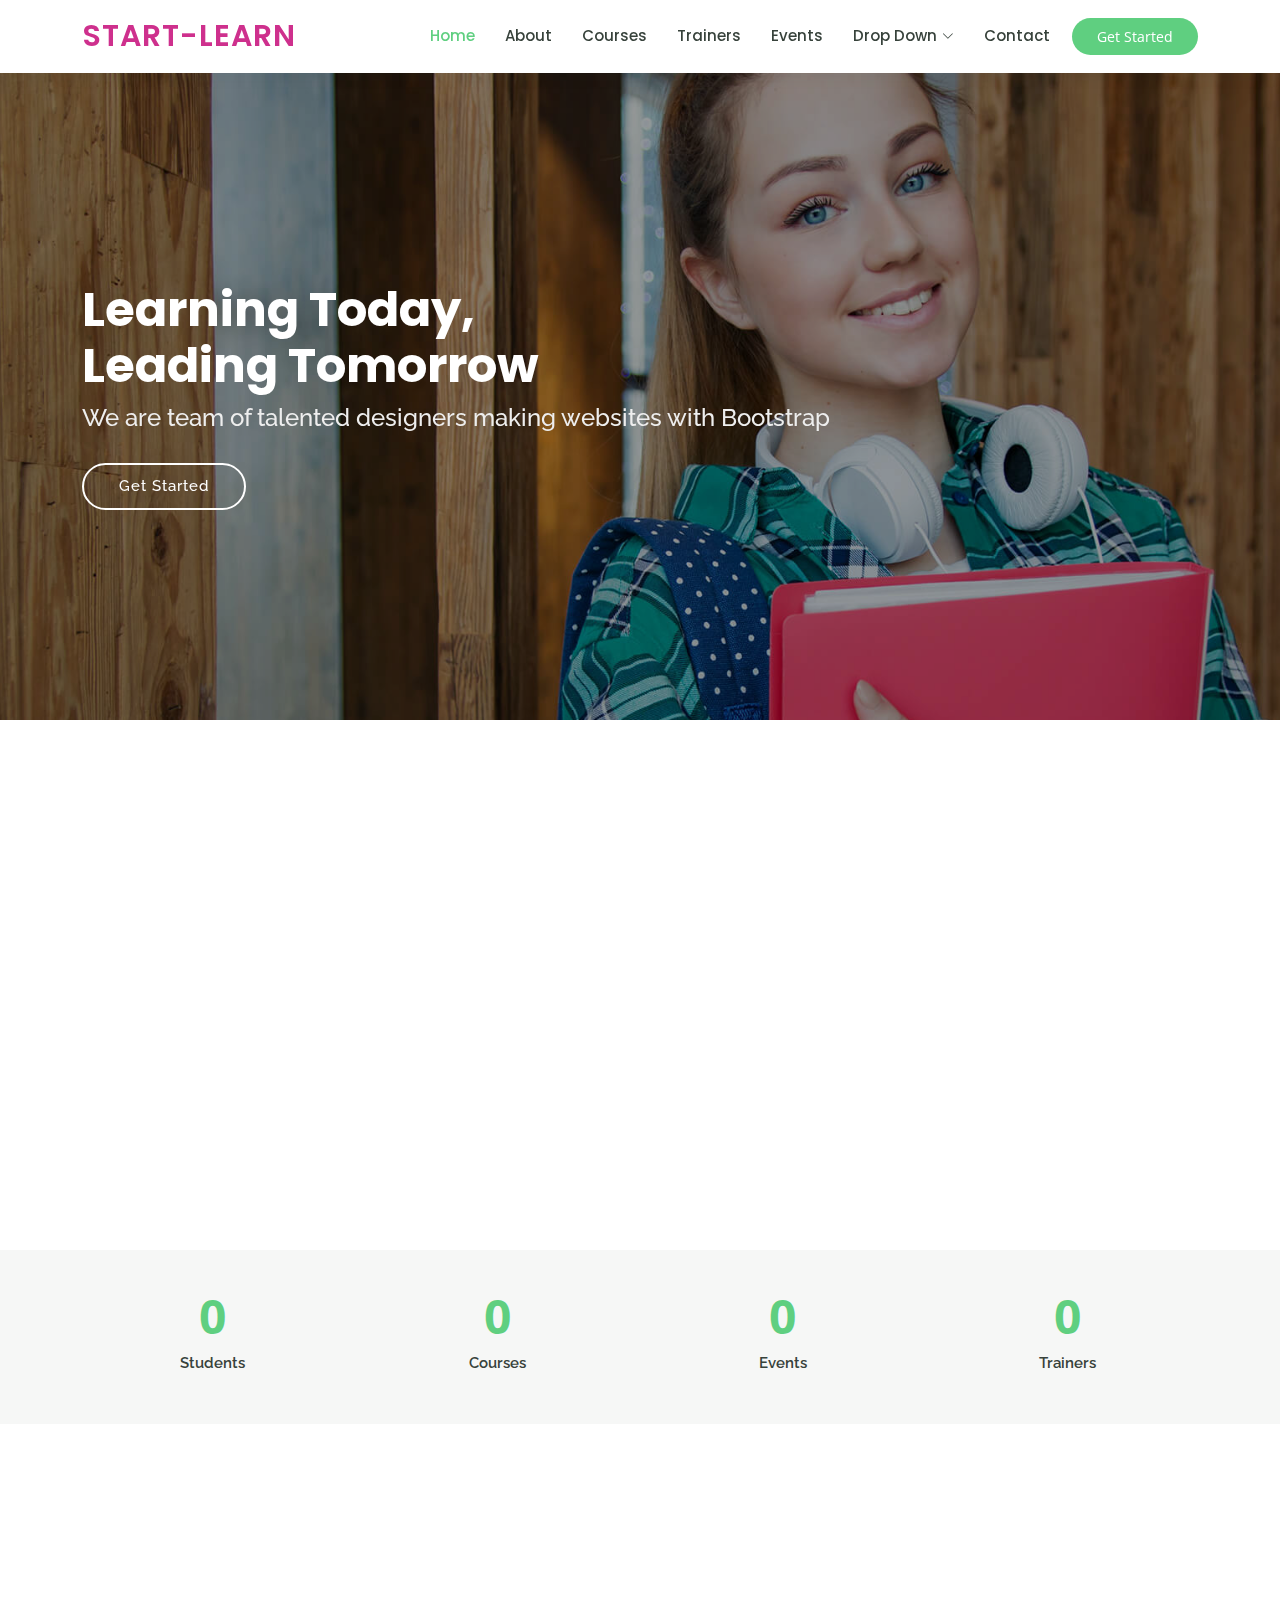
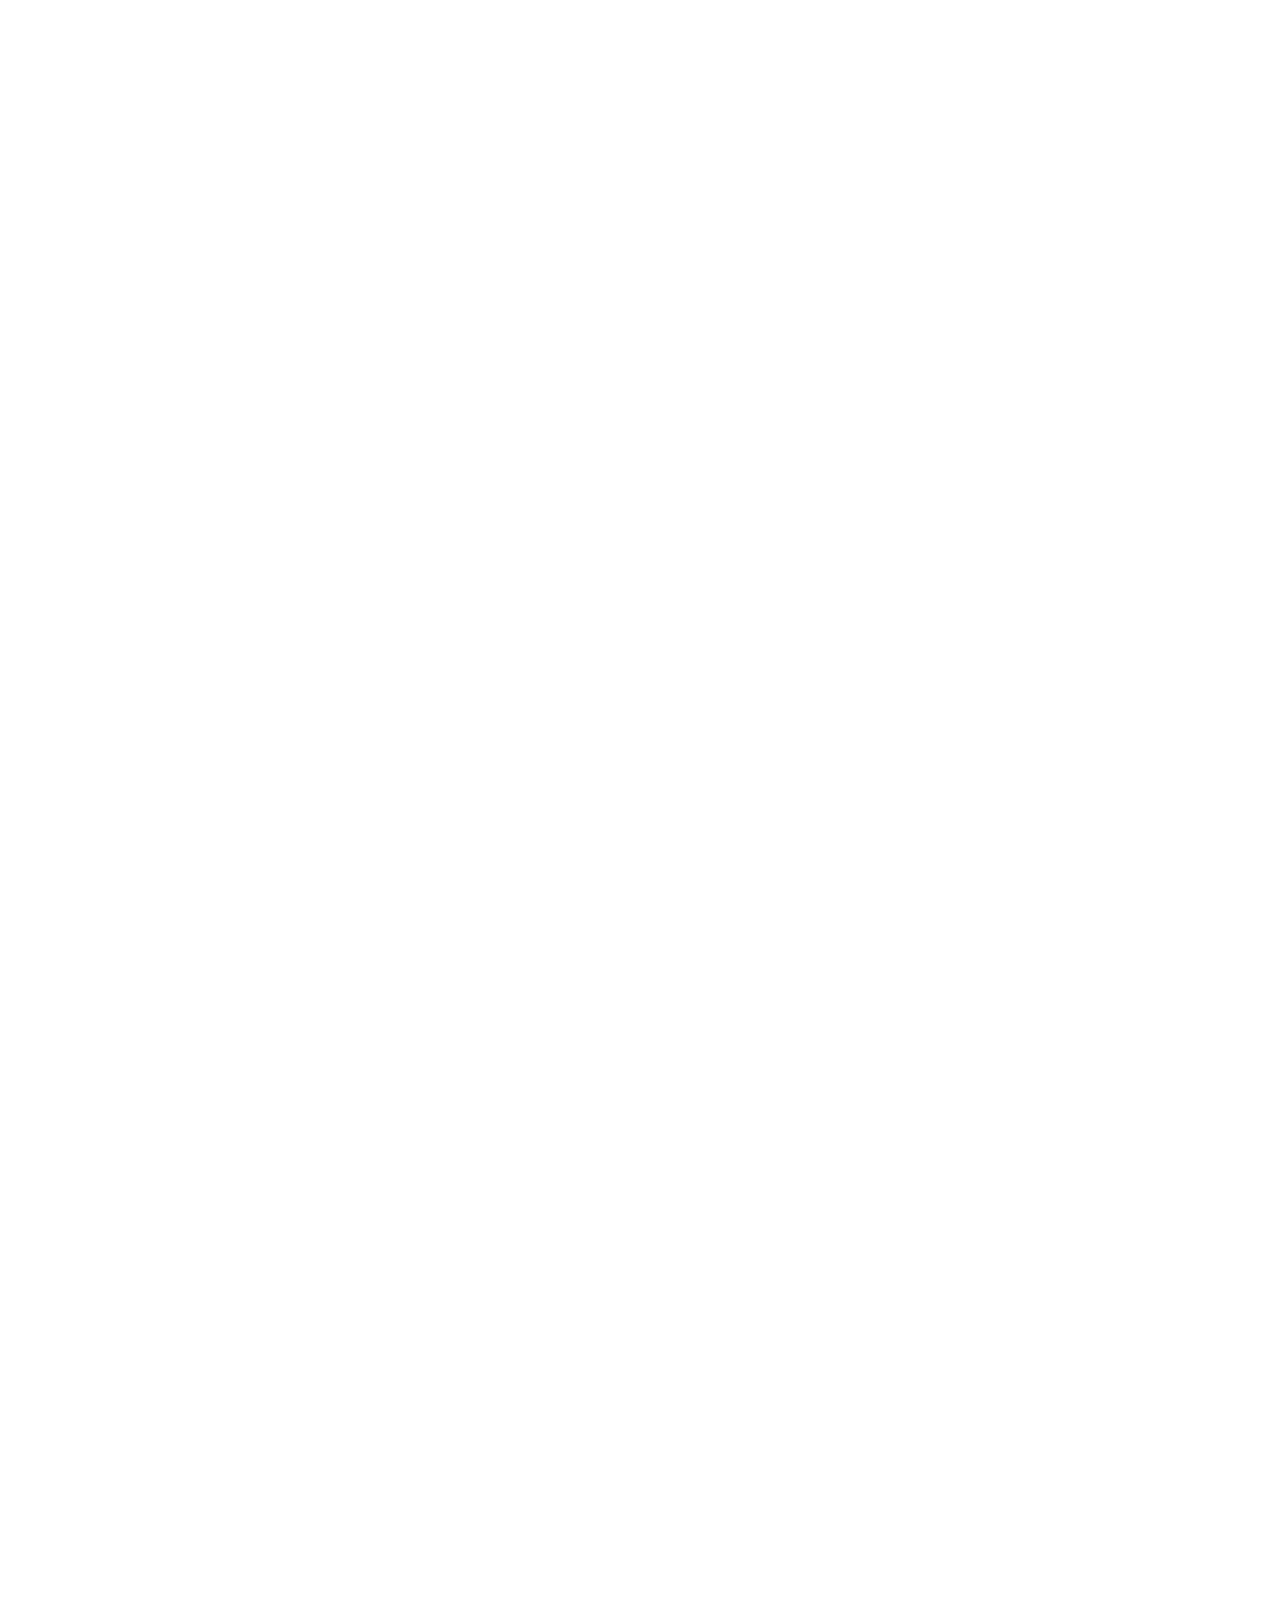
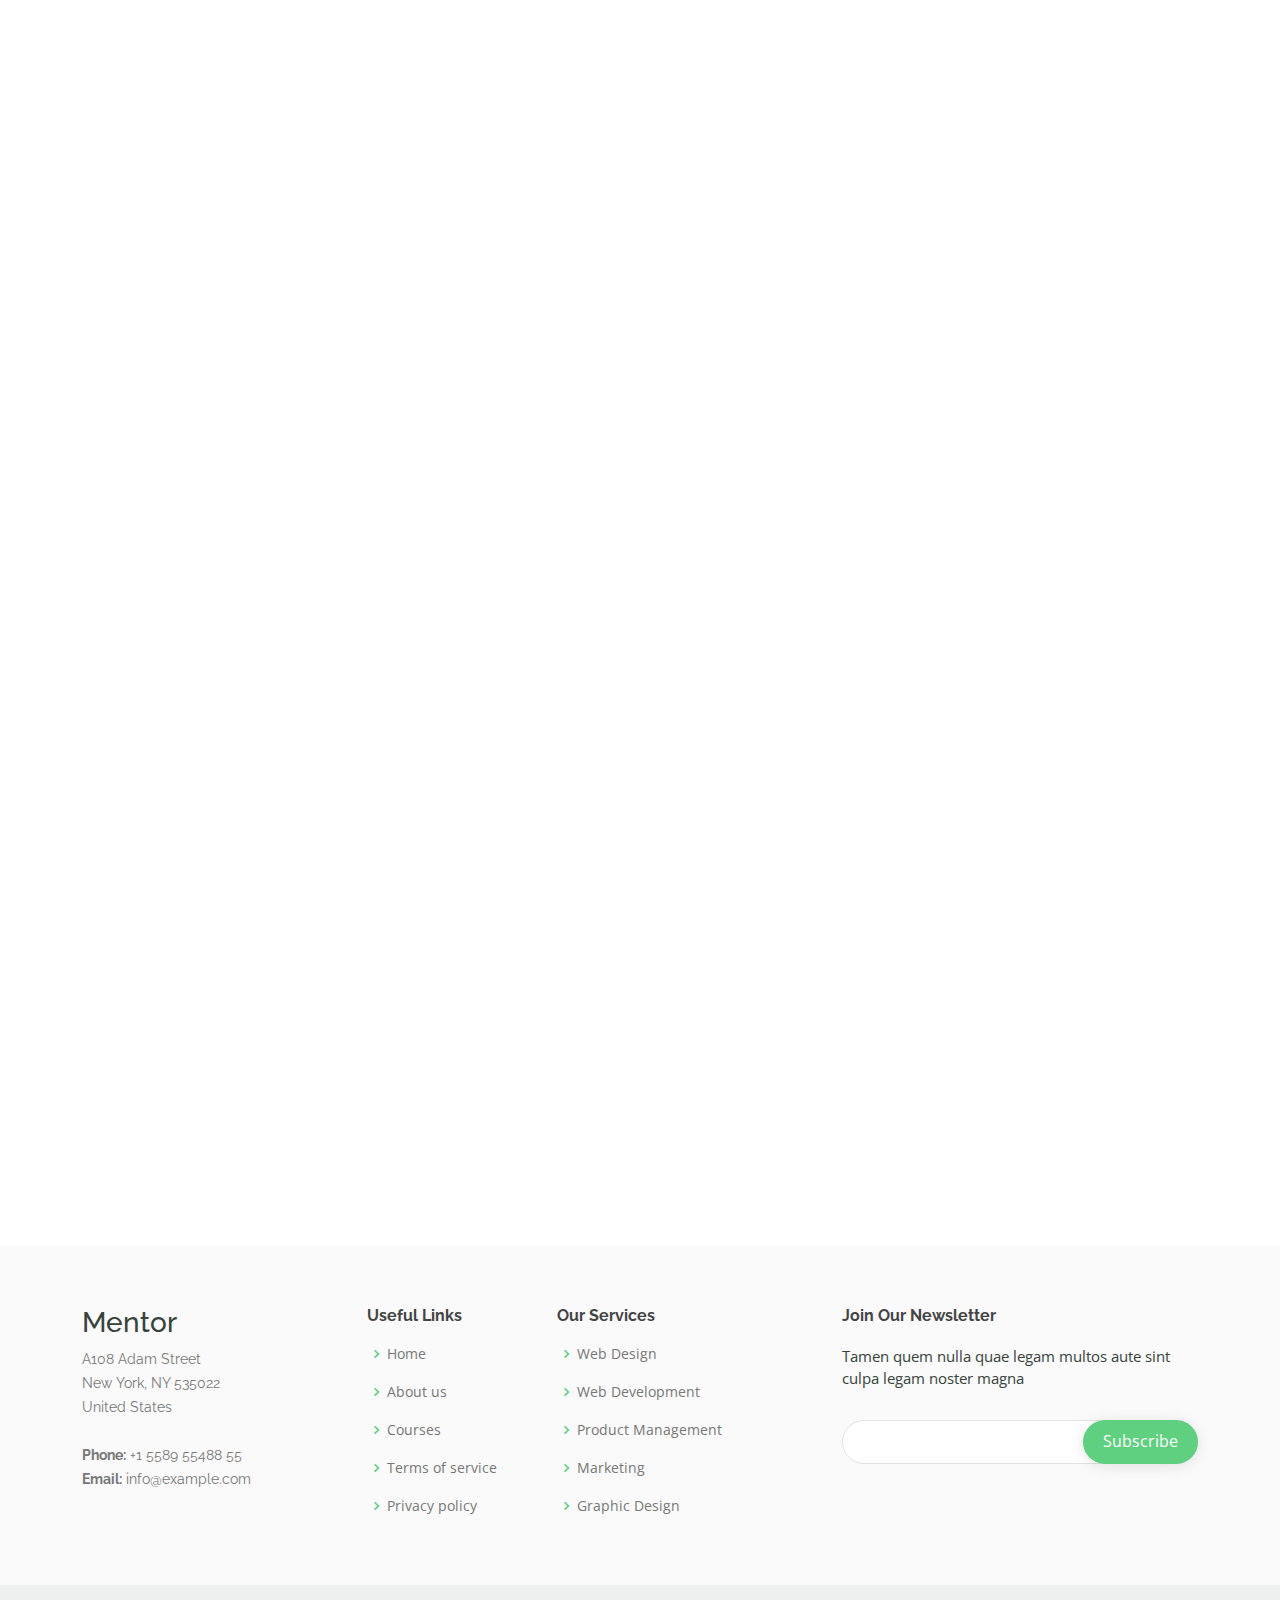
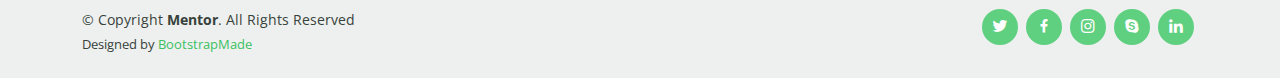
<file: index.html>
<!DOCTYPE html>
<html lang="en">

<head>
  <meta charset="utf-8">
  <meta content="width=device-width, initial-scale=1.0" name="viewport">

  <title>Mentor Bootstrap Template - Index</title>
  <meta content="" name="description">
  <meta content="" name="keywords">

  <!-- Favicons -->
  <link href="assets/img/favicon.png" rel="icon">
  <link href="assets/img/apple-touch-icon.png" rel="apple-touch-icon">

  <!-- Google Fonts -->
  <link href="https://fonts.googleapis.com/css?family=Open+Sans:300,300i,400,400i,600,600i,700,700i|Raleway:300,300i,400,400i,500,500i,600,600i,700,700i|Poppins:300,300i,400,400i,500,500i,600,600i,700,700i" rel="stylesheet">

  <!-- Vendor CSS Files -->
  <link href="assets/vendor/animate.css/animate.min.css" rel="stylesheet">
  <link href="assets/vendor/aos/aos.css" rel="stylesheet">
  <link href="assets/vendor/bootstrap/css/bootstrap.min.css" rel="stylesheet">
  <link href="assets/vendor/bootstrap-icons/bootstrap-icons.css" rel="stylesheet">
  <link href="assets/vendor/boxicons/css/boxicons.min.css" rel="stylesheet">
  <link href="assets/vendor/remixicon/remixicon.css" rel="stylesheet">
  <link href="assets/vendor/swiper/swiper-bundle.min.css" rel="stylesheet">

  <!-- Template Main CSS File -->
  <link href="assets/css/style.css" rel="stylesheet">

  <!-- =======================================================
  * Template Name: Mentor - v4.9.0
  * Template URL: https://bootstrapmade.com/mentor-free-education-bootstrap-theme/
  * Author: BootstrapMade.com
  * License: https://bootstrapmade.com/license/
  ======================================================== -->
</head>

<body>

  <!-- ======= Header ======= -->
  <header id="header" class="fixed-top">
    <div class="container d-flex align-items-center">

      <h1 class="logo me-auto"><a href="index.html">Start-Learn</a></h1>
      <!-- Uncomment below if you prefer to use an image logo -->
      <!-- <a href="index.html" class="logo me-auto"><img src="assets/img/logo.png" alt="" class="img-fluid"></a>-->

      <nav id="navbar" class="navbar order-last order-lg-0">
        <ul>
          <li><a class="active" href="index.html">Home</a></li>
          <li><a href="about.html">About</a></li>
          <li><a href="courses.html">Courses</a></li>
          <li><a href="trainers.html">Trainers</a></li>
          <li><a href="events.html">Events</a></li>
          <!--<li><a href="pricing.html">Pricing</a></li>-->
          

          <li class="dropdown"><a href="#"><span>Drop Down</span> <i class="bi bi-chevron-down"></i></a>
            <ul>
              <li><a href="#">Drop Down 1</a></li>
              <li class="dropdown"><a href="#"><span>Deep Drop Down</span> <i class="bi bi-chevron-right"></i></a>
                <ul>
                  <li><a href="#">Deep Drop Down 1</a></li>
                  <li><a href="#">Deep Drop Down 2</a></li>
                  <li><a href="#">Deep Drop Down 3</a></li>
                  <li><a href="#">Deep Drop Down 4</a></li>
                  <li><a href="#">Deep Drop Down 5</a></li>
                </ul>
              </li>
              <li><a href="#">Drop Down 2</a></li>
              <li><a href="#">Drop Down 3</a></li>
              <li><a href="#">Drop Down 4</a></li>
            </ul>
          </li>
          <li><a href="contact.html">Contact</a></li>
        </ul>
        <i class="bi bi-list mobile-nav-toggle"></i>
      </nav><!-- .navbar -->

      <a href="courses.html" class="get-started-btn">Get Started</a>

    </div>
  </header><!-- End Header -->

  <!-- ======= Hero Section ======= -->
  <section id="hero" class="d-flex justify-content-center align-items-center">
    <div class="container position-relative" data-aos="zoom-in" data-aos-delay="100">
      <h1>Learning Today,<br>Leading Tomorrow</h1>
      <h2>We are team of talented designers making websites with Bootstrap</h2>
      <a href="courses.html" class="btn-get-started">Get Started</a>
    </div>
  </section><!-- End Hero -->

  <main id="main">

    <!-- ======= About Section ======= -->
    <section id="about" class="about">
      <div class="container" data-aos="fade-up">

        <div class="row">
          <div class="col-lg-6 order-1 order-lg-2" data-aos="fade-left" data-aos-delay="100">
            <img src="assets/img/about.jpg" class="img-fluid" alt="">
          </div>
          <div class="col-lg-6 pt-4 pt-lg-0 order-2 order-lg-1 content">
            <h3>Voluptatem dignissimos provident quasi corporis voluptates sit assumenda.</h3>
            <p class="fst-italic">
              Lorem ipsum dolor sit amet, consectetur adipiscing elit, sed do eiusmod tempor incididunt ut labore et dolore
              magna aliqua.
            </p>
            <ul>
              <li><i class="bi bi-check-circle"></i> Ullamco laboris nisi ut aliquip ex ea commodo consequat.</li>
              <li><i class="bi bi-check-circle"></i> Duis aute irure dolor in reprehenderit in voluptate velit.</li>
              <li><i class="bi bi-check-circle"></i> Ullamco laboris nisi ut aliquip ex ea commodo consequat. Duis aute irure dolor in reprehenderit in voluptate trideta storacalaperda mastiro dolore eu fugiat nulla pariatur.</li>
            </ul>
            <p>
              Ullamco laboris nisi ut aliquip ex ea commodo consequat. Duis aute irure dolor in reprehenderit in voluptate
            </p>

          </div>
        </div>

      </div>
    </section><!-- End About Section -->

    <!-- ======= Counts Section ======= -->
    <section id="counts" class="counts section-bg">
      <div class="container">

        <div class="row counters">

          <div class="col-lg-3 col-6 text-center">
            <span data-purecounter-start="0" data-purecounter-end="1232" data-purecounter-duration="1" class="purecounter"></span>
            <p>Students</p>
          </div>

          <div class="col-lg-3 col-6 text-center">
            <span data-purecounter-start="0" data-purecounter-end="64" data-purecounter-duration="1" class="purecounter"></span>
            <p>Courses</p>
          </div>

          <div class="col-lg-3 col-6 text-center">
            <span data-purecounter-start="0" data-purecounter-end="42" data-purecounter-duration="1" class="purecounter"></span>
            <p>Events</p>
          </div>

          <div class="col-lg-3 col-6 text-center">
            <span data-purecounter-start="0" data-purecounter-end="15" data-purecounter-duration="1" class="purecounter"></span>
            <p>Trainers</p>
          </div>

        </div>

      </div>
    </section><!-- End Counts Section -->

    <!-- ======= Why Us Section ======= -->
    <section id="why-us" class="why-us">
      <div class="container" data-aos="fade-up">

        <div class="row">
          <div class="col-lg-4 d-flex align-items-stretch">
            <div class="content">
              <h3>Why Choose Mentor?</h3>
              <p>
                Lorem ipsum dolor sit amet, consectetur adipiscing elit, sed do eiusmod tempor incididunt ut labore et dolore magna aliqua. Duis aute irure dolor in reprehenderit
                Asperiores dolores sed et. Tenetur quia eos. Autem tempore quibusdam vel necessitatibus optio ad corporis.
              </p>
              <div class="text-center">
                <a href="about.html" class="more-btn">Learn More <i class="bx bx-chevron-right"></i></a>
              </div>
            </div>
          </div>
          <div class="col-lg-8 d-flex align-items-stretch" data-aos="zoom-in" data-aos-delay="100">
            <div class="icon-boxes d-flex flex-column justify-content-center">
              <div class="row">
                <div class="col-xl-4 d-flex align-items-stretch">
                  <div class="icon-box mt-4 mt-xl-0">
                    <i class="bx bx-receipt"></i>
                    <h4>Corporis voluptates sit</h4>
                    <p>Consequuntur sunt aut quasi enim aliquam quae harum pariatur laboris nisi ut aliquip</p>
                  </div>
                </div>
                <div class="col-xl-4 d-flex align-items-stretch">
                  <div class="icon-box mt-4 mt-xl-0">
                    <i class="bx bx-cube-alt"></i>
                    <h4>Ullamco laboris ladore pan</h4>
                    <p>Excepteur sint occaecat cupidatat non proident, sunt in culpa qui officia deserunt</p>
                  </div>
                </div>
                <div class="col-xl-4 d-flex align-items-stretch">
                  <div class="icon-box mt-4 mt-xl-0">
                    <i class="bx bx-images"></i>
                    <h4>Labore consequatur</h4>
                    <p>Aut suscipit aut cum nemo deleniti aut omnis. Doloribus ut maiores omnis facere</p>
                  </div>
                </div>
              </div>
            </div><!-- End .content-->
          </div>
        </div>

      </div>
    </section><!-- End Why Us Section -->

    <!-- ======= Features Section ======= -->
    <section id="features" class="features">
      <div class="container" data-aos="fade-up">

        <div class="row" data-aos="zoom-in" data-aos-delay="100">
          <div class="col-lg-3 col-md-4">
            <div class="icon-box">
              <i class="ri-store-line" style="color: #ffbb2c;"></i>
              <h3><a href="">Lorem Ipsum</a></h3>
            </div>
          </div>
          <div class="col-lg-3 col-md-4 mt-4 mt-md-0">
            <div class="icon-box">
              <i class="ri-bar-chart-box-line" style="color: #5578ff;"></i>
              <h3><a href="">Dolor Sitema</a></h3>
            </div>
          </div>
          <div class="col-lg-3 col-md-4 mt-4 mt-md-0">
            <div class="icon-box">
              <i class="ri-calendar-todo-line" style="color: #e80368;"></i>
              <h3><a href="">Sed perspiciatis</a></h3>
            </div>
          </div>
          <div class="col-lg-3 col-md-4 mt-4 mt-lg-0">
            <div class="icon-box">
              <i class="ri-paint-brush-line" style="color: #e361ff;"></i>
              <h3><a href="">Magni Dolores</a></h3>
            </div>
          </div>
          <div class="col-lg-3 col-md-4 mt-4">
            <div class="icon-box">
              <i class="ri-database-2-line" style="color: #47aeff;"></i>
              <h3><a href="">Nemo Enim</a></h3>
            </div>
          </div>
          <div class="col-lg-3 col-md-4 mt-4">
            <div class="icon-box">
              <i class="ri-gradienter-line" style="color: #ffa76e;"></i>
              <h3><a href="">Eiusmod Tempor</a></h3>
            </div>
          </div>
          <div class="col-lg-3 col-md-4 mt-4">
            <div class="icon-box">
              <i class="ri-file-list-3-line" style="color: #11dbcf;"></i>
              <h3><a href="">Midela Teren</a></h3>
            </div>
          </div>
          <div class="col-lg-3 col-md-4 mt-4">
            <div class="icon-box">
              <i class="ri-price-tag-2-line" style="color: #4233ff;"></i>
              <h3><a href="">Pira Neve</a></h3>
            </div>
          </div>
          <div class="col-lg-3 col-md-4 mt-4">
            <div class="icon-box">
              <i class="ri-anchor-line" style="color: #b2904f;"></i>
              <h3><a href="">Dirada Pack</a></h3>
            </div>
          </div>
          <div class="col-lg-3 col-md-4 mt-4">
            <div class="icon-box">
              <i class="ri-disc-line" style="color: #b20969;"></i>
              <h3><a href="">Moton Ideal</a></h3>
            </div>
          </div>
          <div class="col-lg-3 col-md-4 mt-4">
            <div class="icon-box">
              <i class="ri-base-station-line" style="color: #ff5828;"></i>
              <h3><a href="">Verdo Park</a></h3>
            </div>
          </div>
          <div class="col-lg-3 col-md-4 mt-4">
            <div class="icon-box">
              <i class="ri-fingerprint-line" style="color: #29cc61;"></i>
              <h3><a href="">Flavor Nivelanda</a></h3>
            </div>
          </div>
        </div>

      </div>
    </section><!-- End Features Section -->

    <!-- ======= Popular Courses Section ======= -->
    <section id="popular-courses" class="courses">
      <div class="container" data-aos="fade-up">

        <div class="section-title">
          <h2>Courses</h2>
          <p>Popular Courses</p>
        </div>

        <div class="row" data-aos="zoom-in" data-aos-delay="100">

          <div class="col-lg-4 col-md-6 d-flex align-items-stretch">
            <div class="course-item">
              <img src="assets/img/course-1.jpg" class="img-fluid" alt="...">
              <div class="course-content">
                <div class="d-flex justify-content-between align-items-center mb-3">
                  <h4>Web Development</h4>
                  <p class="price">$169</p>
                </div>

                <h3><a href="course-details.html">Website Design</a></h3>
                <p>Et architecto provident deleniti facere repellat nobis iste. Id facere quia quae dolores dolorem tempore.</p>
                <div class="trainer d-flex justify-content-between align-items-center">
                  <div class="trainer-profile d-flex align-items-center">
                    <img src="assets/img/trainers/trainer-1.jpg" class="img-fluid" alt="">
                    <span>Antonio</span>
                  </div>
                  <div class="trainer-rank d-flex align-items-center">
                    <i class="bx bx-user"></i>&nbsp;50
                    &nbsp;&nbsp;
                    <i class="bx bx-heart"></i>&nbsp;65
                  </div>
                </div>
              </div>
            </div>
          </div> <!-- End Course Item-->

          <div class="col-lg-4 col-md-6 d-flex align-items-stretch mt-4 mt-md-0">
            <div class="course-item">
              <img src="assets/img/course-2.jpg" class="img-fluid" alt="...">
              <div class="course-content">
                <div class="d-flex justify-content-between align-items-center mb-3">
                  <h4>Marketing</h4>
                  <p class="price">$250</p>
                </div>

                <h3><a href="course-details.html">Search Engine Optimization</a></h3>
                <p>Et architecto provident deleniti facere repellat nobis iste. Id facere quia quae dolores dolorem tempore.</p>
                <div class="trainer d-flex justify-content-between align-items-center">
                  <div class="trainer-profile d-flex align-items-center">
                    <img src="assets/img/trainers/trainer-2.jpg" class="img-fluid" alt="">
                    <span>Lana</span>
                  </div>
                  <div class="trainer-rank d-flex align-items-center">
                    <i class="bx bx-user"></i>&nbsp;35
                    &nbsp;&nbsp;
                    <i class="bx bx-heart"></i>&nbsp;42
                  </div>
                </div>
              </div>
            </div>
          </div>
          
          <div class="col-lg-4 col-md-6 d-flex align-items-stretch mt-4 mt-lg-0">
            <div class="course-item">
              <img src="assets/img/course-3.jpg" class="img-fluid" alt="...">
              <div class="course-content">
                <div class="d-flex justify-content-between align-items-center mb-3">
                  <h4>UI-UXDesigner</h4>
                  <p class="price">$180</p>
                </div>

                <h3><a href="course-details.html">Copywriting</a></h3>
                <p>Et architecto provident deleniti facere repellat nobis iste. Id facere quia quae dolores dolorem tempore.</p>
                <div class="trainer d-flex justify-content-between align-items-center">
                  <div class="trainer-profile d-flex align-items-center">
                    <img src="assets/img/trainers/trainer-3.jpg" class="img-fluid" alt="">
                    <span>Brandon</span>
                  </div>
                  <div class="trainer-rank d-flex align-items-center">
                    <i class="bx bx-user"></i>&nbsp;20
                    &nbsp;&nbsp;
                    <i class="bx bx-heart"></i>&nbsp;85
                  </div>
                </div>
              </div>
            </div>
          </div><!-- End Course Item-->

          <!-- ======= Popular Courses2 Section ======= -->
    <section id="popular-courses" class="courses">
      <div class="container" data-aos="fade-up">

        <div class="section-title">
          <h2>Courses</h2>
          <p>Popular Courses</p>
        </div>

        <div class="row" data-aos="zoom-in" data-aos-delay="100">

          <div class="col-lg-4 col-md-6 d-flex align-items-stretch">
            <div class="course-item">
              <img src="assets/img/course-1.jpg" class="img-fluid" alt="...">
              <div class="course-content">
                <div class="d-flex justify-content-between align-items-center mb-3">
                  <h4>Web Development</h4>
                  <p class="price">$169</p>
                </div>

                <h3><a href="course-details.html">Website Design</a></h3>
                <p>Et architecto provident deleniti facere repellat nobis iste. Id facere quia quae dolores dolorem tempore.</p>
                <div class="trainer d-flex justify-content-between align-items-center">
                  <div class="trainer-profile d-flex align-items-center">
                    <img src="assets/img/trainers/trainer-1.jpg" class="img-fluid" alt="">
                    <span>Antonio</span>
                  </div>
                  <div class="trainer-rank d-flex align-items-center">
                    <i class="bx bx-user"></i>&nbsp;50
                    &nbsp;&nbsp;
                    <i class="bx bx-heart"></i>&nbsp;65
                  </div>
                </div>
              </div>
            </div>
          </div> <!-- End Course Item-->

          <div class="col-lg-4 col-md-6 d-flex align-items-stretch mt-4 mt-md-0">
            <div class="course-item">
              <img src="assets/img/course-2.jpg" class="img-fluid" alt="...">
              <div class="course-content">
                <div class="d-flex justify-content-between align-items-center mb-3">
                  <h4>Marketing</h4>
                  <p class="price">$250</p>
                </div>

                <h3><a href="course-details.html">Search Engine Optimization</a></h3>
                <p>Et architecto provident deleniti facere repellat nobis iste. Id facere quia quae dolores dolorem tempore.</p>
                <div class="trainer d-flex justify-content-between align-items-center">
                  <div class="trainer-profile d-flex align-items-center">
                    <img src="assets/img/trainers/trainer-2.jpg" class="img-fluid" alt="">
                    <span>Lana</span>
                  </div>
                  <div class="trainer-rank d-flex align-items-center">
                    <i class="bx bx-user"></i>&nbsp;35
                    &nbsp;&nbsp;
                    <i class="bx bx-heart"></i>&nbsp;42
                  </div>
                </div>
              </div>
            </div>
          </div> <!-- End Course Item-->


          <div class="col-lg-4 col-md-6 d-flex align-items-stretch mt-4 mt-lg-0">
            <div class="course-item">
              <img src="assets/img/course-3.jpg" class="img-fluid" alt="...">
              <div class="course-content">
                <div class="d-flex justify-content-between align-items-center mb-3">
                  <h4>UI-UXDesigner</h4>
                  <p class="price">$180</p>
                </div>

                <h3><a href="course-details.html">Copywriting</a></h3>
                <p>Et architecto provident deleniti facere repellat nobis iste. Id facere quia quae dolores dolorem tempore.</p>
                <div class="trainer d-flex justify-content-between align-items-center">
                  <div class="trainer-profile d-flex align-items-center">
                    <img src="assets/img/trainers/trainer-3.jpg" class="img-fluid" alt="">
                    <span>Brandon</span>
                  </div>
                  <div class="trainer-rank d-flex align-items-center">
                    <i class="bx bx-user"></i>&nbsp;20
                    &nbsp;&nbsp;
                    <i class="bx bx-heart"></i>&nbsp;85
                  </div>
                </div>
              </div>
            </div>
          </div> <!-- End Course Item-->

        </div>

      </div>
    </section><!-- End Popular Courses Section -->

    <!-- ======= Trainers Section ======= -->
    <section id="trainers" class="trainers">
      <div class="container" data-aos="fade-up">

        <div class="row" data-aos="zoom-in" data-aos-delay="100">
          <div class="col-lg-4 col-md-6 d-flex align-items-stretch">
            <div class="member">
              <img src="assets/img/trainers/trainer-1.jpg" class="img-fluid" alt="">
              <div class="member-content">
                <h4>Walter White</h4>
                <span>Web Development</span>
                <p>
                  Magni qui quod omnis unde et eos fuga et exercitationem. Odio veritatis perspiciatis quaerat qui aut aut aut
                </p>
                <div class="social">
                  <a href=""><i class="bi bi-twitter"></i></a>
                  <a href=""><i class="bi bi-facebook"></i></a>
                  <a href=""><i class="bi bi-instagram"></i></a>
                  <a href=""><i class="bi bi-linkedin"></i></a>
                </div>
              </div>
            </div>
          </div>

          <div class="col-lg-4 col-md-6 d-flex align-items-stretch">
            <div class="member">
              <img src="assets/img/trainers/trainer-2.jpg" class="img-fluid" alt="">
              <div class="member-content">
                <h4>Sarah Jhinson</h4>
                <span>Marketing</span>
                <p>
                  Repellat fugiat adipisci nemo illum nesciunt voluptas repellendus. In architecto rerum rerum temporibus
                </p>
                <div class="social">
                  <a href=""><i class="bi bi-twitter"></i></a>
                  <a href=""><i class="bi bi-facebook"></i></a>
                  <a href=""><i class="bi bi-instagram"></i></a>
                  <a href=""><i class="bi bi-linkedin"></i></a>
                </div>
              </div>
            </div>
          </div>

          <div class="col-lg-4 col-md-6 d-flex align-items-stretch">
            <div class="member">
              <img src="assets/img/trainers/trainer-3.jpg" class="img-fluid" alt="">
              <div class="member-content">
                <h4>William Anderson</h4>
                <span>Content</span>
                <p>
                  Voluptas necessitatibus occaecati quia. Earum totam consequuntur qui porro et laborum toro des clara
                </p>
                <div class="social">
                  <a href=""><i class="bi bi-twitter"></i></a>
                  <a href=""><i class="bi bi-facebook"></i></a>
                  <a href=""><i class="bi bi-instagram"></i></a>
                  <a href=""><i class="bi bi-linkedin"></i></a>
                </div>
              </div>
            </div>
          </div>

        </div>

      </div>
    </section><!-- End Trainers Section -->

  </main><!-- End #main -->

  <!-- ======= Footer ======= -->
  <footer id="footer">

    <div class="footer-top">
      <div class="container">
        <div class="row">

          <div class="col-lg-3 col-md-6 footer-contact">
            <h3>Mentor</h3>
            <p>
              A108 Adam Street <br>
              New York, NY 535022<br>
              United States <br><br>
              <strong>Phone:</strong> +1 5589 55488 55<br>
              <strong>Email:</strong> info@example.com<br>
            </p>
          </div>

          <div class="col-lg-2 col-md-6 footer-links">
            <h4>Useful Links</h4>
            <ul>
              <li><i class="bx bx-chevron-right"></i> <a href="index.html">Home</a></li>
              <li><i class="bx bx-chevron-right"></i> <a href="about.html">About us</a></li>
              <li><i class="bx bx-chevron-right"></i> <a href="courses.html">Courses</a></li>
              <li><i class="bx bx-chevron-right"></i> <a href="#">Terms of service</a></li>
              <li><i class="bx bx-chevron-right"></i> <a href="#">Privacy policy</a></li>
            </ul>
          </div>

          <div class="col-lg-3 col-md-6 footer-links">
            <h4>Our Services</h4>
            <ul>
              <li><i class="bx bx-chevron-right"></i> <a href="#">Web Design</a></li>
              <li><i class="bx bx-chevron-right"></i> <a href="#">Web Development</a></li>
              <li><i class="bx bx-chevron-right"></i> <a href="#">Product Management</a></li>
              <li><i class="bx bx-chevron-right"></i> <a href="#">Marketing</a></li>
              <li><i class="bx bx-chevron-right"></i> <a href="#">Graphic Design</a></li>
            </ul>
          </div>

          <div class="col-lg-4 col-md-6 footer-newsletter">
            <h4>Join Our Newsletter</h4>
            <p>Tamen quem nulla quae legam multos aute sint culpa legam noster magna</p>
            <form action="" method="post">
              <input type="email" name="email"><input type="submit" value="Subscribe">
            </form>
          </div>

        </div>
      </div>
    </div>

    <div class="container d-md-flex py-4">

      <div class="me-md-auto text-center text-md-start">
        <div class="copyright">
          &copy; Copyright <strong><span>Mentor</span></strong>. All Rights Reserved
        </div>
        <div class="credits">
          <!-- All the links in the footer should remain intact. -->
          <!-- You can delete the links only if you purchased the pro version. -->
          <!-- Licensing information: https://bootstrapmade.com/license/ -->
          <!-- Purchase the pro version with working PHP/AJAX contact form: https://bootstrapmade.com/mentor-free-education-bootstrap-theme/ -->
          Designed by <a href="https://bootstrapmade.com/">BootstrapMade</a>
        </div>
      </div>
      <div class="social-links text-center text-md-right pt-3 pt-md-0">
        <a href="#" class="twitter"><i class="bx bxl-twitter"></i></a>
        <a href="#" class="facebook"><i class="bx bxl-facebook"></i></a>
        <a href="#" class="instagram"><i class="bx bxl-instagram"></i></a>
        <a href="#" class="google-plus"><i class="bx bxl-skype"></i></a>
        <a href="#" class="linkedin"><i class="bx bxl-linkedin"></i></a>
      </div>
    </div>
  </footer><!-- End Footer -->

  <div id="preloader"></div>
  <a href="#" class="back-to-top d-flex align-items-center justify-content-center"><i class="bi bi-arrow-up-short"></i></a>

  <!-- Vendor JS Files -->
  <script src="assets/vendor/purecounter/purecounter_vanilla.js"></script>
  <script src="assets/vendor/aos/aos.js"></script>
  <script src="assets/vendor/bootstrap/js/bootstrap.bundle.min.js"></script>
  <script src="assets/vendor/swiper/swiper-bundle.min.js"></script>
  <script src="assets/vendor/php-email-form/validate.js"></script>

  <!-- Template Main JS File -->
  <script src="assets/js/main.js"></script>

</body>

</html>
</file>
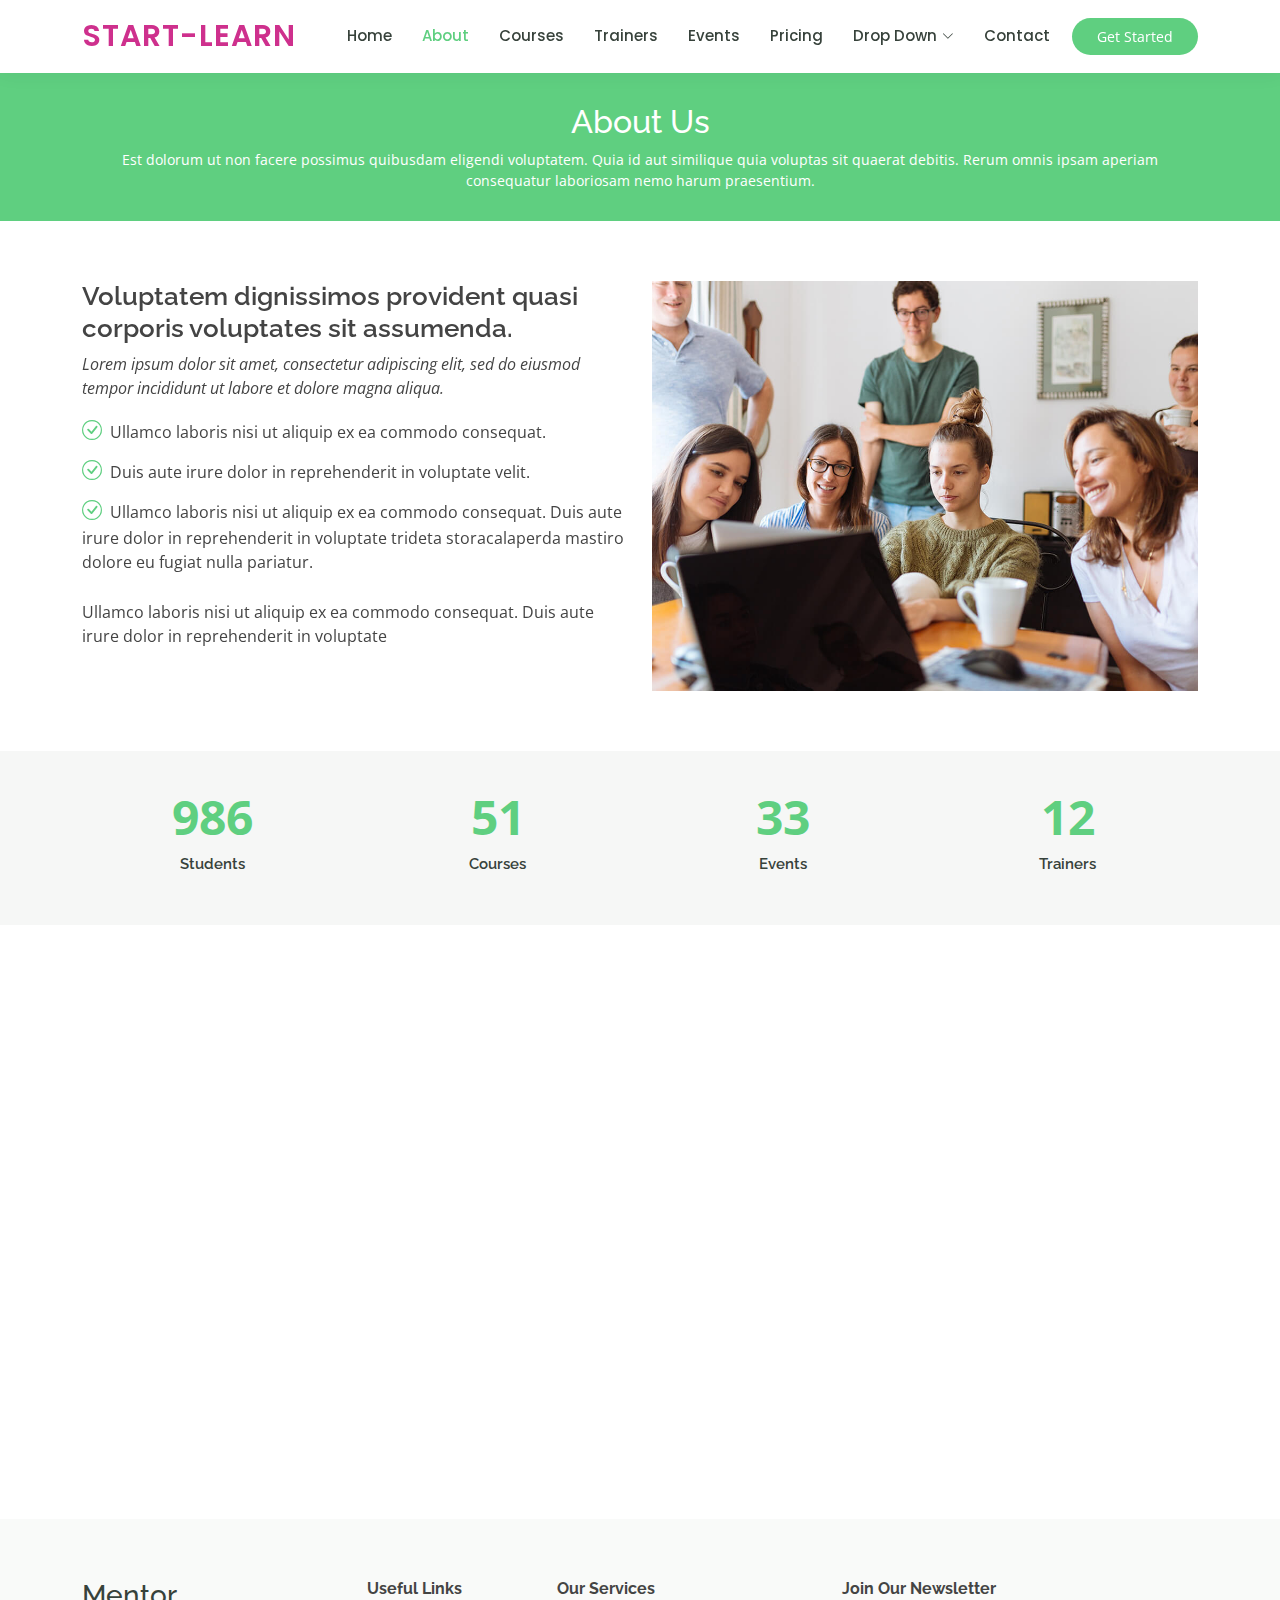
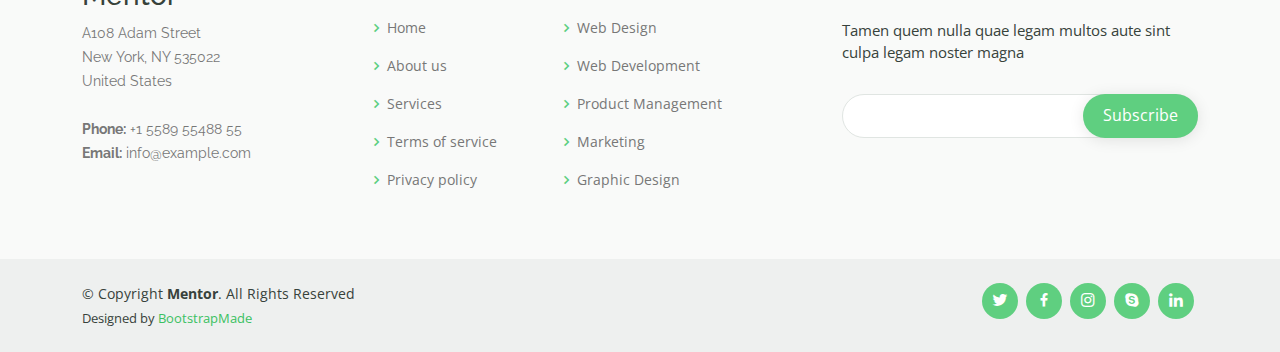
<file: about.html>
<!DOCTYPE html>
<html lang="en">

<head>
  <meta charset="utf-8">
  <meta content="width=device-width, initial-scale=1.0" name="viewport">

  <title>About - Mentor Bootstrap Template</title>
  <meta content="" name="description">
  <meta content="" name="keywords">

  <!-- Favicons -->
  <link href="assets/img/favicon.png" rel="icon">
  <link href="assets/img/apple-touch-icon.png" rel="apple-touch-icon">

  <!-- Google Fonts -->
  <link href="https://fonts.googleapis.com/css?family=Open+Sans:300,300i,400,400i,600,600i,700,700i|Raleway:300,300i,400,400i,500,500i,600,600i,700,700i|Poppins:300,300i,400,400i,500,500i,600,600i,700,700i" rel="stylesheet">

  <!-- Vendor CSS Files -->
  <link href="assets/vendor/animate.css/animate.min.css" rel="stylesheet">
  <link href="assets/vendor/aos/aos.css" rel="stylesheet">
  <link href="assets/vendor/bootstrap/css/bootstrap.min.css" rel="stylesheet">
  <link href="assets/vendor/bootstrap-icons/bootstrap-icons.css" rel="stylesheet">
  <link href="assets/vendor/boxicons/css/boxicons.min.css" rel="stylesheet">
  <link href="assets/vendor/remixicon/remixicon.css" rel="stylesheet">
  <link href="assets/vendor/swiper/swiper-bundle.min.css" rel="stylesheet">

  <!-- Template Main CSS File -->
  <link href="assets/css/style.css" rel="stylesheet">

  <!-- =======================================================
  * Template Name: Mentor - v4.9.0
  * Template URL: https://bootstrapmade.com/mentor-free-education-bootstrap-theme/
  * Author: BootstrapMade.com
  * License: https://bootstrapmade.com/license/
  ======================================================== -->
</head>

<body>

  <!-- ======= Header ======= -->
  <header id="header" class="fixed-top">
    <div class="container d-flex align-items-center">

      <h1 class="logo me-auto"><a href="index.html">Start-Learn</a></h1>
      <!-- Uncomment below if you prefer to use an image logo -->
      <!-- <a href="index.html" class="logo me-auto"><img src="assets/img/logo.png" alt="" class="img-fluid"></a>-->

      <nav id="navbar" class="navbar order-last order-lg-0">
        <ul>
          <li><a href="index.html">Home</a></li>
          <li><a class="active" href="about.html">About</a></li>
          <li><a href="courses.html">Courses</a></li>
          <li><a href="trainers.html">Trainers</a></li>
          <li><a href="events.html">Events</a></li>
          <li><a href="pricing.html">Pricing</a></li>

          <li class="dropdown"><a href="#"><span>Drop Down</span> <i class="bi bi-chevron-down"></i></a>
            <ul>
              <li><a href="#">Drop Down 1</a></li>
              <li class="dropdown"><a href="#"><span>Deep Drop Down</span> <i class="bi bi-chevron-right"></i></a>
                <ul>
                  <li><a href="#">Deep Drop Down 1</a></li>
                  <li><a href="#">Deep Drop Down 2</a></li>
                  <li><a href="#">Deep Drop Down 3</a></li>
                  <li><a href="#">Deep Drop Down 4</a></li>
                  <li><a href="#">Deep Drop Down 5</a></li>
                </ul>
              </li>
              <li><a href="#">Drop Down 2</a></li>
              <li><a href="#">Drop Down 3</a></li>
              <li><a href="#">Drop Down 4</a></li>
            </ul>
          </li>
          <li><a href="contact.html">Contact</a></li>
        </ul>
        <i class="bi bi-list mobile-nav-toggle"></i>
      </nav><!-- .navbar -->

      <a href="courses.html" class="get-started-btn">Get Started</a>

    </div>
  </header><!-- End Header -->

  <main id="main">
    <!-- ======= Breadcrumbs ======= -->
    <div class="breadcrumbs" data-aos="fade-in">
      <div class="container">
        <h2>About Us</h2>
        <p>Est dolorum ut non facere possimus quibusdam eligendi voluptatem. Quia id aut similique quia voluptas sit quaerat debitis. Rerum omnis ipsam aperiam consequatur laboriosam nemo harum praesentium. </p>
      </div>
    </div><!-- End Breadcrumbs -->

    <!-- ======= About Section ======= -->
    <section id="about" class="about">
      <div class="container" data-aos="fade-up">

        <div class="row">
          <div class="col-lg-6 order-1 order-lg-2" data-aos="fade-left" data-aos-delay="100">
            <img src="assets/img/about.jpg" class="img-fluid" alt="">
          </div>
          <div class="col-lg-6 pt-4 pt-lg-0 order-2 order-lg-1 content">
            <h3>Voluptatem dignissimos provident quasi corporis voluptates sit assumenda.</h3>
            <p class="fst-italic">
              Lorem ipsum dolor sit amet, consectetur adipiscing elit, sed do eiusmod tempor incididunt ut labore et dolore
              magna aliqua.
            </p>
            <ul>
              <li><i class="bi bi-check-circle"></i> Ullamco laboris nisi ut aliquip ex ea commodo consequat.</li>
              <li><i class="bi bi-check-circle"></i> Duis aute irure dolor in reprehenderit in voluptate velit.</li>
              <li><i class="bi bi-check-circle"></i> Ullamco laboris nisi ut aliquip ex ea commodo consequat. Duis aute irure dolor in reprehenderit in voluptate trideta storacalaperda mastiro dolore eu fugiat nulla pariatur.</li>
            </ul>
            <p>
              Ullamco laboris nisi ut aliquip ex ea commodo consequat. Duis aute irure dolor in reprehenderit in voluptate
            </p>

          </div>
        </div>

      </div>
    </section><!-- End About Section -->

    <!-- ======= Counts Section ======= -->
    <section id="counts" class="counts section-bg">
      <div class="container">

        <div class="row counters">

          <div class="col-lg-3 col-6 text-center">
            <span data-purecounter-start="0" data-purecounter-end="1232" data-purecounter-duration="1" class="purecounter"></span>
            <p>Students</p>
          </div>

          <div class="col-lg-3 col-6 text-center">
            <span data-purecounter-start="0" data-purecounter-end="64" data-purecounter-duration="1" class="purecounter"></span>
            <p>Courses</p>
          </div>

          <div class="col-lg-3 col-6 text-center">
            <span data-purecounter-start="0" data-purecounter-end="42" data-purecounter-duration="1" class="purecounter"></span>
            <p>Events</p>
          </div>

          <div class="col-lg-3 col-6 text-center">
            <span data-purecounter-start="0" data-purecounter-end="15" data-purecounter-duration="1" class="purecounter"></span>
            <p>Trainers</p>
          </div>

        </div>

      </div>
    </section><!-- End Counts Section -->

    <!-- ======= Testimonials Section ======= -->
    <section id="testimonials" class="testimonials">
      <div class="container" data-aos="fade-up">

        <div class="section-title">
          <h2>Testimonials</h2>
          <p>What are they saying</p>
        </div>

        <div class="testimonials-slider swiper" data-aos="fade-up" data-aos-delay="100">
          <div class="swiper-wrapper">

            <div class="swiper-slide">
              <div class="testimonial-wrap">
                <div class="testimonial-item">
                  <img src="assets/img/testimonials/testimonials-1.jpg" class="testimonial-img" alt="">
                  <h3>Saul Goodman</h3>
                  <h4>Ceo &amp; Founder</h4>
                  <p>
                    <i class="bx bxs-quote-alt-left quote-icon-left"></i>
                    Proin iaculis purus consequat sem cure digni ssim donec porttitora entum suscipit rhoncus. Accusantium quam, ultricies eget id, aliquam eget nibh et. Maecen aliquam, risus at semper.
                    <i class="bx bxs-quote-alt-right quote-icon-right"></i>
                  </p>
                </div>
              </div>
            </div><!-- End testimonial item -->

            <div class="swiper-slide">
              <div class="testimonial-wrap">
                <div class="testimonial-item">
                  <img src="assets/img/testimonials/testimonials-2.jpg" class="testimonial-img" alt="">
                  <h3>Sara Wilsson</h3>
                  <h4>Designer</h4>
                  <p>
                    <i class="bx bxs-quote-alt-left quote-icon-left"></i>
                    Export tempor illum tamen malis malis eram quae irure esse labore quem cillum quid cillum eram malis quorum velit fore eram velit sunt aliqua noster fugiat irure amet legam anim culpa.
                    <i class="bx bxs-quote-alt-right quote-icon-right"></i>
                  </p>
                </div>
              </div>
            </div><!-- End testimonial item -->

            <div class="swiper-slide">
              <div class="testimonial-wrap">
                <div class="testimonial-item">
                  <img src="assets/img/testimonials/testimonials-3.jpg" class="testimonial-img" alt="">
                  <h3>Jena Karlis</h3>
                  <h4>Store Owner</h4>
                  <p>
                    <i class="bx bxs-quote-alt-left quote-icon-left"></i>
                    Enim nisi quem export duis labore cillum quae magna enim sint quorum nulla quem veniam duis minim tempor labore quem eram duis noster aute amet eram fore quis sint minim.
                    <i class="bx bxs-quote-alt-right quote-icon-right"></i>
                  </p>
                </div>
              </div>
            </div><!-- End testimonial item -->

            <div class="swiper-slide">
              <div class="testimonial-wrap">
                <div class="testimonial-item">
                  <img src="assets/img/testimonials/testimonials-4.jpg" class="testimonial-img" alt="">
                  <h3>Matt Brandon</h3>
                  <h4>Freelancer</h4>
                  <p>
                    <i class="bx bxs-quote-alt-left quote-icon-left"></i>
                    Fugiat enim eram quae cillum dolore dolor amet nulla culpa multos export minim fugiat minim velit minim dolor enim duis veniam ipsum anim magna sunt elit fore quem dolore labore illum veniam.
                    <i class="bx bxs-quote-alt-right quote-icon-right"></i>
                  </p>
                </div>
              </div>
            </div><!-- End testimonial item -->

            <div class="swiper-slide">
              <div class="testimonial-wrap">
                <div class="testimonial-item">
                  <img src="assets/img/testimonials/testimonials-5.jpg" class="testimonial-img" alt="">
                  <h3>John Larson</h3>
                  <h4>Entrepreneur</h4>
                  <p>
                    <i class="bx bxs-quote-alt-left quote-icon-left"></i>
                    Quis quorum aliqua sint quem legam fore sunt eram irure aliqua veniam tempor noster veniam enim culpa labore duis sunt culpa nulla illum cillum fugiat legam esse veniam culpa fore nisi cillum quid.
                    <i class="bx bxs-quote-alt-right quote-icon-right"></i>
                  </p>
                </div>
              </div>
            </div><!-- End testimonial item -->

          </div>
          <div class="swiper-pagination"></div>
        </div>

      </div>
    </section><!-- End Testimonials Section -->

  </main><!-- End #main -->

  <!-- ======= Footer ======= -->
  <footer id="footer">

    <div class="footer-top">
      <div class="container">
        <div class="row">

          <div class="col-lg-3 col-md-6 footer-contact">
            <h3>Mentor</h3>
            <p>
              A108 Adam Street <br>
              New York, NY 535022<br>
              United States <br><br>
              <strong>Phone:</strong> +1 5589 55488 55<br>
              <strong>Email:</strong> info@example.com<br>
            </p>
          </div>

          <div class="col-lg-2 col-md-6 footer-links">
            <h4>Useful Links</h4>
            <ul>
              <li><i class="bx bx-chevron-right"></i> <a href="#">Home</a></li>
              <li><i class="bx bx-chevron-right"></i> <a href="#">About us</a></li>
              <li><i class="bx bx-chevron-right"></i> <a href="#">Services</a></li>
              <li><i class="bx bx-chevron-right"></i> <a href="#">Terms of service</a></li>
              <li><i class="bx bx-chevron-right"></i> <a href="#">Privacy policy</a></li>
            </ul>
          </div>

          <div class="col-lg-3 col-md-6 footer-links">
            <h4>Our Services</h4>
            <ul>
              <li><i class="bx bx-chevron-right"></i> <a href="#">Web Design</a></li>
              <li><i class="bx bx-chevron-right"></i> <a href="#">Web Development</a></li>
              <li><i class="bx bx-chevron-right"></i> <a href="#">Product Management</a></li>
              <li><i class="bx bx-chevron-right"></i> <a href="#">Marketing</a></li>
              <li><i class="bx bx-chevron-right"></i> <a href="#">Graphic Design</a></li>
            </ul>
          </div>

          <div class="col-lg-4 col-md-6 footer-newsletter">
            <h4>Join Our Newsletter</h4>
            <p>Tamen quem nulla quae legam multos aute sint culpa legam noster magna</p>
            <form action="" method="post">
              <input type="email" name="email"><input type="submit" value="Subscribe">
            </form>
          </div>

        </div>
      </div>
    </div>

    <div class="container d-md-flex py-4">

      <div class="me-md-auto text-center text-md-start">
        <div class="copyright">
          &copy; Copyright <strong><span>Mentor</span></strong>. All Rights Reserved
        </div>
        <div class="credits">
          <!-- All the links in the footer should remain intact. -->
          <!-- You can delete the links only if you purchased the pro version. -->
          <!-- Licensing information: https://bootstrapmade.com/license/ -->
          <!-- Purchase the pro version with working PHP/AJAX contact form: https://bootstrapmade.com/mentor-free-education-bootstrap-theme/ -->
          Designed by <a href="https://bootstrapmade.com/">BootstrapMade</a>
        </div>
      </div>
      <div class="social-links text-center text-md-right pt-3 pt-md-0">
        <a href="#" class="twitter"><i class="bx bxl-twitter"></i></a>
        <a href="#" class="facebook"><i class="bx bxl-facebook"></i></a>
        <a href="#" class="instagram"><i class="bx bxl-instagram"></i></a>
        <a href="#" class="google-plus"><i class="bx bxl-skype"></i></a>
        <a href="#" class="linkedin"><i class="bx bxl-linkedin"></i></a>
      </div>
    </div>
  </footer><!-- End Footer -->

  <div id="preloader"></div>
  <a href="#" class="back-to-top d-flex align-items-center justify-content-center"><i class="bi bi-arrow-up-short"></i></a>

  <!-- Vendor JS Files -->
  <script src="assets/vendor/purecounter/purecounter_vanilla.js"></script>
  <script src="assets/vendor/aos/aos.js"></script>
  <script src="assets/vendor/bootstrap/js/bootstrap.bundle.min.js"></script>
  <script src="assets/vendor/swiper/swiper-bundle.min.js"></script>
  <script src="assets/vendor/php-email-form/validate.js"></script>

  <!-- Template Main JS File -->
  <script src="assets/js/main.js"></script>

</body>

</html>
</file>
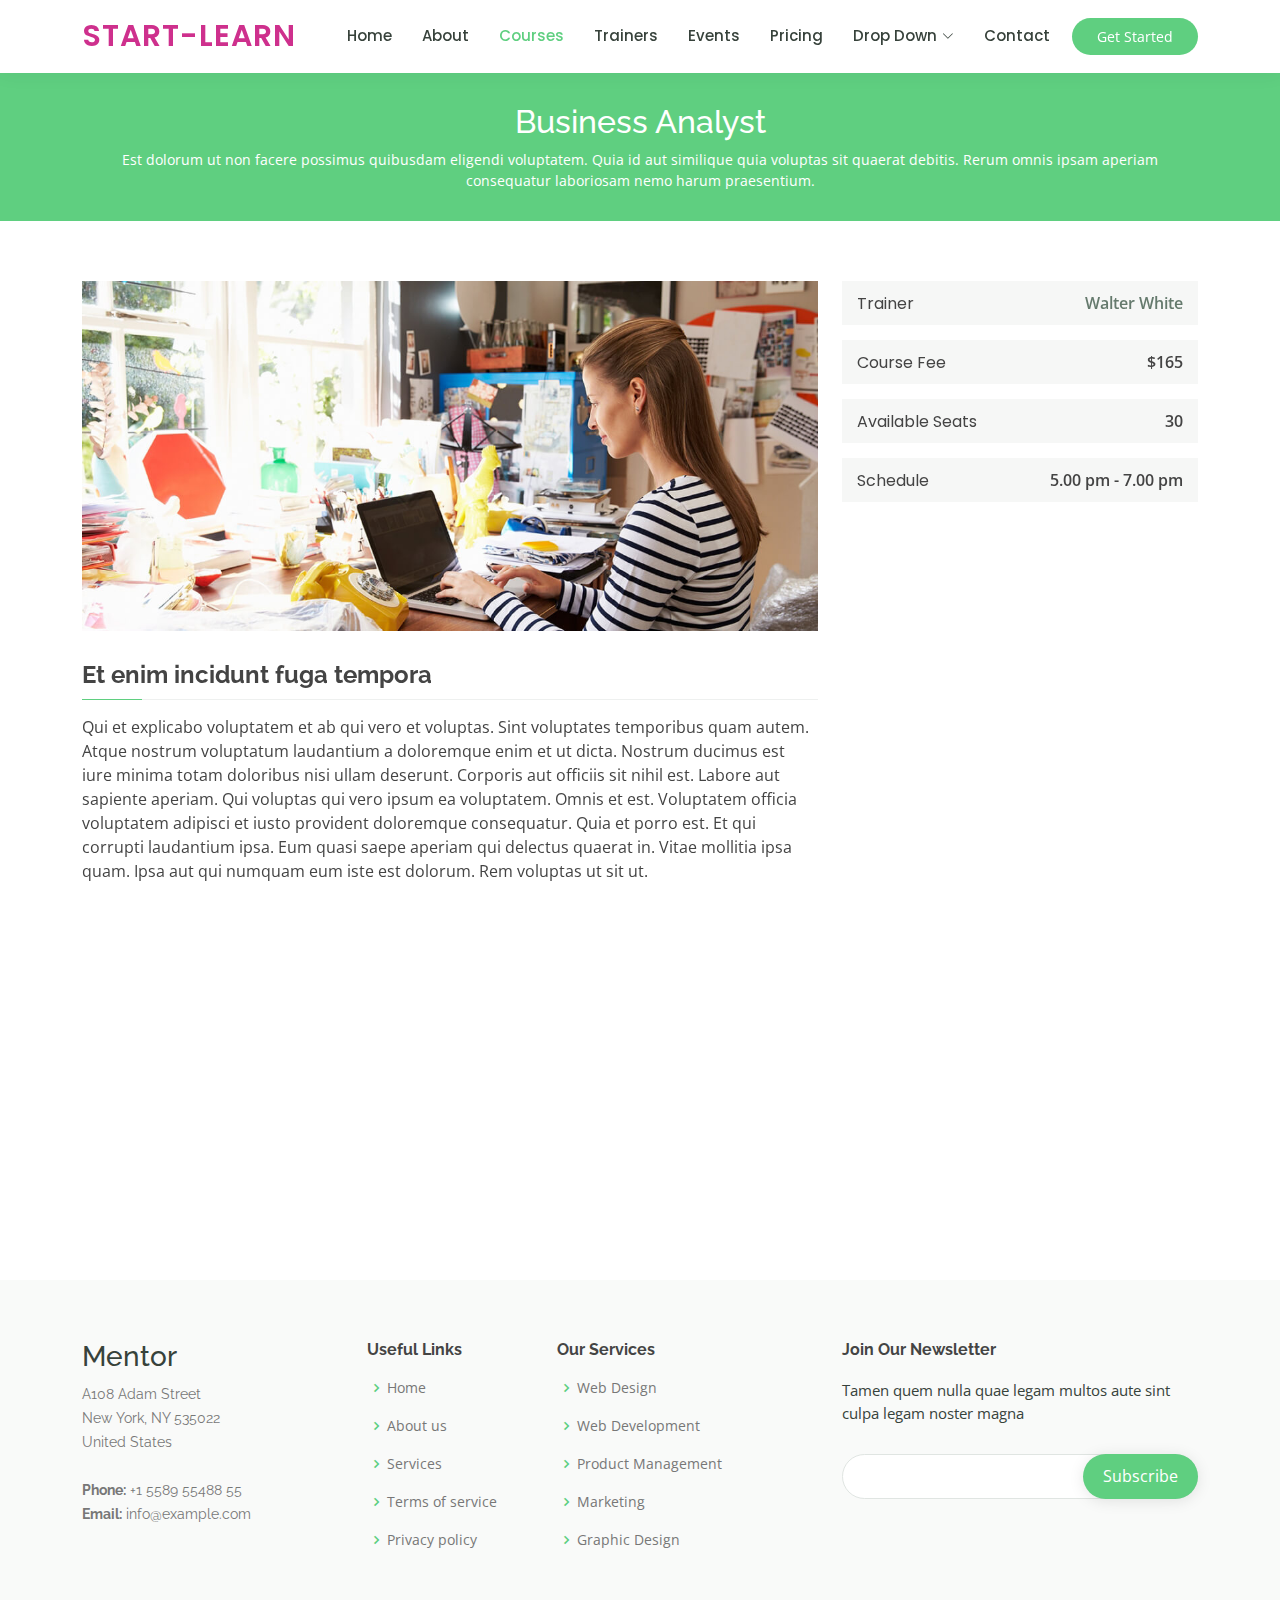
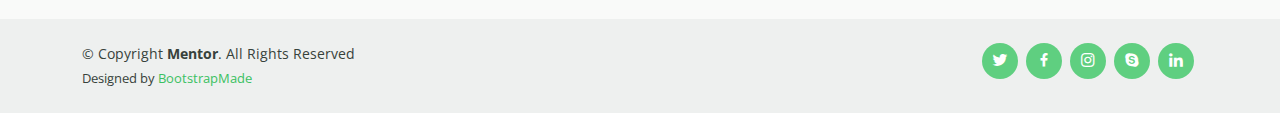
<file: Businessanalyst.html>
<!DOCTYPE html>
<html lang="en">

<head>
  <meta charset="utf-8">
  <meta content="width=device-width, initial-scale=1.0" name="viewport">

  <title>Course Details - Mentor Bootstrap Template</title>
  <meta content="" name="description">
  <meta content="" name="keywords">

  <!-- Favicons -->
  <link href="assets/img/favicon.png" rel="icon">
  <link href="assets/img/apple-touch-icon.png" rel="apple-touch-icon">

  <!-- Google Fonts -->
  <link href="https://fonts.googleapis.com/css?family=Open+Sans:300,300i,400,400i,600,600i,700,700i|Raleway:300,300i,400,400i,500,500i,600,600i,700,700i|Poppins:300,300i,400,400i,500,500i,600,600i,700,700i" rel="stylesheet">

  <!-- Vendor CSS Files -->
  <link href="assets/vendor/animate.css/animate.min.css" rel="stylesheet">
  <link href="assets/vendor/aos/aos.css" rel="stylesheet">
  <link href="assets/vendor/bootstrap/css/bootstrap.min.css" rel="stylesheet">
  <link href="assets/vendor/bootstrap-icons/bootstrap-icons.css" rel="stylesheet">
  <link href="assets/vendor/boxicons/css/boxicons.min.css" rel="stylesheet">
  <link href="assets/vendor/remixicon/remixicon.css" rel="stylesheet">
  <link href="assets/vendor/swiper/swiper-bundle.min.css" rel="stylesheet">

  <!-- Template Main CSS File -->
  <link href="assets/css/style.css" rel="stylesheet">

  <!-- =======================================================
  * Template Name: Mentor - v4.9.0
  * Template URL: https://bootstrapmade.com/mentor-free-education-bootstrap-theme/
  * Author: BootstrapMade.com
  * License: https://bootstrapmade.com/license/
  ======================================================== -->
</head>

<body>

  <!-- ======= Header ======= -->
  <header id="header" class="fixed-top">
    <div class="container d-flex align-items-center">

      <h1 class="logo me-auto"><a href="index.html">Start-Learn</a></h1>
      <!-- Uncomment below if you prefer to use an image logo -->
      <!-- <a href="index.html" class="logo me-auto"><img src="assets/img/logo.png" alt="" class="img-fluid"></a>-->

      <nav id="navbar" class="navbar order-last order-lg-0">
        <ul>
          <li><a href="index.html">Home</a></li>
          <li><a href="about.html">About</a></li>
          <li><a class="active" href="courses.html">Courses</a></li>
          <li><a href="trainers.html">Trainers</a></li>
          <li><a href="events.html">Events</a></li>
          <li><a href="pricing.html">Pricing</a></li>

          <li class="dropdown"><a href="#"><span>Drop Down</span> <i class="bi bi-chevron-down"></i></a>
            <ul>
              <li><a href="#">Drop Down 1</a></li>
              <li class="dropdown"><a href="#"><span>Deep Drop Down</span> <i class="bi bi-chevron-right"></i></a>
                <ul>
                  <li><a href="#">Deep Drop Down 1</a></li>
                  <li><a href="#">Deep Drop Down 2</a></li>
                  <li><a href="#">Deep Drop Down 3</a></li>
                  <li><a href="#">Deep Drop Down 4</a></li>
                  <li><a href="#">Deep Drop Down 5</a></li>
                </ul>
              </li>
              <li><a href="#">Drop Down 2</a></li>
              <li><a href="#">Drop Down 3</a></li>
              <li><a href="#">Drop Down 4</a></li>
            </ul>
          </li>
          <li><a href="contact.html">Contact</a></li>
        </ul>
        <i class="bi bi-list mobile-nav-toggle"></i>
      </nav><!-- .navbar -->

      <a href="courses.html" class="get-started-btn">Get Started</a>

    </div>
  </header><!-- End Header -->

  <main id="main">

    <!-- ======= Breadcrumbs ======= -->
    <div class="breadcrumbs" data-aos="fade-in">
      <div class="container">
        <h2>Business Analyst</h2>
        <p>Est dolorum ut non facere possimus quibusdam eligendi voluptatem. Quia id aut similique quia voluptas sit quaerat debitis. Rerum omnis ipsam aperiam consequatur laboriosam nemo harum praesentium. </p>
      </div>
    </div><!-- End Breadcrumbs -->

    <!-- ======= Cource Details Section ======= -->
    <section id="course-details" class="course-details">
      <div class="container" data-aos="fade-up">

        <div class="row">
          <div class="col-lg-8">
            <img src="assets/img/course-details.jpg" class="img-fluid" alt="">
            <h3>Et enim incidunt fuga tempora</h3>
            <p>
              Qui et explicabo voluptatem et ab qui vero et voluptas. Sint voluptates temporibus quam autem. Atque nostrum voluptatum laudantium a doloremque enim et ut dicta. Nostrum ducimus est iure minima totam doloribus nisi ullam deserunt. Corporis aut officiis sit nihil est. Labore aut sapiente aperiam.
              Qui voluptas qui vero ipsum ea voluptatem. Omnis et est. Voluptatem officia voluptatem adipisci et iusto provident doloremque consequatur. Quia et porro est. Et qui corrupti laudantium ipsa.
              Eum quasi saepe aperiam qui delectus quaerat in. Vitae mollitia ipsa quam. Ipsa aut qui numquam eum iste est dolorum. Rem voluptas ut sit ut.
            </p>
          </div>
          <div class="col-lg-4">

            <div class="course-info d-flex justify-content-between align-items-center">
              <h5>Trainer</h5>
              <p><a href="#">Walter White</a></p>
            </div>

            <div class="course-info d-flex justify-content-between align-items-center">
              <h5>Course Fee</h5>
              <p>$165</p>
            </div>

            <div class="course-info d-flex justify-content-between align-items-center">
              <h5>Available Seats</h5>
              <p>30</p>
            </div>

            <div class="course-info d-flex justify-content-between align-items-center">
              <h5>Schedule</h5>
              <p>5.00 pm - 7.00 pm</p>
            </div>

          </div>
        </div>

      </div>
    </section><!-- End Cource Details Section -->

    <!-- ======= Cource Details Tabs Section ======= -->
    <section id="cource-details-tabs" class="cource-details-tabs">
      <div class="container" data-aos="fade-up">

        <div class="row">
          <div class="col-lg-3">
            <ul class="nav nav-tabs flex-column">
              <li class="nav-item">
                <a class="nav-link active show" data-bs-toggle="tab" href="#tab-1">Modi sit est</a>
              </li>
              <li class="nav-item">
                <a class="nav-link" data-bs-toggle="tab" href="#tab-2">Unde praesentium sed</a>
              </li>
              <li class="nav-item">
                <a class="nav-link" data-bs-toggle="tab" href="#tab-3">Pariatur explicabo vel</a>
              </li>
              <li class="nav-item">
                <a class="nav-link" data-bs-toggle="tab" href="#tab-4">Nostrum qui quasi</a>
              </li>
              <li class="nav-item">
                <a class="nav-link" data-bs-toggle="tab" href="#tab-5">Iusto ut expedita aut</a>
              </li>
            </ul>
          </div>
          <div class="col-lg-9 mt-4 mt-lg-0">
            <div class="tab-content">
              <div class="tab-pane active show" id="tab-1">
                <div class="row">
                  <div class="col-lg-8 details order-2 order-lg-1">
                    <h3>Architecto ut aperiam autem id</h3>
                    <p class="fst-italic">Qui laudantium consequatur laborum sit qui ad sapiente dila parde sonata raqer a videna mareta paulona marka</p>
                    <p>Et nobis maiores eius. Voluptatibus ut enim blanditiis atque harum sint. Laborum eos ipsum ipsa odit magni. Incidunt hic ut molestiae aut qui. Est repellat minima eveniet eius et quis magni nihil. Consequatur dolorem quaerat quos qui similique accusamus nostrum rem vero</p>
                  </div>
                  <div class="col-lg-4 text-center order-1 order-lg-2">
                    <img src="assets/img/course-details-tab-1.png" alt="" class="img-fluid">
                  </div>
                </div>
              </div>
              <div class="tab-pane" id="tab-2">
                <div class="row">
                  <div class="col-lg-8 details order-2 order-lg-1">
                    <h3>Et blanditiis nemo veritatis excepturi</h3>
                    <p class="fst-italic">Qui laudantium consequatur laborum sit qui ad sapiente dila parde sonata raqer a videna mareta paulona marka</p>
                    <p>Ea ipsum voluptatem consequatur quis est. Illum error ullam omnis quia et reiciendis sunt sunt est. Non aliquid repellendus itaque accusamus eius et velit ipsa voluptates. Optio nesciunt eaque beatae accusamus lerode pakto madirna desera vafle de nideran pal</p>
                  </div>
                  <div class="col-lg-4 text-center order-1 order-lg-2">
                    <img src="assets/img/course-details-tab-2.png" alt="" class="img-fluid">
                  </div>
                </div>
              </div>
              <div class="tab-pane" id="tab-3">
                <div class="row">
                  <div class="col-lg-8 details order-2 order-lg-1">
                    <h3>Impedit facilis occaecati odio neque aperiam sit</h3>
                    <p class="fst-italic">Eos voluptatibus quo. Odio similique illum id quidem non enim fuga. Qui natus non sunt dicta dolor et. In asperiores velit quaerat perferendis aut</p>
                    <p>Iure officiis odit rerum. Harum sequi eum illum corrupti culpa veritatis quisquam. Neque necessitatibus illo rerum eum ut. Commodi ipsam minima molestiae sed laboriosam a iste odio. Earum odit nesciunt fugiat sit ullam. Soluta et harum voluptatem optio quae</p>
                  </div>
                  <div class="col-lg-4 text-center order-1 order-lg-2">
                    <img src="assets/img/course-details-tab-3.png" alt="" class="img-fluid">
                  </div>
                </div>
              </div>
              <div class="tab-pane" id="tab-4">
                <div class="row">
                  <div class="col-lg-8 details order-2 order-lg-1">
                    <h3>Fuga dolores inventore laboriosam ut est accusamus laboriosam dolore</h3>
                    <p class="fst-italic">Totam aperiam accusamus. Repellat consequuntur iure voluptas iure porro quis delectus</p>
                    <p>Eaque consequuntur consequuntur libero expedita in voluptas. Nostrum ipsam necessitatibus aliquam fugiat debitis quis velit. Eum ex maxime error in consequatur corporis atque. Eligendi asperiores sed qui veritatis aperiam quia a laborum inventore</p>
                  </div>
                  <div class="col-lg-4 text-center order-1 order-lg-2">
                    <img src="assets/img/course-details-tab-4.png" alt="" class="img-fluid">
                  </div>
                </div>
              </div>
              <div class="tab-pane" id="tab-5">
                <div class="row">
                  <div class="col-lg-8 details order-2 order-lg-1">
                    <h3>Est eveniet ipsam sindera pad rone matrelat sando reda</h3>
                    <p class="fst-italic">Omnis blanditiis saepe eos autem qui sunt debitis porro quia.</p>
                    <p>Exercitationem nostrum omnis. Ut reiciendis repudiandae minus. Omnis recusandae ut non quam ut quod eius qui. Ipsum quia odit vero atque qui quibusdam amet. Occaecati sed est sint aut vitae molestiae voluptate vel</p>
                  </div>
                  <div class="col-lg-4 text-center order-1 order-lg-2">
                    <img src="assets/img/course-details-tab-5.png" alt="" class="img-fluid">
                  </div>
                </div>
              </div>
            </div>
          </div>
        </div>

      </div>
    </section><!-- End Cource Details Tabs Section -->

  </main><!-- End #main -->

  <!-- ======= Footer ======= -->
  <footer id="footer">

    <div class="footer-top">
      <div class="container">
        <div class="row">

          <div class="col-lg-3 col-md-6 footer-contact">
            <h3>Mentor</h3>
            <p>
              A108 Adam Street <br>
              New York, NY 535022<br>
              United States <br><br>
              <strong>Phone:</strong> +1 5589 55488 55<br>
              <strong>Email:</strong> info@example.com<br>
            </p>
          </div>

          <div class="col-lg-2 col-md-6 footer-links">
            <h4>Useful Links</h4>
            <ul>
              <li><i class="bx bx-chevron-right"></i> <a href="#">Home</a></li>
              <li><i class="bx bx-chevron-right"></i> <a href="#">About us</a></li>
              <li><i class="bx bx-chevron-right"></i> <a href="#">Services</a></li>
              <li><i class="bx bx-chevron-right"></i> <a href="#">Terms of service</a></li>
              <li><i class="bx bx-chevron-right"></i> <a href="#">Privacy policy</a></li>
            </ul>
          </div>

          <div class="col-lg-3 col-md-6 footer-links">
            <h4>Our Services</h4>
            <ul>
              <li><i class="bx bx-chevron-right"></i> <a href="#">Web Design</a></li>
              <li><i class="bx bx-chevron-right"></i> <a href="#">Web Development</a></li>
              <li><i class="bx bx-chevron-right"></i> <a href="#">Product Management</a></li>
              <li><i class="bx bx-chevron-right"></i> <a href="#">Marketing</a></li>
              <li><i class="bx bx-chevron-right"></i> <a href="#">Graphic Design</a></li>
            </ul>
          </div>

          <div class="col-lg-4 col-md-6 footer-newsletter">
            <h4>Join Our Newsletter</h4>
            <p>Tamen quem nulla quae legam multos aute sint culpa legam noster magna</p>
            <form action="" method="post">
              <input type="email" name="email"><input type="submit" value="Subscribe">
            </form>
          </div>

        </div>
      </div>
    </div>

    <div class="container d-md-flex py-4">

      <div class="me-md-auto text-center text-md-start">
        <div class="copyright">
          &copy; Copyright <strong><span>Mentor</span></strong>. All Rights Reserved
        </div>
        <div class="credits">
          <!-- All the links in the footer should remain intact. -->
          <!-- You can delete the links only if you purchased the pro version. -->
          <!-- Licensing information: https://bootstrapmade.com/license/ -->
          <!-- Purchase the pro version with working PHP/AJAX contact form: https://bootstrapmade.com/mentor-free-education-bootstrap-theme/ -->
          Designed by <a href="https://bootstrapmade.com/">BootstrapMade</a>
        </div>
      </div>
      <div class="social-links text-center text-md-right pt-3 pt-md-0">
        <a href="#" class="twitter"><i class="bx bxl-twitter"></i></a>
        <a href="#" class="facebook"><i class="bx bxl-facebook"></i></a>
        <a href="#" class="instagram"><i class="bx bxl-instagram"></i></a>
        <a href="#" class="google-plus"><i class="bx bxl-skype"></i></a>
        <a href="#" class="linkedin"><i class="bx bxl-linkedin"></i></a>
      </div>
    </div>
  </footer><!-- End Footer -->

  <div id="preloader"></div>
  <a href="#" class="back-to-top d-flex align-items-center justify-content-center"><i class="bi bi-arrow-up-short"></i></a>

  <!-- Vendor JS Files -->
  <script src="assets/vendor/purecounter/purecounter_vanilla.js"></script>
  <script src="assets/vendor/aos/aos.js"></script>
  <script src="assets/vendor/bootstrap/js/bootstrap.bundle.min.js"></script>
  <script src="assets/vendor/swiper/swiper-bundle.min.js"></script>
  <script src="assets/vendor/php-email-form/validate.js"></script>

  <!-- Template Main JS File -->
  <script src="assets/js/main.js"></script>

</body>

</html>
</file>
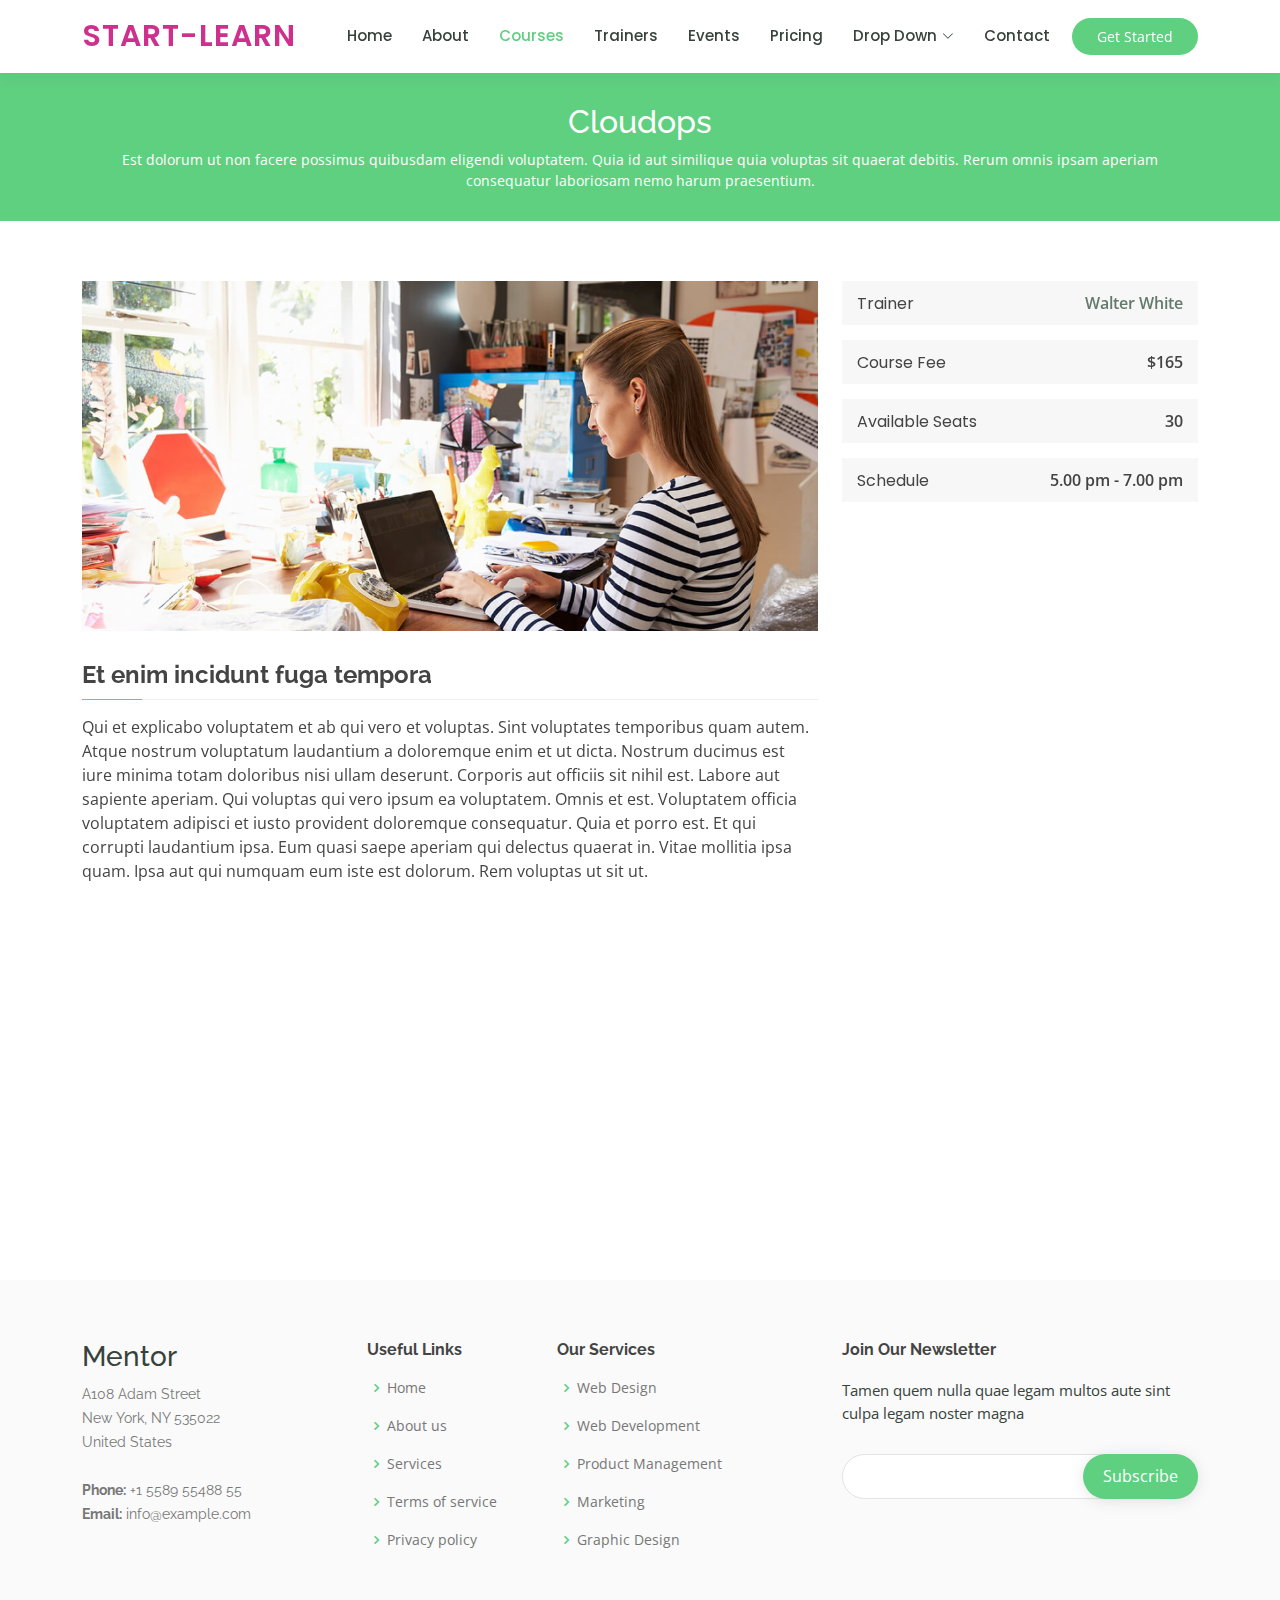
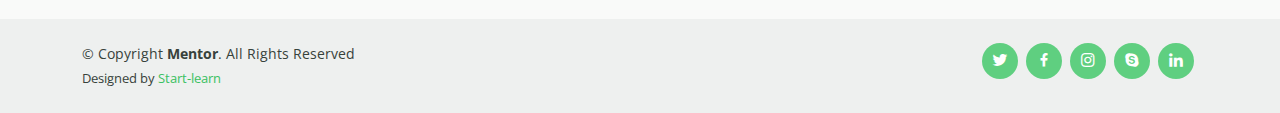
<file: Clouops.html>
<!DOCTYPE html>
<html lang="en">

<head>
  <meta charset="utf-8">
  <meta content="width=device-width, initial-scale=1.0" name="viewport">

  <title>Cloudops page</title>
  <meta content="" name="description">
  <meta content="" name="keywords">

  <!-- Favicons -->
  <link href="assets/img/favicon.png" rel="icon">
  <link href="assets/img/apple-touch-icon.png" rel="apple-touch-icon">

  <!-- Google Fonts -->
  <link href="https://fonts.googleapis.com/css?family=Open+Sans:300,300i,400,400i,600,600i,700,700i|Raleway:300,300i,400,400i,500,500i,600,600i,700,700i|Poppins:300,300i,400,400i,500,500i,600,600i,700,700i" rel="stylesheet">

  <!-- Vendor CSS Files -->
  <link href="assets/vendor/animate.css/animate.min.css" rel="stylesheet">
  <link href="assets/vendor/aos/aos.css" rel="stylesheet">
  <link href="assets/vendor/bootstrap/css/bootstrap.min.css" rel="stylesheet">
  <link href="assets/vendor/bootstrap-icons/bootstrap-icons.css" rel="stylesheet">
  <link href="assets/vendor/boxicons/css/boxicons.min.css" rel="stylesheet">
  <link href="assets/vendor/remixicon/remixicon.css" rel="stylesheet">
  <link href="assets/vendor/swiper/swiper-bundle.min.css" rel="stylesheet">

  <!-- Template Main CSS File -->
  <link href="assets/css/style.css" rel="stylesheet">

  <!-- =======================================================
  * Template Name: Mentor - v4.9.0
  * Template URL: https://bootstrapmade.com/mentor-free-education-bootstrap-theme/
  * Author: BootstrapMade.com
  * License: https://bootstrapmade.com/license/
  ======================================================== -->
</head>

<body>

  <!-- ======= Header ======= -->
  <header id="header" class="fixed-top">
    <div class="container d-flex align-items-center">

      <h1 class="logo me-auto"><a href="index.html">Start-Learn</a></h1>
      <!-- Uncomment below if you prefer to use an image logo -->
      <!-- <a href="index.html" class="logo me-auto"><img src="assets/img/logo.png" alt="" class="img-fluid"></a>-->

      <nav id="navbar" class="navbar order-last order-lg-0">
        <ul>
          <li><a href="index.html">Home</a></li>
          <li><a href="about.html">About</a></li>
          <li><a class="active" href="courses.html">Courses</a></li>
          <li><a href="trainers.html">Trainers</a></li>
          <li><a href="events.html">Events</a></li>
          <li><a href="pricing.html">Pricing</a></li>

          <li class="dropdown"><a href="#"><span>Drop Down</span> <i class="bi bi-chevron-down"></i></a>
            <ul>
              <li><a href="#">Drop Down 1</a></li>
              <li class="dropdown"><a href="#"><span>Deep Drop Down</span> <i class="bi bi-chevron-right"></i></a>
                <ul>
                  <li><a href="#">Deep Drop Down 1</a></li>
                  <li><a href="#">Deep Drop Down 2</a></li>
                  <li><a href="#">Deep Drop Down 3</a></li>
                  <li><a href="#">Deep Drop Down 4</a></li>
                  <li><a href="#">Deep Drop Down 5</a></li>
                </ul>
              </li>
              <li><a href="#">Drop Down 2</a></li>
              <li><a href="#">Drop Down 3</a></li>
              <li><a href="#">Drop Down 4</a></li>
            </ul>
          </li>
          <li><a href="contact.html">Contact</a></li>
        </ul>
        <i class="bi bi-list mobile-nav-toggle"></i>
      </nav><!-- .navbar -->

      <a href="courses.html" class="get-started-btn">Get Started</a>

    </div>
  </header><!-- End Header -->

  <main id="main">

    <!-- ======= Breadcrumbs ======= -->
    <div class="breadcrumbs" data-aos="fade-in">
      <div class="container">
        <h2>Cloudops</h2>
        <p>Est dolorum ut non facere possimus quibusdam eligendi voluptatem. Quia id aut similique quia voluptas sit quaerat debitis. Rerum omnis ipsam aperiam consequatur laboriosam nemo harum praesentium. </p>
      </div>
    </div><!-- End Breadcrumbs -->

    <!-- ======= Cource Details Section ======= -->
    <section id="course-details" class="course-details">
      <div class="container" data-aos="fade-up">

        <div class="row">
          <div class="col-lg-8">
            <img src="assets/img/course-details.jpg" class="img-fluid" alt="">
            <h3>Et enim incidunt fuga tempora</h3>
            <p>
              Qui et explicabo voluptatem et ab qui vero et voluptas. Sint voluptates temporibus quam autem. Atque nostrum voluptatum laudantium a doloremque enim et ut dicta. Nostrum ducimus est iure minima totam doloribus nisi ullam deserunt. Corporis aut officiis sit nihil est. Labore aut sapiente aperiam.
              Qui voluptas qui vero ipsum ea voluptatem. Omnis et est. Voluptatem officia voluptatem adipisci et iusto provident doloremque consequatur. Quia et porro est. Et qui corrupti laudantium ipsa.
              Eum quasi saepe aperiam qui delectus quaerat in. Vitae mollitia ipsa quam. Ipsa aut qui numquam eum iste est dolorum. Rem voluptas ut sit ut.
            </p>
          </div>
          <div class="col-lg-4">

            <div class="course-info d-flex justify-content-between align-items-center">
              <h5>Trainer</h5>
              <p><a href="#">Walter White</a></p>
            </div>

            <div class="course-info d-flex justify-content-between align-items-center">
              <h5>Course Fee</h5>
              <p>$165</p>
            </div>

            <div class="course-info d-flex justify-content-between align-items-center">
              <h5>Available Seats</h5>
              <p>30</p>
            </div>

            <div class="course-info d-flex justify-content-between align-items-center">
              <h5>Schedule</h5>
              <p>5.00 pm - 7.00 pm</p>
            </div>

          </div>
        </div>

      </div>
    </section><!-- End Cource Details Section -->

    <!-- ======= Cource Details Tabs Section ======= -->
    <section id="cource-details-tabs" class="cource-details-tabs">
      <div class="container" data-aos="fade-up">

        <div class="row">
          <div class="col-lg-3">
            <ul class="nav nav-tabs flex-column">
              <li class="nav-item">
                <a class="nav-link active show" data-bs-toggle="tab" href="#tab-1">Modi sit est</a>
              </li>
              <li class="nav-item">
                <a class="nav-link" data-bs-toggle="tab" href="#tab-2">Unde praesentium sed</a>
              </li>
              <li class="nav-item">
                <a class="nav-link" data-bs-toggle="tab" href="#tab-3">Pariatur explicabo vel</a>
              </li>
              <li class="nav-item">
                <a class="nav-link" data-bs-toggle="tab" href="#tab-4">Nostrum qui quasi</a>
              </li>
              <li class="nav-item">
                <a class="nav-link" data-bs-toggle="tab" href="#tab-5">Iusto ut expedita aut</a>
              </li>
            </ul>
          </div>
          <div class="col-lg-9 mt-4 mt-lg-0">
            <div class="tab-content">
              <div class="tab-pane active show" id="tab-1">
                <div class="row">
                  <div class="col-lg-8 details order-2 order-lg-1">
                    <h3>Architecto ut aperiam autem id</h3>
                    <p class="fst-italic">Qui laudantium consequatur laborum sit qui ad sapiente dila parde sonata raqer a videna mareta paulona marka</p>
                    <p>Et nobis maiores eius. Voluptatibus ut enim blanditiis atque harum sint. Laborum eos ipsum ipsa odit magni. Incidunt hic ut molestiae aut qui. Est repellat minima eveniet eius et quis magni nihil. Consequatur dolorem quaerat quos qui similique accusamus nostrum rem vero</p>
                  </div>
                  <div class="col-lg-4 text-center order-1 order-lg-2">
                    <img src="assets/img/course-details-tab-1.png" alt="" class="img-fluid">
                  </div>
                </div>
              </div>
              <div class="tab-pane" id="tab-2">
                <div class="row">
                  <div class="col-lg-8 details order-2 order-lg-1">
                    <h3>Et blanditiis nemo veritatis excepturi</h3>
                    <p class="fst-italic">Qui laudantium consequatur laborum sit qui ad sapiente dila parde sonata raqer a videna mareta paulona marka</p>
                    <p>Ea ipsum voluptatem consequatur quis est. Illum error ullam omnis quia et reiciendis sunt sunt est. Non aliquid repellendus itaque accusamus eius et velit ipsa voluptates. Optio nesciunt eaque beatae accusamus lerode pakto madirna desera vafle de nideran pal</p>
                  </div>
                  <div class="col-lg-4 text-center order-1 order-lg-2">
                    <img src="assets/img/course-details-tab-2.png" alt="" class="img-fluid">
                  </div>
                </div>
              </div>
              <div class="tab-pane" id="tab-3">
                <div class="row">
                  <div class="col-lg-8 details order-2 order-lg-1">
                    <h3>Impedit facilis occaecati odio neque aperiam sit</h3>
                    <p class="fst-italic">Eos voluptatibus quo. Odio similique illum id quidem non enim fuga. Qui natus non sunt dicta dolor et. In asperiores velit quaerat perferendis aut</p>
                    <p>Iure officiis odit rerum. Harum sequi eum illum corrupti culpa veritatis quisquam. Neque necessitatibus illo rerum eum ut. Commodi ipsam minima molestiae sed laboriosam a iste odio. Earum odit nesciunt fugiat sit ullam. Soluta et harum voluptatem optio quae</p>
                  </div>
                  <div class="col-lg-4 text-center order-1 order-lg-2">
                    <img src="assets/img/course-details-tab-3.png" alt="" class="img-fluid">
                  </div>
                </div>
              </div>
              <div class="tab-pane" id="tab-4">
                <div class="row">
                  <div class="col-lg-8 details order-2 order-lg-1">
                    <h3>Fuga dolores inventore laboriosam ut est accusamus laboriosam dolore</h3>
                    <p class="fst-italic">Totam aperiam accusamus. Repellat consequuntur iure voluptas iure porro quis delectus</p>
                    <p>Eaque consequuntur consequuntur libero expedita in voluptas. Nostrum ipsam necessitatibus aliquam fugiat debitis quis velit. Eum ex maxime error in consequatur corporis atque. Eligendi asperiores sed qui veritatis aperiam quia a laborum inventore</p>
                  </div>
                  <div class="col-lg-4 text-center order-1 order-lg-2">
                    <img src="assets/img/course-details-tab-4.png" alt="" class="img-fluid">
                  </div>
                </div>
              </div>
              <div class="tab-pane" id="tab-5">
                <div class="row">
                  <div class="col-lg-8 details order-2 order-lg-1">
                    <h3>Est eveniet ipsam sindera pad rone matrelat sando reda</h3>
                    <p class="fst-italic">Omnis blanditiis saepe eos autem qui sunt debitis porro quia.</p>
                    <p>Exercitationem nostrum omnis. Ut reiciendis repudiandae minus. Omnis recusandae ut non quam ut quod eius qui. Ipsum quia odit vero atque qui quibusdam amet. Occaecati sed est sint aut vitae molestiae voluptate vel</p>
                  </div>
                  <div class="col-lg-4 text-center order-1 order-lg-2">
                    <img src="assets/img/course-details-tab-5.png" alt="" class="img-fluid">
                  </div>
                </div>
              </div>
            </div>
          </div>
        </div>

      </div>
    </section><!-- End Cource Details Tabs Section -->

  </main><!-- End #main -->

  <!-- ======= Footer ======= -->
  <footer id="footer">

    <div class="footer-top">
      <div class="container">
        <div class="row">

          <div class="col-lg-3 col-md-6 footer-contact">
            <h3>Mentor</h3>
            <p>
              A108 Adam Street <br>
              New York, NY 535022<br>
              United States <br><br>
              <strong>Phone:</strong> +1 5589 55488 55<br>
              <strong>Email:</strong> info@example.com<br>
            </p>
          </div>

          <div class="col-lg-2 col-md-6 footer-links">
            <h4>Useful Links</h4>
            <ul>
              <li><i class="bx bx-chevron-right"></i> <a href="#">Home</a></li>
              <li><i class="bx bx-chevron-right"></i> <a href="#">About us</a></li>
              <li><i class="bx bx-chevron-right"></i> <a href="#">Services</a></li>
              <li><i class="bx bx-chevron-right"></i> <a href="#">Terms of service</a></li>
              <li><i class="bx bx-chevron-right"></i> <a href="#">Privacy policy</a></li>
            </ul>
          </div>

          <div class="col-lg-3 col-md-6 footer-links">
            <h4>Our Services</h4>
            <ul>
              <li><i class="bx bx-chevron-right"></i> <a href="#">Web Design</a></li>
              <li><i class="bx bx-chevron-right"></i> <a href="#">Web Development</a></li>
              <li><i class="bx bx-chevron-right"></i> <a href="#">Product Management</a></li>
              <li><i class="bx bx-chevron-right"></i> <a href="#">Marketing</a></li>
              <li><i class="bx bx-chevron-right"></i> <a href="#">Graphic Design</a></li>
            </ul>
          </div>

          <div class="col-lg-4 col-md-6 footer-newsletter">
            <h4>Join Our Newsletter</h4>
            <p>Tamen quem nulla quae legam multos aute sint culpa legam noster magna</p>
            <form action="" method="post">
              <input type="email" name="email"><input type="submit" value="Subscribe">
            </form>
          </div>

        </div>
      </div>
    </div>

    <div class="container d-md-flex py-4">

      <div class="me-md-auto text-center text-md-start">
        <div class="copyright">
          &copy; Copyright <strong><span>Mentor</span></strong>. All Rights Reserved
        </div>
        <div class="credits">
          <!-- All the links in the footer should remain intact. -->
          <!-- You can delete the links only if you purchased the pro version. -->
          <!-- Licensing information: https://bootstrapmade.com/license/ -->
          <!-- Purchase the pro version with working PHP/AJAX contact form: https://bootstrapmade.com/mentor-free-education-bootstrap-theme/ -->
          Designed by <a href="Start-Learn.com">Start-learn</a>
        </div>
      </div>
      <div class="social-links text-center text-md-right pt-3 pt-md-0">
        <a href="#" class="twitter"><i class="bx bxl-twitter"></i></a>
        <a href="#" class="facebook"><i class="bx bxl-facebook"></i></a>
        <a href="#" class="instagram"><i class="bx bxl-instagram"></i></a>
        <a href="#" class="google-plus"><i class="bx bxl-skype"></i></a>
        <a href="#" class="linkedin"><i class="bx bxl-linkedin"></i></a>
      </div>
    </div>
  </footer><!-- End Footer -->

  <div id="preloader"></div>
  <a href="#" class="back-to-top d-flex align-items-center justify-content-center"><i class="bi bi-arrow-up-short"></i></a>

  <!-- Vendor JS Files -->
  <script src="assets/vendor/purecounter/purecounter_vanilla.js"></script>
  <script src="assets/vendor/aos/aos.js"></script>
  <script src="assets/vendor/bootstrap/js/bootstrap.bundle.min.js"></script>
  <script src="assets/vendor/swiper/swiper-bundle.min.js"></script>
  <script src="assets/vendor/php-email-form/validate.js"></script>

  <!-- Template Main JS File -->
  <script src="assets/js/main.js"></script>

</body>

</html>
</file>
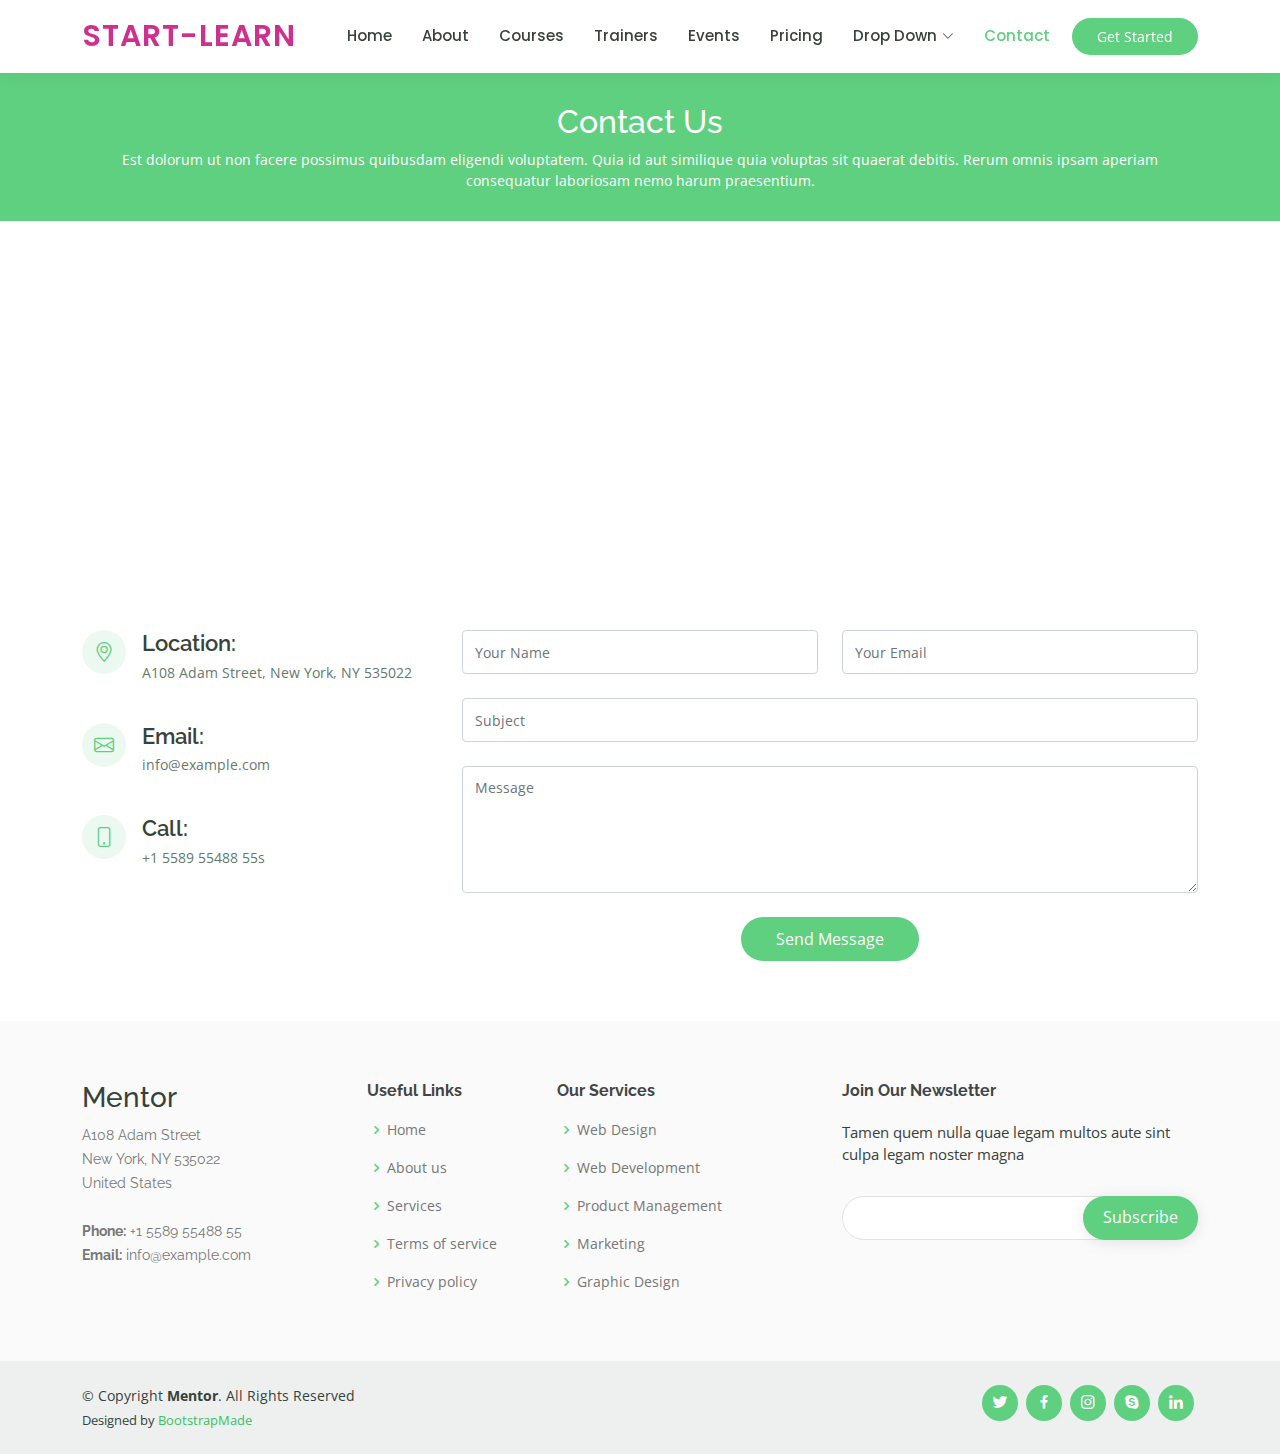
<file: contact.html>
<!DOCTYPE html>
<html lang="en">

<head>
  <meta charset="utf-8">
  <meta content="width=device-width, initial-scale=1.0" name="viewport">

  <title>Contact - Mentor Bootstrap Template</title>
  <meta content="" name="description">
  <meta content="" name="keywords">

  <!-- Favicons -->
  <link href="assets/img/favicon.png" rel="icon">
  <link href="assets/img/apple-touch-icon.png" rel="apple-touch-icon">

  <!-- Google Fonts -->
  <link href="https://fonts.googleapis.com/css?family=Open+Sans:300,300i,400,400i,600,600i,700,700i|Raleway:300,300i,400,400i,500,500i,600,600i,700,700i|Poppins:300,300i,400,400i,500,500i,600,600i,700,700i" rel="stylesheet">

  <!-- Vendor CSS Files -->
  <link href="assets/vendor/animate.css/animate.min.css" rel="stylesheet">
  <link href="assets/vendor/aos/aos.css" rel="stylesheet">
  <link href="assets/vendor/bootstrap/css/bootstrap.min.css" rel="stylesheet">
  <link href="assets/vendor/bootstrap-icons/bootstrap-icons.css" rel="stylesheet">
  <link href="assets/vendor/boxicons/css/boxicons.min.css" rel="stylesheet">
  <link href="assets/vendor/remixicon/remixicon.css" rel="stylesheet">
  <link href="assets/vendor/swiper/swiper-bundle.min.css" rel="stylesheet">

  <!-- Template Main CSS File -->
  <link href="assets/css/style.css" rel="stylesheet">

  <!-- =======================================================
  * Template Name: Mentor - v4.9.0
  * Template URL: https://bootstrapmade.com/mentor-free-education-bootstrap-theme/
  * Author: BootstrapMade.com
  * License: https://bootstrapmade.com/license/
  ======================================================== -->
</head>

<body>

  <!-- ======= Header ======= -->
  <header id="header" class="fixed-top">
    <div class="container d-flex align-items-center">

      <h1 class="logo me-auto"><a href="index.html">Start-Learn</a></h1>
      <!-- Uncomment below if you prefer to use an image logo -->
      <!-- <a href="index.html" class="logo me-auto"><img src="assets/img/logo.png" alt="" class="img-fluid"></a>-->

      <nav id="navbar" class="navbar order-last order-lg-0">
        <ul>
          <li><a href="index.html">Home</a></li>
          <li><a href="about.html">About</a></li>
          <li><a href="courses.html">Courses</a></li>
          <li><a href="trainers.html">Trainers</a></li>
          <li><a href="events.html">Events</a></li>
          <li><a href="pricing.html">Pricing</a></li>

          <li class="dropdown"><a href="#"><span>Drop Down</span> <i class="bi bi-chevron-down"></i></a>
            <ul>
              <li><a href="#">Drop Down 1</a></li>
              <li class="dropdown"><a href="#"><span>Deep Drop Down</span> <i class="bi bi-chevron-right"></i></a>
                <ul>
                  <li><a href="#">Deep Drop Down 1</a></li>
                  <li><a href="#">Deep Drop Down 2</a></li>
                  <li><a href="#">Deep Drop Down 3</a></li>
                  <li><a href="#">Deep Drop Down 4</a></li>
                  <li><a href="#">Deep Drop Down 5</a></li>
                </ul>
              </li>
              <li><a href="#">Drop Down 2</a></li>
              <li><a href="#">Drop Down 3</a></li>
              <li><a href="#">Drop Down 4</a></li>
            </ul>
          </li>
          <li><a class="active" href="contact.html">Contact</a></li>
        </ul>
        <i class="bi bi-list mobile-nav-toggle"></i>
      </nav><!-- .navbar -->

      <a href="courses.html" class="get-started-btn">Get Started</a>

    </div>
  </header><!-- End Header -->

  <main id="main">

    <!-- ======= Breadcrumbs ======= -->
    <div class="breadcrumbs" data-aos="fade-in">
      <div class="container">
        <h2>Contact Us</h2>
        <p>Est dolorum ut non facere possimus quibusdam eligendi voluptatem. Quia id aut similique quia voluptas sit quaerat debitis. Rerum omnis ipsam aperiam consequatur laboriosam nemo harum praesentium. </p>
      </div>
    </div><!-- End Breadcrumbs -->

    <!-- ======= Contact Section ======= -->
    <section id="contact" class="contact">
      <div data-aos="fade-up">
        <iframe style="border:0; width: 100%; height: 350px;" src="https://www.google.com/maps/embed?pb=!1m14!1m8!1m3!1d12097.433213460943!2d-74.0062269!3d40.7101282!3m2!1i1024!2i768!4f13.1!3m3!1m2!1s0x0%3A0xb89d1fe6bc499443!2sDowntown+Conference+Center!5e0!3m2!1smk!2sbg!4v1539943755621" frameborder="0" allowfullscreen></iframe>
      </div>

      <div class="container" data-aos="fade-up">

        <div class="row mt-5">

          <div class="col-lg-4">
            <div class="info">
              <div class="address">
                <i class="bi bi-geo-alt"></i>
                <h4>Location:</h4>
                <p>A108 Adam Street, New York, NY 535022</p>
              </div>

              <div class="email">
                <i class="bi bi-envelope"></i>
                <h4>Email:</h4>
                <p>info@example.com</p>
              </div>

              <div class="phone">
                <i class="bi bi-phone"></i>
                <h4>Call:</h4>
                <p>+1 5589 55488 55s</p>
              </div>

            </div>

          </div>

          <div class="col-lg-8 mt-5 mt-lg-0">

            <form action="forms/contact.php" method="post" role="form" class="php-email-form">
              <div class="row">
                <div class="col-md-6 form-group">
                  <input type="text" name="name" class="form-control" id="name" placeholder="Your Name" required>
                </div>
                <div class="col-md-6 form-group mt-3 mt-md-0">
                  <input type="email" class="form-control" name="email" id="email" placeholder="Your Email" required>
                </div>
              </div>
              <div class="form-group mt-3">
                <input type="text" class="form-control" name="subject" id="subject" placeholder="Subject" required>
              </div>
              <div class="form-group mt-3">
                <textarea class="form-control" name="message" rows="5" placeholder="Message" required></textarea>
              </div>
              <div class="my-3">
                <div class="loading">Loading</div>
                <div class="error-message"></div>
                <div class="sent-message">Your message has been sent. Thank you!</div>
              </div>
              <div class="text-center"><button type="submit">Send Message</button></div>
            </form>

          </div>

        </div>

      </div>
    </section><!-- End Contact Section -->

  </main><!-- End #main -->

  <!-- ======= Footer ======= -->
  <footer id="footer">

    <div class="footer-top">
      <div class="container">
        <div class="row">

          <div class="col-lg-3 col-md-6 footer-contact">
            <h3>Mentor</h3>
            <p>
              A108 Adam Street <br>
              New York, NY 535022<br>
              United States <br><br>
              <strong>Phone:</strong> +1 5589 55488 55<br>
              <strong>Email:</strong> info@example.com<br>
            </p>
          </div>

          <div class="col-lg-2 col-md-6 footer-links">
            <h4>Useful Links</h4>
            <ul>
              <li><i class="bx bx-chevron-right"></i> <a href="#">Home</a></li>
              <li><i class="bx bx-chevron-right"></i> <a href="#">About us</a></li>
              <li><i class="bx bx-chevron-right"></i> <a href="#">Services</a></li>
              <li><i class="bx bx-chevron-right"></i> <a href="#">Terms of service</a></li>
              <li><i class="bx bx-chevron-right"></i> <a href="#">Privacy policy</a></li>
            </ul>
          </div>

          <div class="col-lg-3 col-md-6 footer-links">
            <h4>Our Services</h4>
            <ul>
              <li><i class="bx bx-chevron-right"></i> <a href="#">Web Design</a></li>
              <li><i class="bx bx-chevron-right"></i> <a href="#">Web Development</a></li>
              <li><i class="bx bx-chevron-right"></i> <a href="#">Product Management</a></li>
              <li><i class="bx bx-chevron-right"></i> <a href="#">Marketing</a></li>
              <li><i class="bx bx-chevron-right"></i> <a href="#">Graphic Design</a></li>
            </ul>
          </div>

          <div class="col-lg-4 col-md-6 footer-newsletter">
            <h4>Join Our Newsletter</h4>
            <p>Tamen quem nulla quae legam multos aute sint culpa legam noster magna</p>
            <form action="" method="post">
              <input type="email" name="email"><input type="submit" value="Subscribe">
            </form>
          </div>

        </div>
      </div>
    </div>

    <div class="container d-md-flex py-4">

      <div class="me-md-auto text-center text-md-start">
        <div class="copyright">
          &copy; Copyright <strong><span>Mentor</span></strong>. All Rights Reserved
        </div>
        <div class="credits">
          <!-- All the links in the footer should remain intact. -->
          <!-- You can delete the links only if you purchased the pro version. -->
          <!-- Licensing information: https://bootstrapmade.com/license/ -->
          <!-- Purchase the pro version with working PHP/AJAX contact form: https://bootstrapmade.com/mentor-free-education-bootstrap-theme/ -->
          Designed by <a href="https://bootstrapmade.com/">BootstrapMade</a>
        </div>
      </div>
      <div class="social-links text-center text-md-right pt-3 pt-md-0">
        <a href="#" class="twitter"><i class="bx bxl-twitter"></i></a>
        <a href="#" class="facebook"><i class="bx bxl-facebook"></i></a>
        <a href="#" class="instagram"><i class="bx bxl-instagram"></i></a>
        <a href="#" class="google-plus"><i class="bx bxl-skype"></i></a>
        <a href="#" class="linkedin"><i class="bx bxl-linkedin"></i></a>
      </div>
    </div>
  </footer><!-- End Footer -->

  <div id="preloader"></div>
  <a href="#" class="back-to-top d-flex align-items-center justify-content-center"><i class="bi bi-arrow-up-short"></i></a>

  <!-- Vendor JS Files -->
  <script src="assets/vendor/purecounter/purecounter_vanilla.js"></script>
  <script src="assets/vendor/aos/aos.js"></script>
  <script src="assets/vendor/bootstrap/js/bootstrap.bundle.min.js"></script>
  <script src="assets/vendor/swiper/swiper-bundle.min.js"></script>
  <script src="assets/vendor/php-email-form/validate.js"></script>

  <!-- Template Main JS File -->
  <script src="assets/js/main.js"></script>

</body>

</html>
</file>
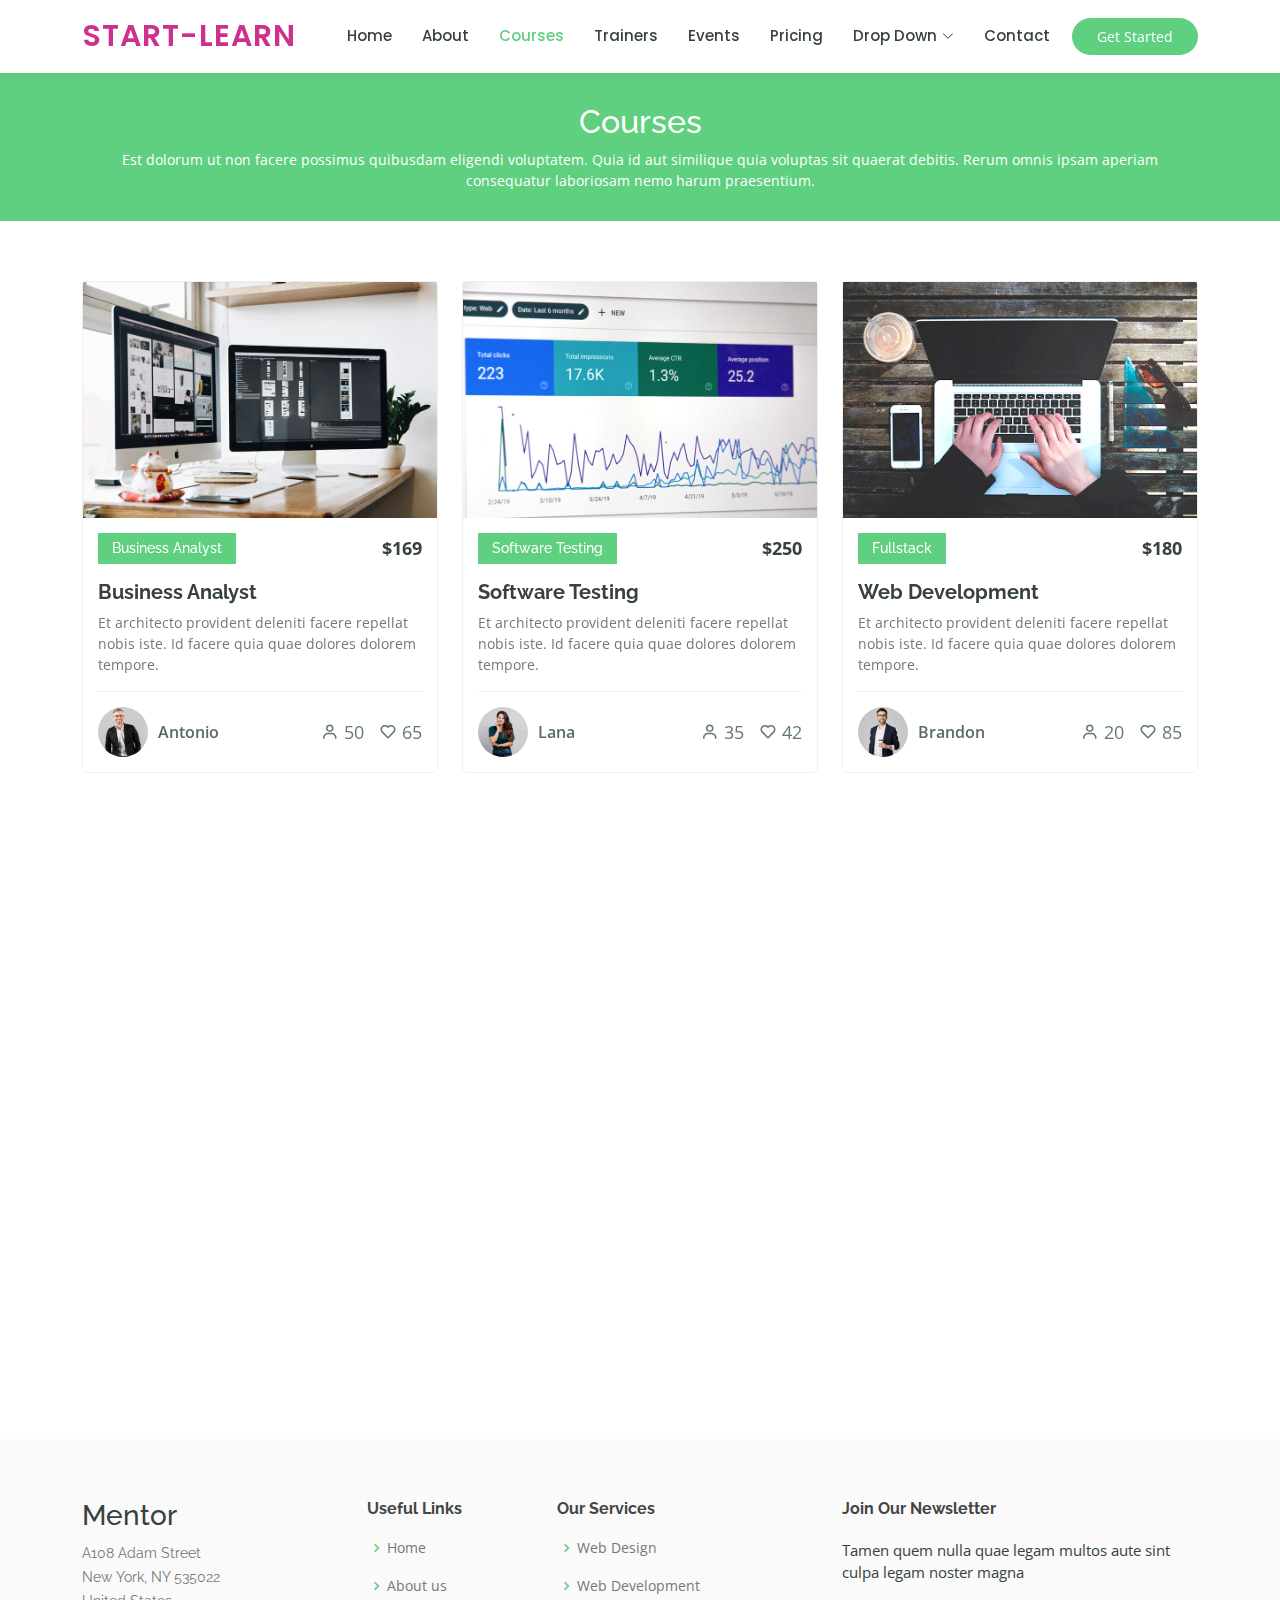
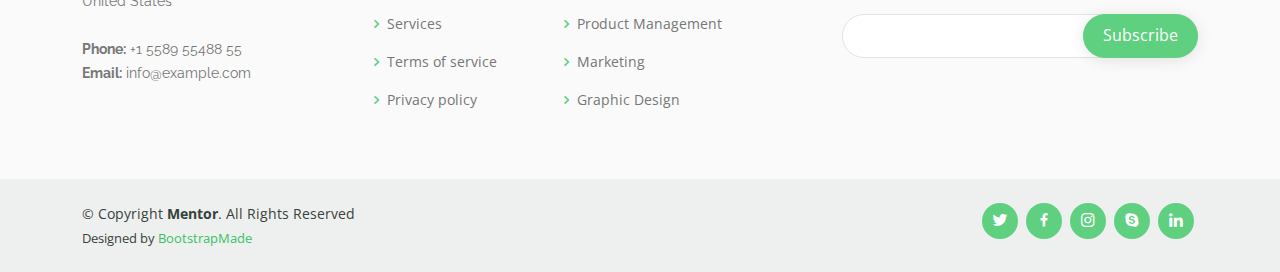
<file: courses.html>
<!DOCTYPE html>
<html lang="en">

<head>
  <meta charset="utf-8">
  <meta content="width=device-width, initial-scale=1.0" name="viewport">

  <title>Courses - Mentor Bootstrap Template</title>
  <meta content="" name="description">
  <meta content="" name="keywords">

  <!-- Favicons -->
  <link href="assets/img/favicon.png" rel="icon">
  <link href="assets/img/apple-touch-icon.png" rel="apple-touch-icon">

  <!-- Google Fonts -->
  <link href="https://fonts.googleapis.com/css?family=Open+Sans:300,300i,400,400i,600,600i,700,700i|Raleway:300,300i,400,400i,500,500i,600,600i,700,700i|Poppins:300,300i,400,400i,500,500i,600,600i,700,700i" rel="stylesheet">

  <!-- Vendor CSS Files -->
  <link href="assets/vendor/animate.css/animate.min.css" rel="stylesheet">
  <link href="assets/vendor/aos/aos.css" rel="stylesheet">
  <link href="assets/vendor/bootstrap/css/bootstrap.min.css" rel="stylesheet">
  <link href="assets/vendor/bootstrap-icons/bootstrap-icons.css" rel="stylesheet">
  <link href="assets/vendor/boxicons/css/boxicons.min.css" rel="stylesheet">
  <link href="assets/vendor/remixicon/remixicon.css" rel="stylesheet">
  <link href="assets/vendor/swiper/swiper-bundle.min.css" rel="stylesheet">

  <!-- Template Main CSS File -->
  <link href="assets/css/style.css" rel="stylesheet">

  <!-- =======================================================
  * Template Name: Mentor - v4.9.0
  * Template URL: https://bootstrapmade.com/mentor-free-education-bootstrap-theme/
  * Author: BootstrapMade.com
  * License: https://bootstrapmade.com/license/
  ======================================================== -->
</head>

<body>

  <!-- ======= Header ======= -->
  <header id="header" class="fixed-top">
    <div class="container d-flex align-items-center">

      <h1 class="logo me-auto"><a href="index.html">Start-Learn</a></h1>
      <!-- Uncomment below if you prefer to use an image logo -->
      <!-- <a href="index.html" class="logo me-auto"><img src="assets/img/logo.png" alt="" class="img-fluid"></a>-->

      <nav id="navbar" class="navbar order-last order-lg-0">
        <ul>
          <li><a href="index.html">Home</a></li>
          <li><a href="about.html">About</a></li>
          <li><a class="active" href="courses.html">Courses</a></li>
          <li><a href="trainers.html">Trainers</a></li>
          <li><a href="events.html">Events</a></li>
          <li><a href="pricing.html">Pricing</a></li>

          <li class="dropdown"><a href="#"><span>Drop Down</span> <i class="bi bi-chevron-down"></i></a>
            <ul>
              <li><a href="#">Drop Down 1</a></li>
              <li class="dropdown"><a href="#"><span>Deep Drop Down</span> <i class="bi bi-chevron-right"></i></a>
                <ul>
                  <li><a href="#">Deep Drop Down 1</a></li>
                  <li><a href="#">Deep Drop Down 2</a></li>
                  <li><a href="#">Deep Drop Down 3</a></li>
                  <li><a href="#">Deep Drop Down 4</a></li>
                  <li><a href="#">Deep Drop Down 5</a></li>
                </ul>
              </li>
              <li><a href="#">Drop Down 2</a></li>
              <li><a href="#">Drop Down 3</a></li>
              <li><a href="#">Drop Down 4</a></li>
            </ul>
          </li>
          <li><a href="contact.html">Contact</a></li>
        </ul>
        <i class="bi bi-list mobile-nav-toggle"></i>
      </nav><!-- .navbar -->

      <a href="courses.html" class="get-started-btn">Get Started</a>

    </div>
  </header><!-- End Header -->

  <main id="main" data-aos="fade-in">

    <!-- ======= Breadcrumbs ======= -->
    <div class="breadcrumbs">
      <div class="container">
        <h2>Courses</h2>
        <p>Est dolorum ut non facere possimus quibusdam eligendi voluptatem. Quia id aut similique quia voluptas sit quaerat debitis. Rerum omnis ipsam aperiam consequatur laboriosam nemo harum praesentium. </p>
      </div>
    </div><!-- End Breadcrumbs -->

    <!-- ======= Courses Section ======= -->
    <section id="courses" class="courses">
      <div class="container" data-aos="fade-up">

        <div class="row" data-aos="zoom-in" data-aos-delay="100">

          <div class="col-lg-4 col-md-6 d-flex align-items-stretch">
            <div class="course-item">
              <img src="assets/img/course-1.jpg" class="img-fluid" alt="...">
              <div class="course-content">
                <div class="d-flex justify-content-between align-items-center mb-3">
                  <h4>Business Analyst</h4>
                  <p class="price">$169</p>
                </div>

                <h3><a href="Businessanalyst.html">Business Analyst</a></h3>
                <p>Et architecto provident deleniti facere repellat nobis iste. Id facere quia quae dolores dolorem tempore.</p>
                <div class="trainer d-flex justify-content-between align-items-center">
                  <div class="trainer-profile d-flex align-items-center">
                    <img src="assets/img/trainers/trainer-1.jpg" class="img-fluid" alt="">
                    <span>Antonio</span>
                  </div>
                  <div class="trainer-rank d-flex align-items-center">
                    <i class="bx bx-user"></i>&nbsp;50
                    &nbsp;&nbsp;
                    <i class="bx bx-heart"></i>&nbsp;65
                  </div>
                </div>
              </div>
            </div>
          </div> <!-- End Course Item-->

          <div class="col-lg-4 col-md-6 d-flex align-items-stretch mt-4 mt-md-0">
            <div class="course-item">
              <img src="assets/img/course-2.jpg" class="img-fluid" alt="...">
              <div class="course-content">
                <div class="d-flex justify-content-between align-items-center mb-3">
                  <h4>Software Testing</h4>
                  <p class="price">$250</p>
                </div>

                <h3><a href="SoftwareTesting.html">Software Testing</a></h3>
                <p>Et architecto provident deleniti facere repellat nobis iste. Id facere quia quae dolores dolorem tempore.</p>
                <div class="trainer d-flex justify-content-between align-items-center">
                  <div class="trainer-profile d-flex align-items-center">
                    <img src="assets/img/trainers/trainer-2.jpg" class="img-fluid" alt="">
                    <span>Lana</span>
                  </div>
                  <div class="trainer-rank d-flex align-items-center">
                    <i class="bx bx-user"></i>&nbsp;35
                    &nbsp;&nbsp;
                    <i class="bx bx-heart"></i>&nbsp;42
                  </div>
                </div>
              </div>
            </div>
          </div> <!-- End Course Item-->

          <div class="col-lg-4 col-md-6 d-flex align-items-stretch mt-4 mt-lg-0">
            <div class="course-item">
              <img src="assets/img/course-3.jpg" class="img-fluid" alt="...">
              <div class="course-content">
                <div class="d-flex justify-content-between align-items-center mb-3">
                  <h4>Fullstack</h4>
                  <p class="price">$180</p>
                </div>

                <h3><a href="Fullstack.html">Web Development</a></h3>
                <p>Et architecto provident deleniti facere repellat nobis iste. Id facere quia quae dolores dolorem tempore.</p>
                <div class="trainer d-flex justify-content-between align-items-center">
                  <div class="trainer-profile d-flex align-items-center">
                    <img src="assets/img/trainers/trainer-3.jpg" class="img-fluid" alt="">
                    <span>Brandon</span>
                  </div>
                  <div class="trainer-rank d-flex align-items-center">
                    <i class="bx bx-user"></i>&nbsp;20
                    &nbsp;&nbsp;
                    <i class="bx bx-heart"></i>&nbsp;85
                  </div>
                </div>
              </div>
            </div>
          </div> <!-- End Course Item-->

          <!-- ======= Courses 2 Section ======= -->
    <section id="courses" class="courses">
      <div class="container" data-aos="fade-up">

        <div class="row" data-aos="zoom-in" data-aos-delay="100">

          <div class="col-lg-4 col-md-6 d-flex align-items-stretch">
            <div class="course-item">
              <img src="assets/img/course-1.jpg" class="img-fluid" alt="...">
              <div class="course-content">
                <div class="d-flex justify-content-between align-items-center mb-3">
                  <h4>Digital Marketing</h4>
                  <p class="price">$169</p>
                </div>

                <h3><a href="Digitalmarketing.html">Digital Marketing</a></h3>
                <p>Et architecto provident deleniti facere repellat nobis iste. Id facere quia quae dolores dolorem tempore.</p>
                <div class="trainer d-flex justify-content-between align-items-center">
                  <div class="trainer-profile d-flex align-items-center">
                    <img src="assets/img/trainers/trainer-1.jpg" class="img-fluid" alt="">
                    <span>Antonio</span>
                  </div>
                  <div class="trainer-rank d-flex align-items-center">
                    <i class="bx bx-user"></i>&nbsp;50
                    &nbsp;&nbsp;
                    <i class="bx bx-heart"></i>&nbsp;65
                  </div>
                </div>
              </div>
            </div>
          </div> <!-- End Course Item-->

          <div class="col-lg-4 col-md-6 d-flex align-items-stretch mt-4 mt-md-0">
            <div class="course-item">
              <img src="assets/img/course-2.jpg" class="img-fluid" alt="...">
              <div class="course-content">
                <div class="d-flex justify-content-between align-items-center mb-3">
                  <h4>Cloudops</h4>
                  <p class="price">$250</p>
                </div>

                <h3><a href="Clouops.html">Cloudops</a></h3>
                <p>Et architecto provident deleniti facere repellat nobis iste. Id facere quia quae dolores dolorem tempore.</p>
                <div class="trainer d-flex justify-content-between align-items-center">
                  <div class="trainer-profile d-flex align-items-center">
                    <img src="assets/img/trainers/trainer-2.jpg" class="img-fluid" alt="">
                    <span>Lana</span>
                  </div>
                  <div class="trainer-rank d-flex align-items-center">
                    <i class="bx bx-user"></i>&nbsp;35
                    &nbsp;&nbsp;
                    <i class="bx bx-heart"></i>&nbsp;42
                  </div>
                </div>
              </div>
            </div>
          </div> <!-- End Course Item-->

          <div class="col-lg-4 col-md-6 d-flex align-items-stretch mt-4 mt-lg-0">
            <div class="course-item">
              <img src="assets/img/course-3.jpg" class="img-fluid" alt="...">
              <div class="course-content">
                <div class="d-flex justify-content-between align-items-center mb-3">
                  <h4>UI/UX Desiner</h4>
                  <p class="price">$180</p>
                </div>

                <h3><a href="UI-UXDesigner.html">UI/UX Designer</a></h3>
                <p>Et architecto provident deleniti facere repellat nobis iste. Id facere quia quae dolores dolorem tempore.</p>
                <div class="trainer d-flex justify-content-between align-items-center">
                  <div class="trainer-profile d-flex align-items-center">
                    <img src="assets/img/trainers/trainer-3.jpg" class="img-fluid" alt="">
                    <span>Brandon</span>
                  </div>
                  <div class="trainer-rank d-flex align-items-center">
                    <i class="bx bx-user"></i>&nbsp;50
                    &nbsp;&nbsp;
                    <i class="bx bx-heart"></i>&nbsp;225
                  </div>
                </div>
              </div>
            </div>
          </div> <!-- End Course Item-->

        </div>

      </div>
    </section><!-- End Courses Section -->

  </main><!-- End #main -->

  <!-- ======= Footer ======= -->
  <footer id="footer">

    <div class="footer-top">
      <div class="container">
        <div class="row">

          <div class="col-lg-3 col-md-6 footer-contact">
            <h3>Mentor</h3>
            <p>
              A108 Adam Street <br>
              New York, NY 535022<br>
              United States <br><br>
              <strong>Phone:</strong> +1 5589 55488 55<br>
              <strong>Email:</strong> info@example.com<br>
            </p>
          </div>

          <div class="col-lg-2 col-md-6 footer-links">
            <h4>Useful Links</h4>
            <ul>
              <li><i class="bx bx-chevron-right"></i> <a href="#">Home</a></li>
              <li><i class="bx bx-chevron-right"></i> <a href="#">About us</a></li>
              <li><i class="bx bx-chevron-right"></i> <a href="#">Services</a></li>
              <li><i class="bx bx-chevron-right"></i> <a href="#">Terms of service</a></li>
              <li><i class="bx bx-chevron-right"></i> <a href="#">Privacy policy</a></li>
            </ul>
          </div>

          <div class="col-lg-3 col-md-6 footer-links">
            <h4>Our Services</h4>
            <ul>
              <li><i class="bx bx-chevron-right"></i> <a href="#">Web Design</a></li>
              <li><i class="bx bx-chevron-right"></i> <a href="#">Web Development</a></li>
              <li><i class="bx bx-chevron-right"></i> <a href="#">Product Management</a></li>
              <li><i class="bx bx-chevron-right"></i> <a href="#">Marketing</a></li>
              <li><i class="bx bx-chevron-right"></i> <a href="#">Graphic Design</a></li>
            </ul>
          </div>

          <div class="col-lg-4 col-md-6 footer-newsletter">
            <h4>Join Our Newsletter</h4>
            <p>Tamen quem nulla quae legam multos aute sint culpa legam noster magna</p>
            <form action="" method="post">
              <input type="email" name="email"><input type="submit" value="Subscribe">
            </form>
          </div>

        </div>
      </div>
    </div>

    <div class="container d-md-flex py-4">

      <div class="me-md-auto text-center text-md-start">
        <div class="copyright">
          &copy; Copyright <strong><span>Mentor</span></strong>. All Rights Reserved
        </div>
        <div class="credits">
          <!-- All the links in the footer should remain intact. -->
          <!-- You can delete the links only if you purchased the pro version. -->
          <!-- Licensing information: https://bootstrapmade.com/license/ -->
          <!-- Purchase the pro version with working PHP/AJAX contact form: https://bootstrapmade.com/mentor-free-education-bootstrap-theme/ -->
          Designed by <a href="https://bootstrapmade.com/">BootstrapMade</a>
        </div>
      </div>
      <div class="social-links text-center text-md-right pt-3 pt-md-0">
        <a href="#" class="twitter"><i class="bx bxl-twitter"></i></a>
        <a href="#" class="facebook"><i class="bx bxl-facebook"></i></a>
        <a href="#" class="instagram"><i class="bx bxl-instagram"></i></a>
        <a href="#" class="google-plus"><i class="bx bxl-skype"></i></a>
        <a href="#" class="linkedin"><i class="bx bxl-linkedin"></i></a>
      </div>
    </div>
  </footer><!-- End Footer -->

  <div id="preloader"></div>
  <a href="#" class="back-to-top d-flex align-items-center justify-content-center"><i class="bi bi-arrow-up-short"></i></a>

  <!-- Vendor JS Files -->
  <script src="assets/vendor/purecounter/purecounter_vanilla.js"></script>
  <script src="assets/vendor/aos/aos.js"></script>
  <script src="assets/vendor/bootstrap/js/bootstrap.bundle.min.js"></script>
  <script src="assets/vendor/swiper/swiper-bundle.min.js"></script>
  <script src="assets/vendor/php-email-form/validate.js"></script>

  <!-- Template Main JS File -->
  <script src="assets/js/main.js"></script>

</body>

</html>
</file>
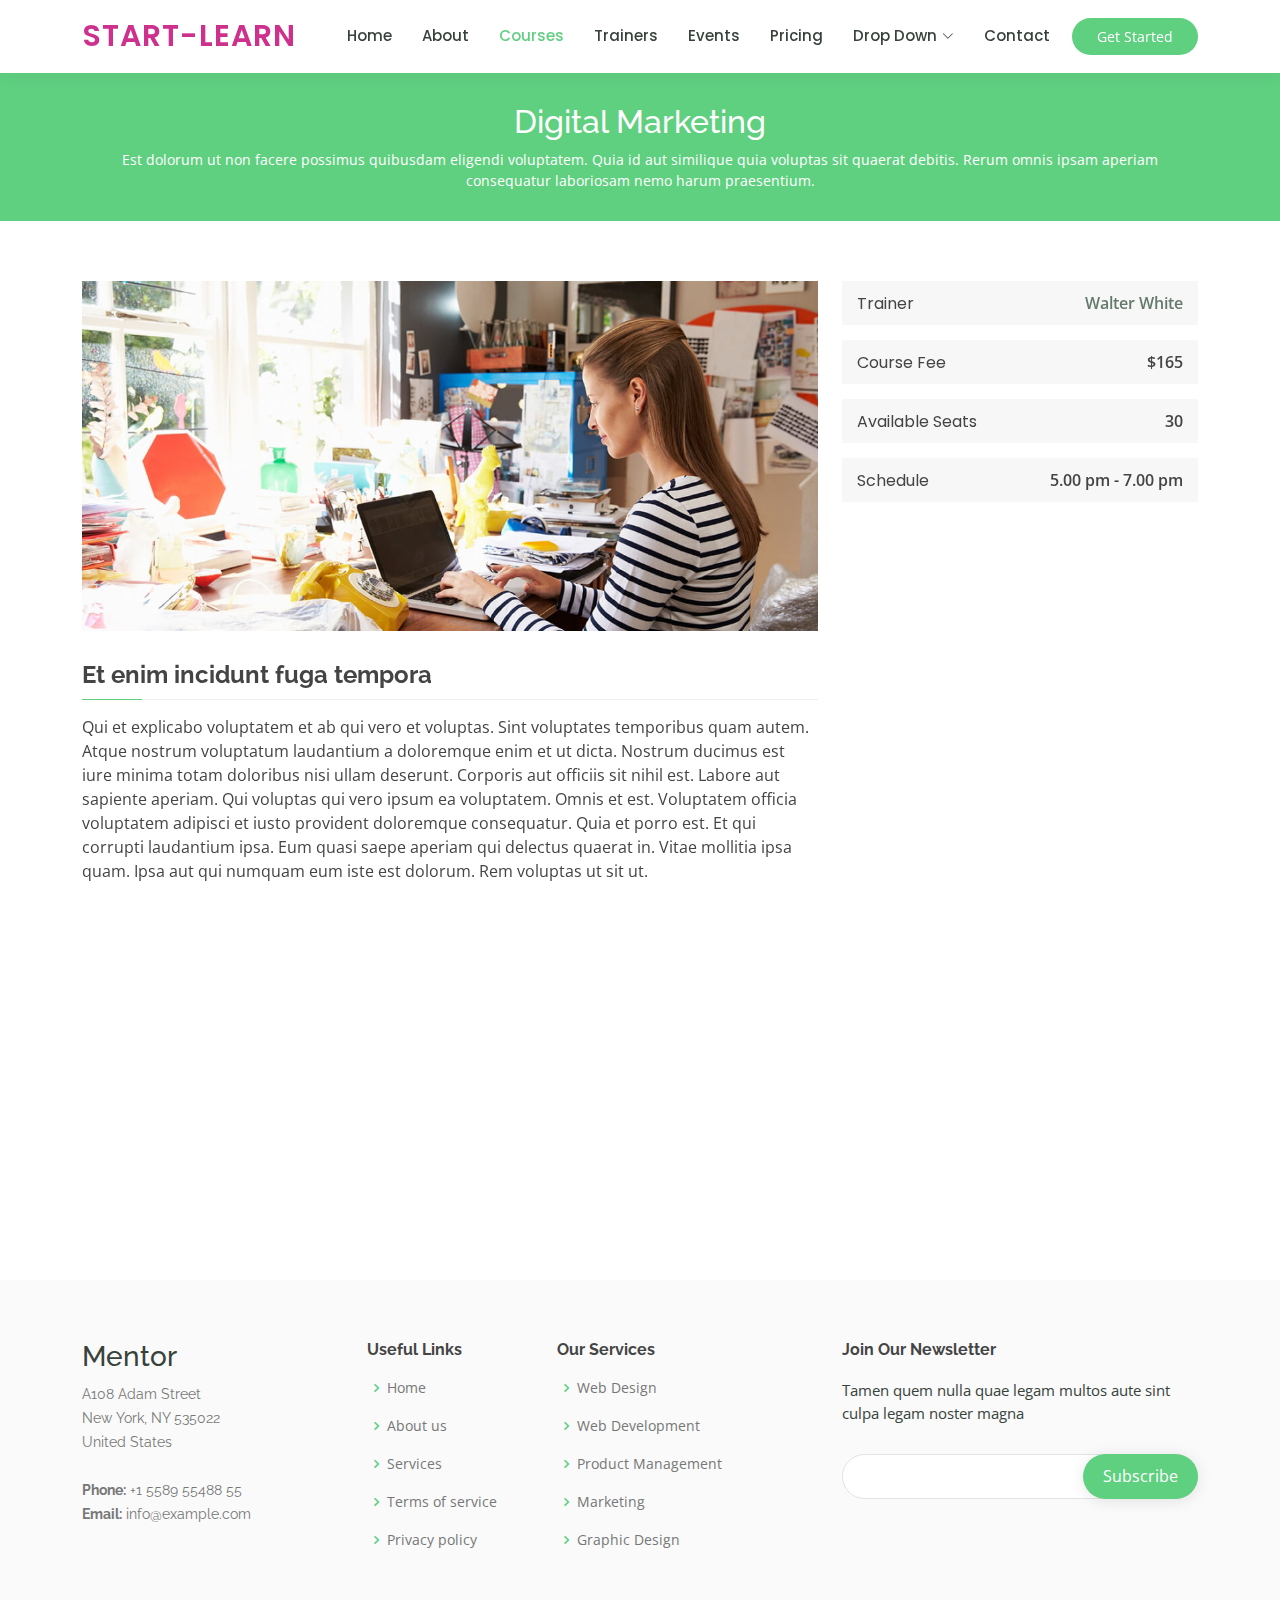
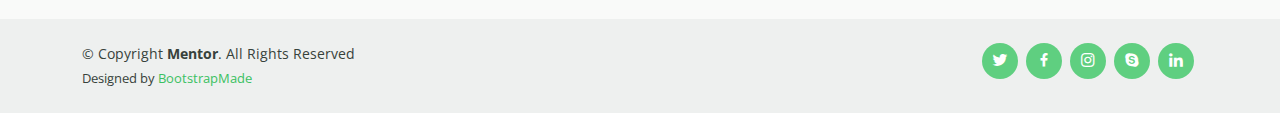
<file: Digitalmarketing.html>
<!DOCTYPE html>
<html lang="en">

<head>
  <meta charset="utf-8">
  <meta content="width=device-width, initial-scale=1.0" name="viewport">

  <title>Digital Marketing Page</title>
  <meta content="" name="description">
  <meta content="" name="keywords">

  <!-- Favicons -->
  <link href="assets/img/favicon.png" rel="icon">
  <link href="assets/img/apple-touch-icon.png" rel="apple-touch-icon">

  <!-- Google Fonts -->
  <link href="https://fonts.googleapis.com/css?family=Open+Sans:300,300i,400,400i,600,600i,700,700i|Raleway:300,300i,400,400i,500,500i,600,600i,700,700i|Poppins:300,300i,400,400i,500,500i,600,600i,700,700i" rel="stylesheet">

  <!-- Vendor CSS Files -->
  <link href="assets/vendor/animate.css/animate.min.css" rel="stylesheet">
  <link href="assets/vendor/aos/aos.css" rel="stylesheet">
  <link href="assets/vendor/bootstrap/css/bootstrap.min.css" rel="stylesheet">
  <link href="assets/vendor/bootstrap-icons/bootstrap-icons.css" rel="stylesheet">
  <link href="assets/vendor/boxicons/css/boxicons.min.css" rel="stylesheet">
  <link href="assets/vendor/remixicon/remixicon.css" rel="stylesheet">
  <link href="assets/vendor/swiper/swiper-bundle.min.css" rel="stylesheet">

  <!-- Template Main CSS File -->
  <link href="assets/css/style.css" rel="stylesheet">

  <!-- =======================================================
  * Template Name: Mentor - v4.9.0
  * Template URL: https://bootstrapmade.com/mentor-free-education-bootstrap-theme/
  * Author: BootstrapMade.com
  * License: https://bootstrapmade.com/license/
  ======================================================== -->
</head>

<body>

  <!-- ======= Header ======= -->
  <header id="header" class="fixed-top">
    <div class="container d-flex align-items-center">

      <h1 class="logo me-auto"><a href="index.html">Start-Learn</a></h1>
      <!-- Uncomment below if you prefer to use an image logo -->
      <!-- <a href="index.html" class="logo me-auto"><img src="assets/img/logo.png" alt="" class="img-fluid"></a>-->

      <nav id="navbar" class="navbar order-last order-lg-0">
        <ul>
          <li><a href="index.html">Home</a></li>
          <li><a href="about.html">About</a></li>
          <li><a class="active" href="courses.html">Courses</a></li>
          <li><a href="trainers.html">Trainers</a></li>
          <li><a href="events.html">Events</a></li>
          <li><a href="pricing.html">Pricing</a></li>

          <li class="dropdown"><a href="#"><span>Drop Down</span> <i class="bi bi-chevron-down"></i></a>
            <ul>
              <li><a href="#">Drop Down 1</a></li>
              <li class="dropdown"><a href="#"><span>Deep Drop Down</span> <i class="bi bi-chevron-right"></i></a>
                <ul>
                  <li><a href="#">Deep Drop Down 1</a></li>
                  <li><a href="#">Deep Drop Down 2</a></li>
                  <li><a href="#">Deep Drop Down 3</a></li>
                  <li><a href="#">Deep Drop Down 4</a></li>
                  <li><a href="#">Deep Drop Down 5</a></li>
                </ul>
              </li>
              <li><a href="#">Drop Down 2</a></li>
              <li><a href="#">Drop Down 3</a></li>
              <li><a href="#">Drop Down 4</a></li>
            </ul>
          </li>
          <li><a href="contact.html">Contact</a></li>
        </ul>
        <i class="bi bi-list mobile-nav-toggle"></i>
      </nav><!-- .navbar -->

      <a href="courses.html" class="get-started-btn">Get Started</a>

    </div>
  </header><!-- End Header -->

  <main id="main">

    <!-- ======= Breadcrumbs ======= -->
    <div class="breadcrumbs" data-aos="fade-in">
      <div class="container">
        <h2>Digital Marketing</h2>
        <p>Est dolorum ut non facere possimus quibusdam eligendi voluptatem. Quia id aut similique quia voluptas sit quaerat debitis. Rerum omnis ipsam aperiam consequatur laboriosam nemo harum praesentium. </p>
      </div>
    </div><!-- End Breadcrumbs -->

    <!-- ======= Cource Details Section ======= -->
    <section id="course-details" class="course-details">
      <div class="container" data-aos="fade-up">

        <div class="row">
          <div class="col-lg-8">
            <img src="assets/img/course-details.jpg" class="img-fluid" alt="">
            <h3>Et enim incidunt fuga tempora</h3>
            <p>
              Qui et explicabo voluptatem et ab qui vero et voluptas. Sint voluptates temporibus quam autem. Atque nostrum voluptatum laudantium a doloremque enim et ut dicta. Nostrum ducimus est iure minima totam doloribus nisi ullam deserunt. Corporis aut officiis sit nihil est. Labore aut sapiente aperiam.
              Qui voluptas qui vero ipsum ea voluptatem. Omnis et est. Voluptatem officia voluptatem adipisci et iusto provident doloremque consequatur. Quia et porro est. Et qui corrupti laudantium ipsa.
              Eum quasi saepe aperiam qui delectus quaerat in. Vitae mollitia ipsa quam. Ipsa aut qui numquam eum iste est dolorum. Rem voluptas ut sit ut.
            </p>
          </div>
          <div class="col-lg-4">

            <div class="course-info d-flex justify-content-between align-items-center">
              <h5>Trainer</h5>
              <p><a href="#">Walter White</a></p>
            </div>

            <div class="course-info d-flex justify-content-between align-items-center">
              <h5>Course Fee</h5>
              <p>$165</p>
            </div>

            <div class="course-info d-flex justify-content-between align-items-center">
              <h5>Available Seats</h5>
              <p>30</p>
            </div>

            <div class="course-info d-flex justify-content-between align-items-center">
              <h5>Schedule</h5>
              <p>5.00 pm - 7.00 pm</p>
            </div>

          </div>
        </div>

      </div>
    </section><!-- End Cource Details Section -->

    <!-- ======= Cource Details Tabs Section ======= -->
    <section id="cource-details-tabs" class="cource-details-tabs">
      <div class="container" data-aos="fade-up">

        <div class="row">
          <div class="col-lg-3">
            <ul class="nav nav-tabs flex-column">
              <li class="nav-item">
                <a class="nav-link active show" data-bs-toggle="tab" href="#tab-1">Modi sit est</a>
              </li>
              <li class="nav-item">
                <a class="nav-link" data-bs-toggle="tab" href="#tab-2">Unde praesentium sed</a>
              </li>
              <li class="nav-item">
                <a class="nav-link" data-bs-toggle="tab" href="#tab-3">Pariatur explicabo vel</a>
              </li>
              <li class="nav-item">
                <a class="nav-link" data-bs-toggle="tab" href="#tab-4">Nostrum qui quasi</a>
              </li>
              <li class="nav-item">
                <a class="nav-link" data-bs-toggle="tab" href="#tab-5">Iusto ut expedita aut</a>
              </li>
            </ul>
          </div>
          <div class="col-lg-9 mt-4 mt-lg-0">
            <div class="tab-content">
              <div class="tab-pane active show" id="tab-1">
                <div class="row">
                  <div class="col-lg-8 details order-2 order-lg-1">
                    <h3>Architecto ut aperiam autem id</h3>
                    <p class="fst-italic">Qui laudantium consequatur laborum sit qui ad sapiente dila parde sonata raqer a videna mareta paulona marka</p>
                    <p>Et nobis maiores eius. Voluptatibus ut enim blanditiis atque harum sint. Laborum eos ipsum ipsa odit magni. Incidunt hic ut molestiae aut qui. Est repellat minima eveniet eius et quis magni nihil. Consequatur dolorem quaerat quos qui similique accusamus nostrum rem vero</p>
                  </div>
                  <div class="col-lg-4 text-center order-1 order-lg-2">
                    <img src="assets/img/course-details-tab-1.png" alt="" class="img-fluid">
                  </div>
                </div>
              </div>
              <div class="tab-pane" id="tab-2">
                <div class="row">
                  <div class="col-lg-8 details order-2 order-lg-1">
                    <h3>Et blanditiis nemo veritatis excepturi</h3>
                    <p class="fst-italic">Qui laudantium consequatur laborum sit qui ad sapiente dila parde sonata raqer a videna mareta paulona marka</p>
                    <p>Ea ipsum voluptatem consequatur quis est. Illum error ullam omnis quia et reiciendis sunt sunt est. Non aliquid repellendus itaque accusamus eius et velit ipsa voluptates. Optio nesciunt eaque beatae accusamus lerode pakto madirna desera vafle de nideran pal</p>
                  </div>
                  <div class="col-lg-4 text-center order-1 order-lg-2">
                    <img src="assets/img/course-details-tab-2.png" alt="" class="img-fluid">
                  </div>
                </div>
              </div>
              <div class="tab-pane" id="tab-3">
                <div class="row">
                  <div class="col-lg-8 details order-2 order-lg-1">
                    <h3>Impedit facilis occaecati odio neque aperiam sit</h3>
                    <p class="fst-italic">Eos voluptatibus quo. Odio similique illum id quidem non enim fuga. Qui natus non sunt dicta dolor et. In asperiores velit quaerat perferendis aut</p>
                    <p>Iure officiis odit rerum. Harum sequi eum illum corrupti culpa veritatis quisquam. Neque necessitatibus illo rerum eum ut. Commodi ipsam minima molestiae sed laboriosam a iste odio. Earum odit nesciunt fugiat sit ullam. Soluta et harum voluptatem optio quae</p>
                  </div>
                  <div class="col-lg-4 text-center order-1 order-lg-2">
                    <img src="assets/img/course-details-tab-3.png" alt="" class="img-fluid">
                  </div>
                </div>
              </div>
              <div class="tab-pane" id="tab-4">
                <div class="row">
                  <div class="col-lg-8 details order-2 order-lg-1">
                    <h3>Fuga dolores inventore laboriosam ut est accusamus laboriosam dolore</h3>
                    <p class="fst-italic">Totam aperiam accusamus. Repellat consequuntur iure voluptas iure porro quis delectus</p>
                    <p>Eaque consequuntur consequuntur libero expedita in voluptas. Nostrum ipsam necessitatibus aliquam fugiat debitis quis velit. Eum ex maxime error in consequatur corporis atque. Eligendi asperiores sed qui veritatis aperiam quia a laborum inventore</p>
                  </div>
                  <div class="col-lg-4 text-center order-1 order-lg-2">
                    <img src="assets/img/course-details-tab-4.png" alt="" class="img-fluid">
                  </div>
                </div>
              </div>
              <div class="tab-pane" id="tab-5">
                <div class="row">
                  <div class="col-lg-8 details order-2 order-lg-1">
                    <h3>Est eveniet ipsam sindera pad rone matrelat sando reda</h3>
                    <p class="fst-italic">Omnis blanditiis saepe eos autem qui sunt debitis porro quia.</p>
                    <p>Exercitationem nostrum omnis. Ut reiciendis repudiandae minus. Omnis recusandae ut non quam ut quod eius qui. Ipsum quia odit vero atque qui quibusdam amet. Occaecati sed est sint aut vitae molestiae voluptate vel</p>
                  </div>
                  <div class="col-lg-4 text-center order-1 order-lg-2">
                    <img src="assets/img/course-details-tab-5.png" alt="" class="img-fluid">
                  </div>
                </div>
              </div>
            </div>
          </div>
        </div>

      </div>
    </section><!-- End Cource Details Tabs Section -->

  </main><!-- End #main -->

  <!-- ======= Footer ======= -->
  <footer id="footer">

    <div class="footer-top">
      <div class="container">
        <div class="row">

          <div class="col-lg-3 col-md-6 footer-contact">
            <h3>Mentor</h3>
            <p>
              A108 Adam Street <br>
              New York, NY 535022<br>
              United States <br><br>
              <strong>Phone:</strong> +1 5589 55488 55<br>
              <strong>Email:</strong> info@example.com<br>
            </p>
          </div>

          <div class="col-lg-2 col-md-6 footer-links">
            <h4>Useful Links</h4>
            <ul>
              <li><i class="bx bx-chevron-right"></i> <a href="#">Home</a></li>
              <li><i class="bx bx-chevron-right"></i> <a href="#">About us</a></li>
              <li><i class="bx bx-chevron-right"></i> <a href="#">Services</a></li>
              <li><i class="bx bx-chevron-right"></i> <a href="#">Terms of service</a></li>
              <li><i class="bx bx-chevron-right"></i> <a href="#">Privacy policy</a></li>
            </ul>
          </div>

          <div class="col-lg-3 col-md-6 footer-links">
            <h4>Our Services</h4>
            <ul>
              <li><i class="bx bx-chevron-right"></i> <a href="#">Web Design</a></li>
              <li><i class="bx bx-chevron-right"></i> <a href="#">Web Development</a></li>
              <li><i class="bx bx-chevron-right"></i> <a href="#">Product Management</a></li>
              <li><i class="bx bx-chevron-right"></i> <a href="#">Marketing</a></li>
              <li><i class="bx bx-chevron-right"></i> <a href="#">Graphic Design</a></li>
            </ul>
          </div>

          <div class="col-lg-4 col-md-6 footer-newsletter">
            <h4>Join Our Newsletter</h4>
            <p>Tamen quem nulla quae legam multos aute sint culpa legam noster magna</p>
            <form action="" method="post">
              <input type="email" name="email"><input type="submit" value="Subscribe">
            </form>
          </div>

        </div>
      </div>
    </div>

    <div class="container d-md-flex py-4">

      <div class="me-md-auto text-center text-md-start">
        <div class="copyright">
          &copy; Copyright <strong><span>Mentor</span></strong>. All Rights Reserved
        </div>
        <div class="credits">
          <!-- All the links in the footer should remain intact. -->
          <!-- You can delete the links only if you purchased the pro version. -->
          <!-- Licensing information: https://bootstrapmade.com/license/ -->
          <!-- Purchase the pro version with working PHP/AJAX contact form: https://bootstrapmade.com/mentor-free-education-bootstrap-theme/ -->
          Designed by <a href="https://bootstrapmade.com/">BootstrapMade</a>
        </div>
      </div>
      <div class="social-links text-center text-md-right pt-3 pt-md-0">
        <a href="#" class="twitter"><i class="bx bxl-twitter"></i></a>
        <a href="#" class="facebook"><i class="bx bxl-facebook"></i></a>
        <a href="#" class="instagram"><i class="bx bxl-instagram"></i></a>
        <a href="#" class="google-plus"><i class="bx bxl-skype"></i></a>
        <a href="#" class="linkedin"><i class="bx bxl-linkedin"></i></a>
      </div>
    </div>
  </footer><!-- End Footer -->

  <div id="preloader"></div>
  <a href="#" class="back-to-top d-flex align-items-center justify-content-center"><i class="bi bi-arrow-up-short"></i></a>

  <!-- Vendor JS Files -->
  <script src="assets/vendor/purecounter/purecounter_vanilla.js"></script>
  <script src="assets/vendor/aos/aos.js"></script>
  <script src="assets/vendor/bootstrap/js/bootstrap.bundle.min.js"></script>
  <script src="assets/vendor/swiper/swiper-bundle.min.js"></script>
  <script src="assets/vendor/php-email-form/validate.js"></script>

  <!-- Template Main JS File -->
  <script src="assets/js/main.js"></script>

</body>

</html>
</file>
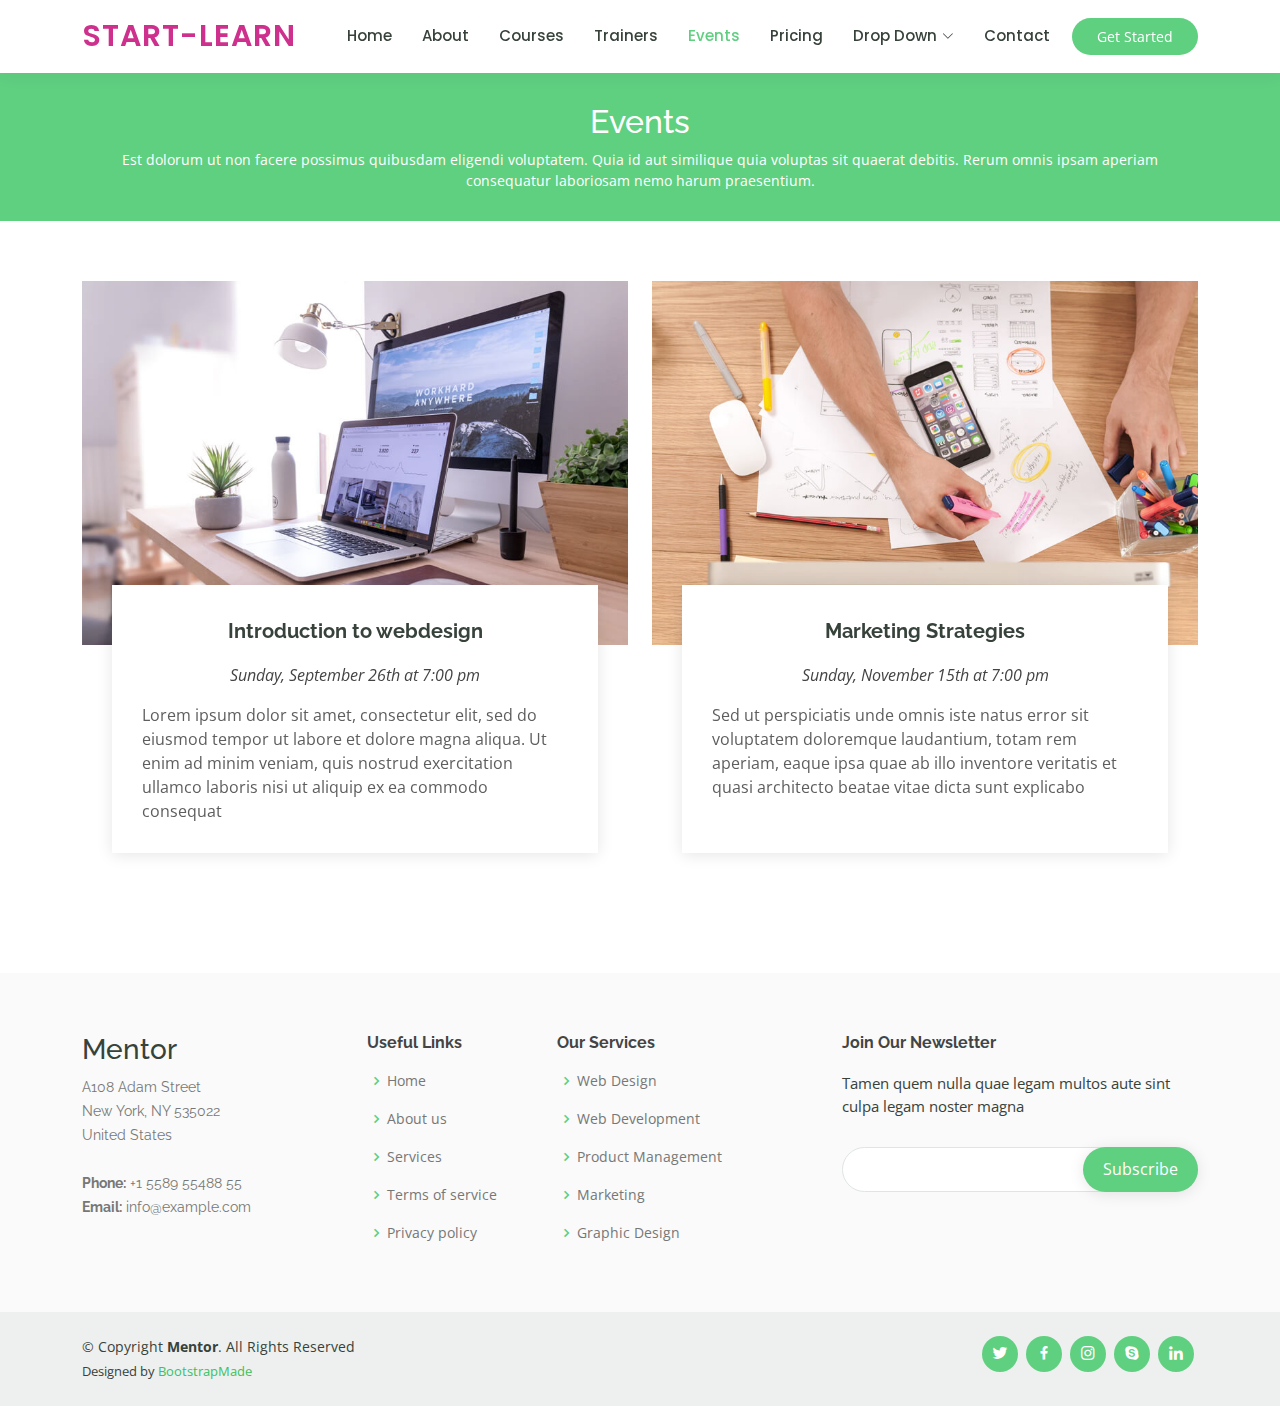
<file: events.html>
<!DOCTYPE html>
<html lang="en">

<head>
  <meta charset="utf-8">
  <meta content="width=device-width, initial-scale=1.0" name="viewport">

  <title>Events - Mentor Bootstrap Template</title>
  <meta content="" name="description">
  <meta content="" name="keywords">

  <!-- Favicons -->
  <link href="assets/img/favicon.png" rel="icon">
  <link href="assets/img/apple-touch-icon.png" rel="apple-touch-icon">

  <!-- Google Fonts -->
  <link href="https://fonts.googleapis.com/css?family=Open+Sans:300,300i,400,400i,600,600i,700,700i|Raleway:300,300i,400,400i,500,500i,600,600i,700,700i|Poppins:300,300i,400,400i,500,500i,600,600i,700,700i" rel="stylesheet">

  <!-- Vendor CSS Files -->
  <link href="assets/vendor/animate.css/animate.min.css" rel="stylesheet">
  <link href="assets/vendor/aos/aos.css" rel="stylesheet">
  <link href="assets/vendor/bootstrap/css/bootstrap.min.css" rel="stylesheet">
  <link href="assets/vendor/bootstrap-icons/bootstrap-icons.css" rel="stylesheet">
  <link href="assets/vendor/boxicons/css/boxicons.min.css" rel="stylesheet">
  <link href="assets/vendor/remixicon/remixicon.css" rel="stylesheet">
  <link href="assets/vendor/swiper/swiper-bundle.min.css" rel="stylesheet">

  <!-- Template Main CSS File -->
  <link href="assets/css/style.css" rel="stylesheet">

  <!-- =======================================================
  * Template Name: Mentor - v4.9.0
  * Template URL: https://bootstrapmade.com/mentor-free-education-bootstrap-theme/
  * Author: BootstrapMade.com
  * License: https://bootstrapmade.com/license/
  ======================================================== -->
</head>

<body>

  <!-- ======= Header ======= -->
  <header id="header" class="fixed-top">
    <div class="container d-flex align-items-center">

      <h1 class="logo me-auto"><a href="index.html">Start-Learn</a></h1>
      <!-- Uncomment below if you prefer to use an image logo -->
      <!-- <a href="index.html" class="logo me-auto"><img src="assets/img/logo.png" alt="" class="img-fluid"></a>-->

      <nav id="navbar" class="navbar order-last order-lg-0">
        <ul>
          <li><a href="index.html">Home</a></li>
          <li><a href="about.html">About</a></li>
          <li><a href="courses.html">Courses</a></li>
          <li><a href="trainers.html">Trainers</a></li>
          <li><a class="active" href="events.html">Events</a></li>
          <li><a href="pricing.html">Pricing</a></li>

          <li class="dropdown"><a href="#"><span>Drop Down</span> <i class="bi bi-chevron-down"></i></a>
            <ul>
              <li><a href="#">Drop Down 1</a></li>
              <li class="dropdown"><a href="#"><span>Deep Drop Down</span> <i class="bi bi-chevron-right"></i></a>
                <ul>
                  <li><a href="#">Deep Drop Down 1</a></li>
                  <li><a href="#">Deep Drop Down 2</a></li>
                  <li><a href="#">Deep Drop Down 3</a></li>
                  <li><a href="#">Deep Drop Down 4</a></li>
                  <li><a href="#">Deep Drop Down 5</a></li>
                </ul>
              </li>
              <li><a href="#">Drop Down 2</a></li>
              <li><a href="#">Drop Down 3</a></li>
              <li><a href="#">Drop Down 4</a></li>
            </ul>
          </li>
          <li><a href="contact.html">Contact</a></li>
        </ul>
        <i class="bi bi-list mobile-nav-toggle"></i>
      </nav><!-- .navbar -->

      <a href="courses.html" class="get-started-btn">Get Started</a>

    </div>
  </header><!-- End Header -->

  <main id="main">

    <!-- ======= Breadcrumbs ======= -->
    <div class="breadcrumbs" data-aos="fade-in">
      <div class="container">
        <h2>Events</h2>
        <p>Est dolorum ut non facere possimus quibusdam eligendi voluptatem. Quia id aut similique quia voluptas sit quaerat debitis. Rerum omnis ipsam aperiam consequatur laboriosam nemo harum praesentium. </p>
      </div>
    </div><!-- End Breadcrumbs -->

    <!-- ======= Events Section ======= -->
    <section id="events" class="events">
      <div class="container" data-aos="fade-up">

        <div class="row">
          <div class="col-md-6 d-flex align-items-stretch">
            <div class="card">
              <div class="card-img">
                <img src="assets/img/events-1.jpg" alt="...">
              </div>
              <div class="card-body">
                <h5 class="card-title"><a href="">Introduction to webdesign</a></h5>
                <p class="fst-italic text-center">Sunday, September 26th at 7:00 pm</p>
                <p class="card-text">Lorem ipsum dolor sit amet, consectetur elit, sed do eiusmod tempor ut labore et dolore magna aliqua. Ut enim ad minim veniam, quis nostrud exercitation ullamco laboris nisi ut aliquip ex ea commodo consequat</p>
              </div>
            </div>
          </div>
          <div class="col-md-6 d-flex align-items-stretch">
            <div class="card">
              <div class="card-img">
                <img src="assets/img/events-2.jpg" alt="...">
              </div>
              <div class="card-body">
                <h5 class="card-title"><a href="">Marketing Strategies</a></h5>
                <p class="fst-italic text-center">Sunday, November 15th at 7:00 pm</p>
                <p class="card-text">Sed ut perspiciatis unde omnis iste natus error sit voluptatem doloremque laudantium, totam rem aperiam, eaque ipsa quae ab illo inventore veritatis et quasi architecto beatae vitae dicta sunt explicabo</p>
              </div>
            </div>

          </div>
        </div>

      </div>
    </section><!-- End Events Section -->

  </main><!-- End #main -->

  <!-- ======= Footer ======= -->
  <footer id="footer">

    <div class="footer-top">
      <div class="container">
        <div class="row">

          <div class="col-lg-3 col-md-6 footer-contact">
            <h3>Mentor</h3>
            <p>
              A108 Adam Street <br>
              New York, NY 535022<br>
              United States <br><br>
              <strong>Phone:</strong> +1 5589 55488 55<br>
              <strong>Email:</strong> info@example.com<br>
            </p>
          </div>

          <div class="col-lg-2 col-md-6 footer-links">
            <h4>Useful Links</h4>
            <ul>
              <li><i class="bx bx-chevron-right"></i> <a href="#">Home</a></li>
              <li><i class="bx bx-chevron-right"></i> <a href="#">About us</a></li>
              <li><i class="bx bx-chevron-right"></i> <a href="#">Services</a></li>
              <li><i class="bx bx-chevron-right"></i> <a href="#">Terms of service</a></li>
              <li><i class="bx bx-chevron-right"></i> <a href="#">Privacy policy</a></li>
            </ul>
          </div>

          <div class="col-lg-3 col-md-6 footer-links">
            <h4>Our Services</h4>
            <ul>
              <li><i class="bx bx-chevron-right"></i> <a href="#">Web Design</a></li>
              <li><i class="bx bx-chevron-right"></i> <a href="#">Web Development</a></li>
              <li><i class="bx bx-chevron-right"></i> <a href="#">Product Management</a></li>
              <li><i class="bx bx-chevron-right"></i> <a href="#">Marketing</a></li>
              <li><i class="bx bx-chevron-right"></i> <a href="#">Graphic Design</a></li>
            </ul>
          </div>

          <div class="col-lg-4 col-md-6 footer-newsletter">
            <h4>Join Our Newsletter</h4>
            <p>Tamen quem nulla quae legam multos aute sint culpa legam noster magna</p>
            <form action="" method="post">
              <input type="email" name="email"><input type="submit" value="Subscribe">
            </form>
          </div>

        </div>
      </div>
    </div>

    <div class="container d-md-flex py-4">

      <div class="me-md-auto text-center text-md-start">
        <div class="copyright">
          &copy; Copyright <strong><span>Mentor</span></strong>. All Rights Reserved
        </div>
        <div class="credits">
          <!-- All the links in the footer should remain intact. -->
          <!-- You can delete the links only if you purchased the pro version. -->
          <!-- Licensing information: https://bootstrapmade.com/license/ -->
          <!-- Purchase the pro version with working PHP/AJAX contact form: https://bootstrapmade.com/mentor-free-education-bootstrap-theme/ -->
          Designed by <a href="https://bootstrapmade.com/">BootstrapMade</a>
        </div>
      </div>
      <div class="social-links text-center text-md-right pt-3 pt-md-0">
        <a href="#" class="twitter"><i class="bx bxl-twitter"></i></a>
        <a href="#" class="facebook"><i class="bx bxl-facebook"></i></a>
        <a href="#" class="instagram"><i class="bx bxl-instagram"></i></a>
        <a href="#" class="google-plus"><i class="bx bxl-skype"></i></a>
        <a href="#" class="linkedin"><i class="bx bxl-linkedin"></i></a>
      </div>
    </div>
  </footer><!-- End Footer -->

  <div id="preloader"></div>
  <a href="#" class="back-to-top d-flex align-items-center justify-content-center"><i class="bi bi-arrow-up-short"></i></a>

  <!-- Vendor JS Files -->
  <script src="assets/vendor/purecounter/purecounter_vanilla.js"></script>
  <script src="assets/vendor/aos/aos.js"></script>
  <script src="assets/vendor/bootstrap/js/bootstrap.bundle.min.js"></script>
  <script src="assets/vendor/swiper/swiper-bundle.min.js"></script>
  <script src="assets/vendor/php-email-form/validate.js"></script>

  <!-- Template Main JS File -->
  <script src="assets/js/main.js"></script>

</body>

</html>
</file>
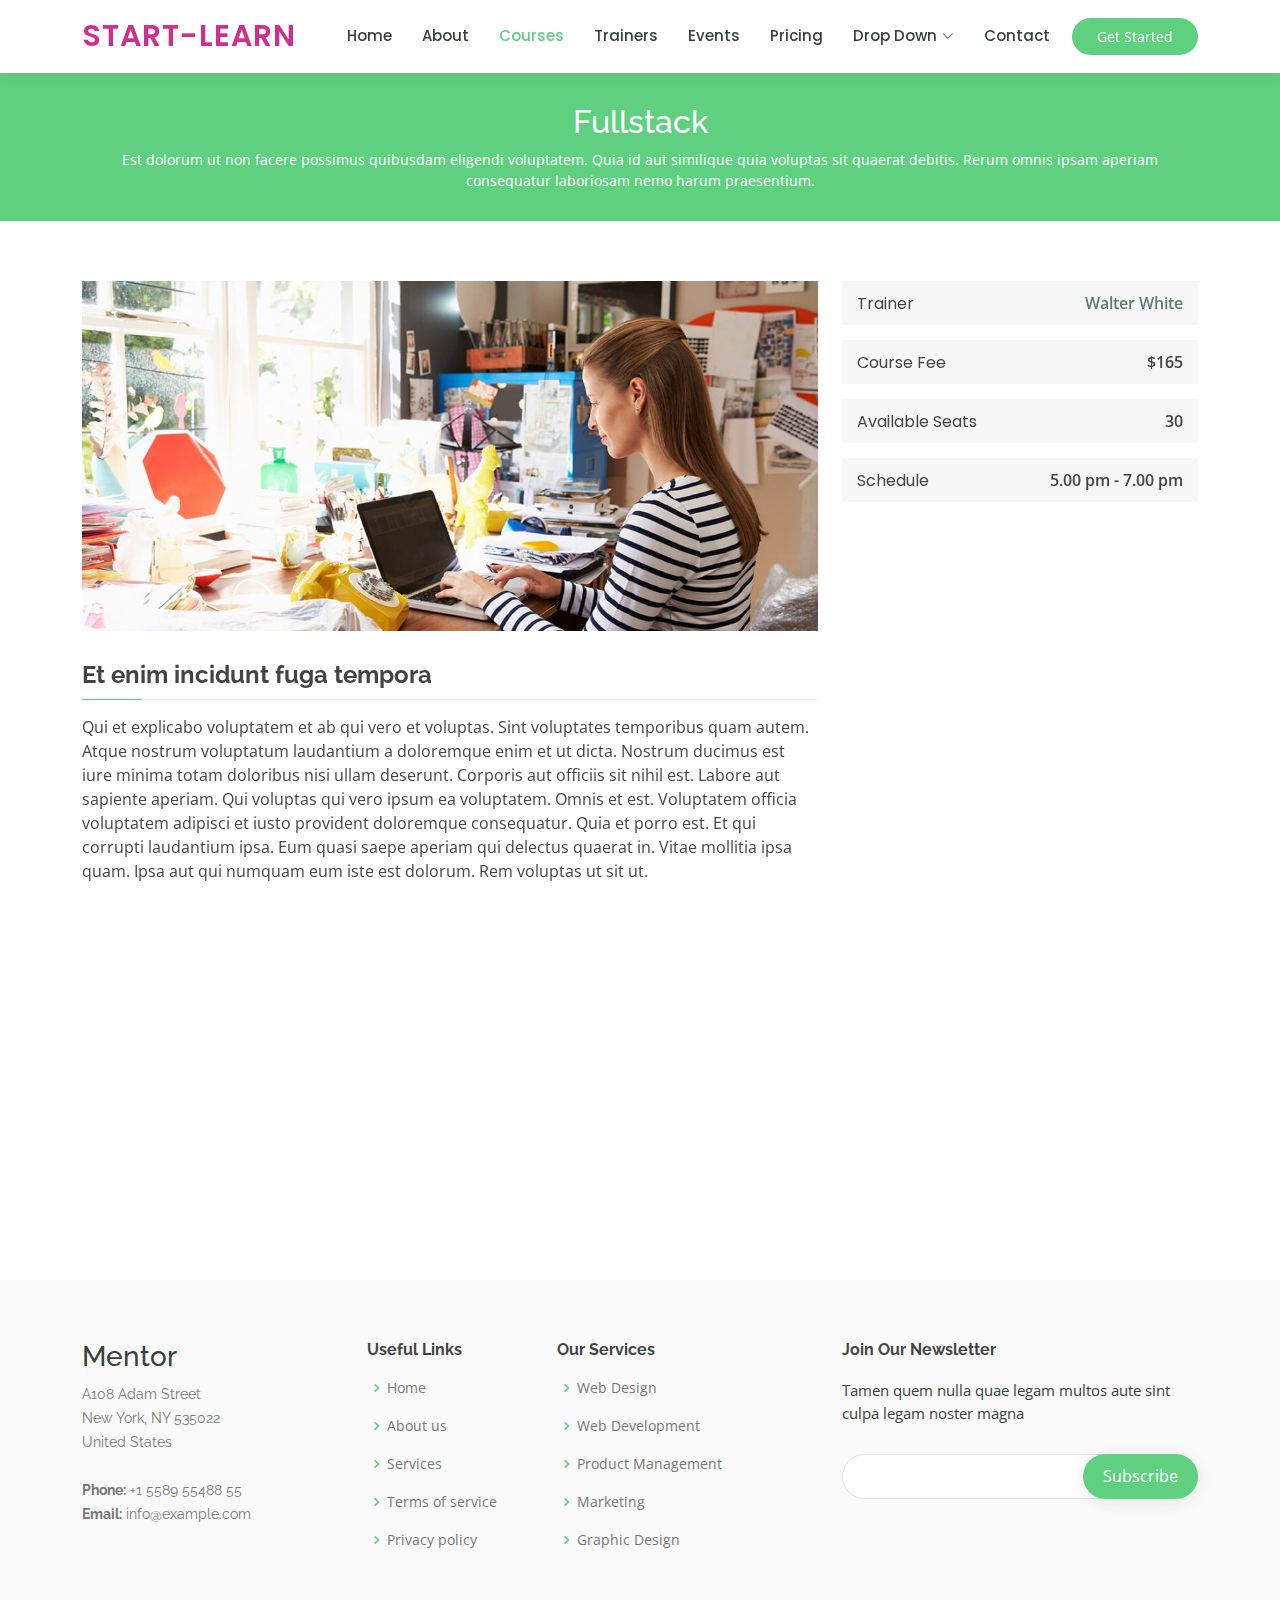
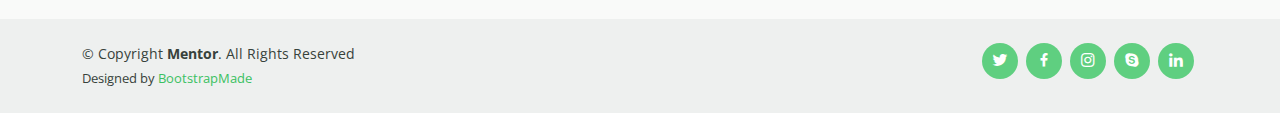
<file: Fullstack.html>
<!DOCTYPE html>
<html lang="en">

<head>
  <meta charset="utf-8">
  <meta content="width=device-width, initial-scale=1.0" name="viewport">

  <title>Fullstack Page</title>
  <meta content="" name="description">
  <meta content="" name="keywords">

  <!-- Favicons -->
  <link href="assets/img/favicon.png" rel="icon">
  <link href="assets/img/apple-touch-icon.png" rel="apple-touch-icon">

  <!-- Google Fonts -->
  <link href="https://fonts.googleapis.com/css?family=Open+Sans:300,300i,400,400i,600,600i,700,700i|Raleway:300,300i,400,400i,500,500i,600,600i,700,700i|Poppins:300,300i,400,400i,500,500i,600,600i,700,700i" rel="stylesheet">

  <!-- Vendor CSS Files -->
  <link href="assets/vendor/animate.css/animate.min.css" rel="stylesheet">
  <link href="assets/vendor/aos/aos.css" rel="stylesheet">
  <link href="assets/vendor/bootstrap/css/bootstrap.min.css" rel="stylesheet">
  <link href="assets/vendor/bootstrap-icons/bootstrap-icons.css" rel="stylesheet">
  <link href="assets/vendor/boxicons/css/boxicons.min.css" rel="stylesheet">
  <link href="assets/vendor/remixicon/remixicon.css" rel="stylesheet">
  <link href="assets/vendor/swiper/swiper-bundle.min.css" rel="stylesheet">

  <!-- Template Main CSS File -->
  <link href="assets/css/style.css" rel="stylesheet">

  <!-- =======================================================
  * Template Name: Mentor - v4.9.0
  * Template URL: https://bootstrapmade.com/mentor-free-education-bootstrap-theme/
  * Author: BootstrapMade.com
  * License: https://bootstrapmade.com/license/
  ======================================================== -->
</head>

<body>

  <!-- ======= Header ======= -->
  <header id="header" class="fixed-top">
    <div class="container d-flex align-items-center">

      <h1 class="logo me-auto"><a href="index.html">Start-Learn</a></h1>
      <!-- Uncomment below if you prefer to use an image logo -->
      <!-- <a href="index.html" class="logo me-auto"><img src="assets/img/logo.png" alt="" class="img-fluid"></a>-->

      <nav id="navbar" class="navbar order-last order-lg-0">
        <ul>
          <li><a href="index.html">Home</a></li>
          <li><a href="about.html">About</a></li>
          <li><a class="active" href="courses.html">Courses</a></li>
          <li><a href="trainers.html">Trainers</a></li>
          <li><a href="events.html">Events</a></li>
          <li><a href="pricing.html">Pricing</a></li>

          <li class="dropdown"><a href="#"><span>Drop Down</span> <i class="bi bi-chevron-down"></i></a>
            <ul>
              <li><a href="#">Drop Down 1</a></li>
              <li class="dropdown"><a href="#"><span>Deep Drop Down</span> <i class="bi bi-chevron-right"></i></a>
                <ul>
                  <li><a href="#">Deep Drop Down 1</a></li>
                  <li><a href="#">Deep Drop Down 2</a></li>
                  <li><a href="#">Deep Drop Down 3</a></li>
                  <li><a href="#">Deep Drop Down 4</a></li>
                  <li><a href="#">Deep Drop Down 5</a></li>
                </ul>
              </li>
              <li><a href="#">Drop Down 2</a></li>
              <li><a href="#">Drop Down 3</a></li>
              <li><a href="#">Drop Down 4</a></li>
            </ul>
          </li>
          <li><a href="contact.html">Contact</a></li>
        </ul>
        <i class="bi bi-list mobile-nav-toggle"></i>
      </nav><!-- .navbar -->

      <a href="courses.html" class="get-started-btn">Get Started</a>

    </div>
  </header><!-- End Header -->

  <main id="main">

    <!-- ======= Breadcrumbs ======= -->
    <div class="breadcrumbs" data-aos="fade-in">
      <div class="container">
        <h2>Fullstack</h2>
        <p>Est dolorum ut non facere possimus quibusdam eligendi voluptatem. Quia id aut similique quia voluptas sit quaerat debitis. Rerum omnis ipsam aperiam consequatur laboriosam nemo harum praesentium. </p>
      </div>
    </div><!-- End Breadcrumbs -->

    <!-- ======= Cource Details Section ======= -->
    <section id="course-details" class="course-details">
      <div class="container" data-aos="fade-up">

        <div class="row">
          <div class="col-lg-8">
            <img src="assets/img/course-details.jpg" class="img-fluid" alt="">
            <h3>Et enim incidunt fuga tempora</h3>
            <p>
              Qui et explicabo voluptatem et ab qui vero et voluptas. Sint voluptates temporibus quam autem. Atque nostrum voluptatum laudantium a doloremque enim et ut dicta. Nostrum ducimus est iure minima totam doloribus nisi ullam deserunt. Corporis aut officiis sit nihil est. Labore aut sapiente aperiam.
              Qui voluptas qui vero ipsum ea voluptatem. Omnis et est. Voluptatem officia voluptatem adipisci et iusto provident doloremque consequatur. Quia et porro est. Et qui corrupti laudantium ipsa.
              Eum quasi saepe aperiam qui delectus quaerat in. Vitae mollitia ipsa quam. Ipsa aut qui numquam eum iste est dolorum. Rem voluptas ut sit ut.
            </p>
          </div>
          <div class="col-lg-4">

            <div class="course-info d-flex justify-content-between align-items-center">
              <h5>Trainer</h5>
              <p><a href="#">Walter White</a></p>
            </div>

            <div class="course-info d-flex justify-content-between align-items-center">
              <h5>Course Fee</h5>
              <p>$165</p>
            </div>

            <div class="course-info d-flex justify-content-between align-items-center">
              <h5>Available Seats</h5>
              <p>30</p>
            </div>

            <div class="course-info d-flex justify-content-between align-items-center">
              <h5>Schedule</h5>
              <p>5.00 pm - 7.00 pm</p>
            </div>

          </div>
        </div>

      </div>
    </section><!-- End Cource Details Section -->

    <!-- ======= Cource Details Tabs Section ======= -->
    <section id="cource-details-tabs" class="cource-details-tabs">
      <div class="container" data-aos="fade-up">

        <div class="row">
          <div class="col-lg-3">
            <ul class="nav nav-tabs flex-column">
              <li class="nav-item">
                <a class="nav-link active show" data-bs-toggle="tab" href="#tab-1">Modi sit est</a>
              </li>
              <li class="nav-item">
                <a class="nav-link" data-bs-toggle="tab" href="#tab-2">Unde praesentium sed</a>
              </li>
              <li class="nav-item">
                <a class="nav-link" data-bs-toggle="tab" href="#tab-3">Pariatur explicabo vel</a>
              </li>
              <li class="nav-item">
                <a class="nav-link" data-bs-toggle="tab" href="#tab-4">Nostrum qui quasi</a>
              </li>
              <li class="nav-item">
                <a class="nav-link" data-bs-toggle="tab" href="#tab-5">Iusto ut expedita aut</a>
              </li>
            </ul>
          </div>
          <div class="col-lg-9 mt-4 mt-lg-0">
            <div class="tab-content">
              <div class="tab-pane active show" id="tab-1">
                <div class="row">
                  <div class="col-lg-8 details order-2 order-lg-1">
                    <h3>Architecto ut aperiam autem id</h3>
                    <p class="fst-italic">Qui laudantium consequatur laborum sit qui ad sapiente dila parde sonata raqer a videna mareta paulona marka</p>
                    <p>Et nobis maiores eius. Voluptatibus ut enim blanditiis atque harum sint. Laborum eos ipsum ipsa odit magni. Incidunt hic ut molestiae aut qui. Est repellat minima eveniet eius et quis magni nihil. Consequatur dolorem quaerat quos qui similique accusamus nostrum rem vero</p>
                  </div>
                  <div class="col-lg-4 text-center order-1 order-lg-2">
                    <img src="assets/img/course-details-tab-1.png" alt="" class="img-fluid">
                  </div>
                </div>
              </div>
              <div class="tab-pane" id="tab-2">
                <div class="row">
                  <div class="col-lg-8 details order-2 order-lg-1">
                    <h3>Et blanditiis nemo veritatis excepturi</h3>
                    <p class="fst-italic">Qui laudantium consequatur laborum sit qui ad sapiente dila parde sonata raqer a videna mareta paulona marka</p>
                    <p>Ea ipsum voluptatem consequatur quis est. Illum error ullam omnis quia et reiciendis sunt sunt est. Non aliquid repellendus itaque accusamus eius et velit ipsa voluptates. Optio nesciunt eaque beatae accusamus lerode pakto madirna desera vafle de nideran pal</p>
                  </div>
                  <div class="col-lg-4 text-center order-1 order-lg-2">
                    <img src="assets/img/course-details-tab-2.png" alt="" class="img-fluid">
                  </div>
                </div>
              </div>
              <div class="tab-pane" id="tab-3">
                <div class="row">
                  <div class="col-lg-8 details order-2 order-lg-1">
                    <h3>Impedit facilis occaecati odio neque aperiam sit</h3>
                    <p class="fst-italic">Eos voluptatibus quo. Odio similique illum id quidem non enim fuga. Qui natus non sunt dicta dolor et. In asperiores velit quaerat perferendis aut</p>
                    <p>Iure officiis odit rerum. Harum sequi eum illum corrupti culpa veritatis quisquam. Neque necessitatibus illo rerum eum ut. Commodi ipsam minima molestiae sed laboriosam a iste odio. Earum odit nesciunt fugiat sit ullam. Soluta et harum voluptatem optio quae</p>
                  </div>
                  <div class="col-lg-4 text-center order-1 order-lg-2">
                    <img src="assets/img/course-details-tab-3.png" alt="" class="img-fluid">
                  </div>
                </div>
              </div>
              <div class="tab-pane" id="tab-4">
                <div class="row">
                  <div class="col-lg-8 details order-2 order-lg-1">
                    <h3>Fuga dolores inventore laboriosam ut est accusamus laboriosam dolore</h3>
                    <p class="fst-italic">Totam aperiam accusamus. Repellat consequuntur iure voluptas iure porro quis delectus</p>
                    <p>Eaque consequuntur consequuntur libero expedita in voluptas. Nostrum ipsam necessitatibus aliquam fugiat debitis quis velit. Eum ex maxime error in consequatur corporis atque. Eligendi asperiores sed qui veritatis aperiam quia a laborum inventore</p>
                  </div>
                  <div class="col-lg-4 text-center order-1 order-lg-2">
                    <img src="assets/img/course-details-tab-4.png" alt="" class="img-fluid">
                  </div>
                </div>
              </div>
              <div class="tab-pane" id="tab-5">
                <div class="row">
                  <div class="col-lg-8 details order-2 order-lg-1">
                    <h3>Est eveniet ipsam sindera pad rone matrelat sando reda</h3>
                    <p class="fst-italic">Omnis blanditiis saepe eos autem qui sunt debitis porro quia.</p>
                    <p>Exercitationem nostrum omnis. Ut reiciendis repudiandae minus. Omnis recusandae ut non quam ut quod eius qui. Ipsum quia odit vero atque qui quibusdam amet. Occaecati sed est sint aut vitae molestiae voluptate vel</p>
                  </div>
                  <div class="col-lg-4 text-center order-1 order-lg-2">
                    <img src="assets/img/course-details-tab-5.png" alt="" class="img-fluid">
                  </div>
                </div>
              </div>
            </div>
          </div>
        </div>

      </div>
    </section><!-- End Cource Details Tabs Section -->

  </main><!-- End #main -->

  <!-- ======= Footer ======= -->
  <footer id="footer">

    <div class="footer-top">
      <div class="container">
        <div class="row">

          <div class="col-lg-3 col-md-6 footer-contact">
            <h3>Mentor</h3>
            <p>
              A108 Adam Street <br>
              New York, NY 535022<br>
              United States <br><br>
              <strong>Phone:</strong> +1 5589 55488 55<br>
              <strong>Email:</strong> info@example.com<br>
            </p>
          </div>

          <div class="col-lg-2 col-md-6 footer-links">
            <h4>Useful Links</h4>
            <ul>
              <li><i class="bx bx-chevron-right"></i> <a href="#">Home</a></li>
              <li><i class="bx bx-chevron-right"></i> <a href="#">About us</a></li>
              <li><i class="bx bx-chevron-right"></i> <a href="#">Services</a></li>
              <li><i class="bx bx-chevron-right"></i> <a href="#">Terms of service</a></li>
              <li><i class="bx bx-chevron-right"></i> <a href="#">Privacy policy</a></li>
            </ul>
          </div>

          <div class="col-lg-3 col-md-6 footer-links">
            <h4>Our Services</h4>
            <ul>
              <li><i class="bx bx-chevron-right"></i> <a href="#">Web Design</a></li>
              <li><i class="bx bx-chevron-right"></i> <a href="#">Web Development</a></li>
              <li><i class="bx bx-chevron-right"></i> <a href="#">Product Management</a></li>
              <li><i class="bx bx-chevron-right"></i> <a href="#">Marketing</a></li>
              <li><i class="bx bx-chevron-right"></i> <a href="#">Graphic Design</a></li>
            </ul>
          </div>

          <div class="col-lg-4 col-md-6 footer-newsletter">
            <h4>Join Our Newsletter</h4>
            <p>Tamen quem nulla quae legam multos aute sint culpa legam noster magna</p>
            <form action="" method="post">
              <input type="email" name="email"><input type="submit" value="Subscribe">
            </form>
          </div>

        </div>
      </div>
    </div>

    <div class="container d-md-flex py-4">

      <div class="me-md-auto text-center text-md-start">
        <div class="copyright">
          &copy; Copyright <strong><span>Mentor</span></strong>. All Rights Reserved
        </div>
        <div class="credits">
          <!-- All the links in the footer should remain intact. -->
          <!-- You can delete the links only if you purchased the pro version. -->
          <!-- Licensing information: https://bootstrapmade.com/license/ -->
          <!-- Purchase the pro version with working PHP/AJAX contact form: https://bootstrapmade.com/mentor-free-education-bootstrap-theme/ -->
          Designed by <a href="https://bootstrapmade.com/">BootstrapMade</a>
        </div>
      </div>
      <div class="social-links text-center text-md-right pt-3 pt-md-0">
        <a href="#" class="twitter"><i class="bx bxl-twitter"></i></a>
        <a href="#" class="facebook"><i class="bx bxl-facebook"></i></a>
        <a href="#" class="instagram"><i class="bx bxl-instagram"></i></a>
        <a href="#" class="google-plus"><i class="bx bxl-skype"></i></a>
        <a href="#" class="linkedin"><i class="bx bxl-linkedin"></i></a>
      </div>
    </div>
  </footer><!-- End Footer -->

  <div id="preloader"></div>
  <a href="#" class="back-to-top d-flex align-items-center justify-content-center"><i class="bi bi-arrow-up-short"></i></a>

  <!-- Vendor JS Files -->
  <script src="assets/vendor/purecounter/purecounter_vanilla.js"></script>
  <script src="assets/vendor/aos/aos.js"></script>
  <script src="assets/vendor/bootstrap/js/bootstrap.bundle.min.js"></script>
  <script src="assets/vendor/swiper/swiper-bundle.min.js"></script>
  <script src="assets/vendor/php-email-form/validate.js"></script>

  <!-- Template Main JS File -->
  <script src="assets/js/main.js"></script>

</body>

</html>
</file>
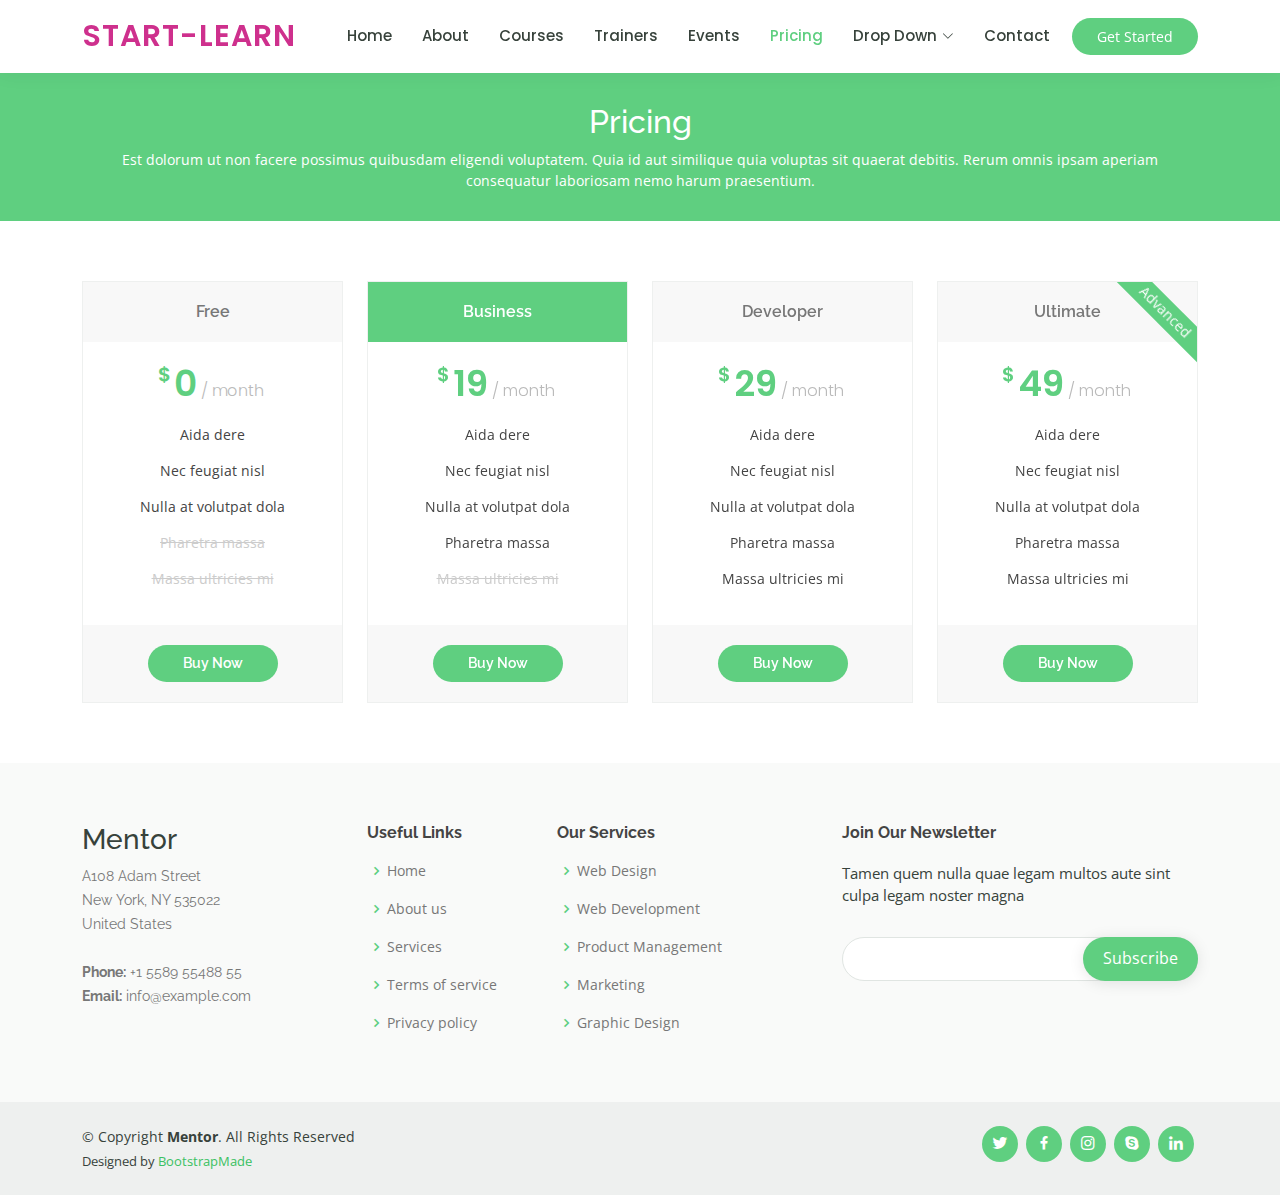
<file: pricing.html>
<!DOCTYPE html>
<html lang="en">

<head>
  <meta charset="utf-8">
  <meta content="width=device-width, initial-scale=1.0" name="viewport">

  <title>Pricing - Mentor Bootstrap Template</title>
  <meta content="" name="description">
  <meta content="" name="keywords">

  <!-- Favicons -->
  <link href="assets/img/favicon.png" rel="icon">
  <link href="assets/img/apple-touch-icon.png" rel="apple-touch-icon">

  <!-- Google Fonts -->
  <link href="https://fonts.googleapis.com/css?family=Open+Sans:300,300i,400,400i,600,600i,700,700i|Raleway:300,300i,400,400i,500,500i,600,600i,700,700i|Poppins:300,300i,400,400i,500,500i,600,600i,700,700i" rel="stylesheet">

  <!-- Vendor CSS Files -->
  <link href="assets/vendor/animate.css/animate.min.css" rel="stylesheet">
  <link href="assets/vendor/aos/aos.css" rel="stylesheet">
  <link href="assets/vendor/bootstrap/css/bootstrap.min.css" rel="stylesheet">
  <link href="assets/vendor/bootstrap-icons/bootstrap-icons.css" rel="stylesheet">
  <link href="assets/vendor/boxicons/css/boxicons.min.css" rel="stylesheet">
  <link href="assets/vendor/remixicon/remixicon.css" rel="stylesheet">
  <link href="assets/vendor/swiper/swiper-bundle.min.css" rel="stylesheet">

  <!-- Template Main CSS File -->
  <link href="assets/css/style.css" rel="stylesheet">

  <!-- =======================================================
  * Template Name: Mentor - v4.9.0
  * Template URL: https://bootstrapmade.com/mentor-free-education-bootstrap-theme/
  * Author: BootstrapMade.com
  * License: https://bootstrapmade.com/license/
  ======================================================== -->
</head>

<body>

  <!-- ======= Header ======= -->
  <header id="header" class="fixed-top">
    <div class="container d-flex align-items-center">

      <h1 class="logo me-auto"><a href="index.html">Start-Learn</a></h1>
      <!-- Uncomment below if you prefer to use an image logo -->
      <!-- <a href="index.html" class="logo me-auto"><img src="assets/img/logo.png" alt="" class="img-fluid"></a>-->

      <nav id="navbar" class="navbar order-last order-lg-0">
        <ul>
          <li><a href="index.html">Home</a></li>
          <li><a href="about.html">About</a></li>
          <li><a href="courses.html">Courses</a></li>
          <li><a href="trainers.html">Trainers</a></li>
          <li><a href="events.html">Events</a></li>
          <li><a class="active" href="pricing.html">Pricing</a></li>

          <li class="dropdown"><a href="#"><span>Drop Down</span> <i class="bi bi-chevron-down"></i></a>
            <ul>
              <li><a href="#">Drop Down 1</a></li>
              <li class="dropdown"><a href="#"><span>Deep Drop Down</span> <i class="bi bi-chevron-right"></i></a>
                <ul>
                  <li><a href="#">Deep Drop Down 1</a></li>
                  <li><a href="#">Deep Drop Down 2</a></li>
                  <li><a href="#">Deep Drop Down 3</a></li>
                  <li><a href="#">Deep Drop Down 4</a></li>
                  <li><a href="#">Deep Drop Down 5</a></li>
                </ul>
              </li>
              <li><a href="#">Drop Down 2</a></li>
              <li><a href="#">Drop Down 3</a></li>
              <li><a href="#">Drop Down 4</a></li>
            </ul>
          </li>
          <li><a href="contact.html">Contact</a></li>
        </ul>
        <i class="bi bi-list mobile-nav-toggle"></i>
      </nav><!-- .navbar -->

      <a href="courses.html" class="get-started-btn">Get Started</a>

    </div>
  </header><!-- End Header -->

  <main id="main">
    <!-- ======= Breadcrumbs ======= -->
    <div class="breadcrumbs" data-aos="fade-in">
      <div class="container">
        <h2>Pricing</h2>
        <p>Est dolorum ut non facere possimus quibusdam eligendi voluptatem. Quia id aut similique quia voluptas sit quaerat debitis. Rerum omnis ipsam aperiam consequatur laboriosam nemo harum praesentium. </p>
      </div>
    </div><!-- End Breadcrumbs -->

    <!-- ======= Pricing Section ======= -->
    <section id="pricing" class="pricing">
      <div class="container" data-aos="fade-up">

        <div class="row">

          <div class="col-lg-3 col-md-6">
            <div class="box">
              <h3>Free</h3>
              <h4><sup>$</sup>0<span> / month</span></h4>
              <ul>
                <li>Aida dere</li>
                <li>Nec feugiat nisl</li>
                <li>Nulla at volutpat dola</li>
                <li class="na">Pharetra massa</li>
                <li class="na">Massa ultricies mi</li>
              </ul>
              <div class="btn-wrap">
                <a href="#" class="btn-buy">Buy Now</a>
              </div>
            </div>
          </div>

          <div class="col-lg-3 col-md-6 mt-4 mt-md-0">
            <div class="box featured">
              <h3>Business</h3>
              <h4><sup>$</sup>19<span> / month</span></h4>
              <ul>
                <li>Aida dere</li>
                <li>Nec feugiat nisl</li>
                <li>Nulla at volutpat dola</li>
                <li>Pharetra massa</li>
                <li class="na">Massa ultricies mi</li>
              </ul>
              <div class="btn-wrap">
                <a href="#" class="btn-buy">Buy Now</a>
              </div>
            </div>
          </div>

          <div class="col-lg-3 col-md-6 mt-4 mt-lg-0">
            <div class="box">
              <h3>Developer</h3>
              <h4><sup>$</sup>29<span> / month</span></h4>
              <ul>
                <li>Aida dere</li>
                <li>Nec feugiat nisl</li>
                <li>Nulla at volutpat dola</li>
                <li>Pharetra massa</li>
                <li>Massa ultricies mi</li>
              </ul>
              <div class="btn-wrap">
                <a href="#" class="btn-buy">Buy Now</a>
              </div>
            </div>
          </div>

          <div class="col-lg-3 col-md-6 mt-4 mt-lg-0">
            <div class="box">
              <span class="advanced">Advanced</span>
              <h3>Ultimate</h3>
              <h4><sup>$</sup>49<span> / month</span></h4>
              <ul>
                <li>Aida dere</li>
                <li>Nec feugiat nisl</li>
                <li>Nulla at volutpat dola</li>
                <li>Pharetra massa</li>
                <li>Massa ultricies mi</li>
              </ul>
              <div class="btn-wrap">
                <a href="#" class="btn-buy">Buy Now</a>
              </div>
            </div>
          </div>

        </div>

      </div>
    </section><!-- End Pricing Section -->

  </main><!-- End #main -->

  <!-- ======= Footer ======= -->
  <footer id="footer">

    <div class="footer-top">
      <div class="container">
        <div class="row">

          <div class="col-lg-3 col-md-6 footer-contact">
            <h3>Mentor</h3>
            <p>
              A108 Adam Street <br>
              New York, NY 535022<br>
              United States <br><br>
              <strong>Phone:</strong> +1 5589 55488 55<br>
              <strong>Email:</strong> info@example.com<br>
            </p>
          </div>

          <div class="col-lg-2 col-md-6 footer-links">
            <h4>Useful Links</h4>
            <ul>
              <li><i class="bx bx-chevron-right"></i> <a href="#">Home</a></li>
              <li><i class="bx bx-chevron-right"></i> <a href="#">About us</a></li>
              <li><i class="bx bx-chevron-right"></i> <a href="#">Services</a></li>
              <li><i class="bx bx-chevron-right"></i> <a href="#">Terms of service</a></li>
              <li><i class="bx bx-chevron-right"></i> <a href="#">Privacy policy</a></li>
            </ul>
          </div>

          <div class="col-lg-3 col-md-6 footer-links">
            <h4>Our Services</h4>
            <ul>
              <li><i class="bx bx-chevron-right"></i> <a href="#">Web Design</a></li>
              <li><i class="bx bx-chevron-right"></i> <a href="#">Web Development</a></li>
              <li><i class="bx bx-chevron-right"></i> <a href="#">Product Management</a></li>
              <li><i class="bx bx-chevron-right"></i> <a href="#">Marketing</a></li>
              <li><i class="bx bx-chevron-right"></i> <a href="#">Graphic Design</a></li>
            </ul>
          </div>

          <div class="col-lg-4 col-md-6 footer-newsletter">
            <h4>Join Our Newsletter</h4>
            <p>Tamen quem nulla quae legam multos aute sint culpa legam noster magna</p>
            <form action="" method="post">
              <input type="email" name="email"><input type="submit" value="Subscribe">
            </form>
          </div>

        </div>
      </div>
    </div>

    <div class="container d-md-flex py-4">

      <div class="me-md-auto text-center text-md-start">
        <div class="copyright">
          &copy; Copyright <strong><span>Mentor</span></strong>. All Rights Reserved
        </div>
        <div class="credits">
          <!-- All the links in the footer should remain intact. -->
          <!-- You can delete the links only if you purchased the pro version. -->
          <!-- Licensing information: https://bootstrapmade.com/license/ -->
          <!-- Purchase the pro version with working PHP/AJAX contact form: https://bootstrapmade.com/mentor-free-education-bootstrap-theme/ -->
          Designed by <a href="https://bootstrapmade.com/">BootstrapMade</a>
        </div>
      </div>
      <div class="social-links text-center text-md-right pt-3 pt-md-0">
        <a href="#" class="twitter"><i class="bx bxl-twitter"></i></a>
        <a href="#" class="facebook"><i class="bx bxl-facebook"></i></a>
        <a href="#" class="instagram"><i class="bx bxl-instagram"></i></a>
        <a href="#" class="google-plus"><i class="bx bxl-skype"></i></a>
        <a href="#" class="linkedin"><i class="bx bxl-linkedin"></i></a>
      </div>
    </div>
  </footer><!-- End Footer -->

  <div id="preloader"></div>
  <a href="#" class="back-to-top d-flex align-items-center justify-content-center"><i class="bi bi-arrow-up-short"></i></a>

  <!-- Vendor JS Files -->
  <script src="assets/vendor/purecounter/purecounter_vanilla.js"></script>
  <script src="assets/vendor/aos/aos.js"></script>
  <script src="assets/vendor/bootstrap/js/bootstrap.bundle.min.js"></script>
  <script src="assets/vendor/swiper/swiper-bundle.min.js"></script>
  <script src="assets/vendor/php-email-form/validate.js"></script>

  <!-- Template Main JS File -->
  <script src="assets/js/main.js"></script>

</body>

</html>
</file>
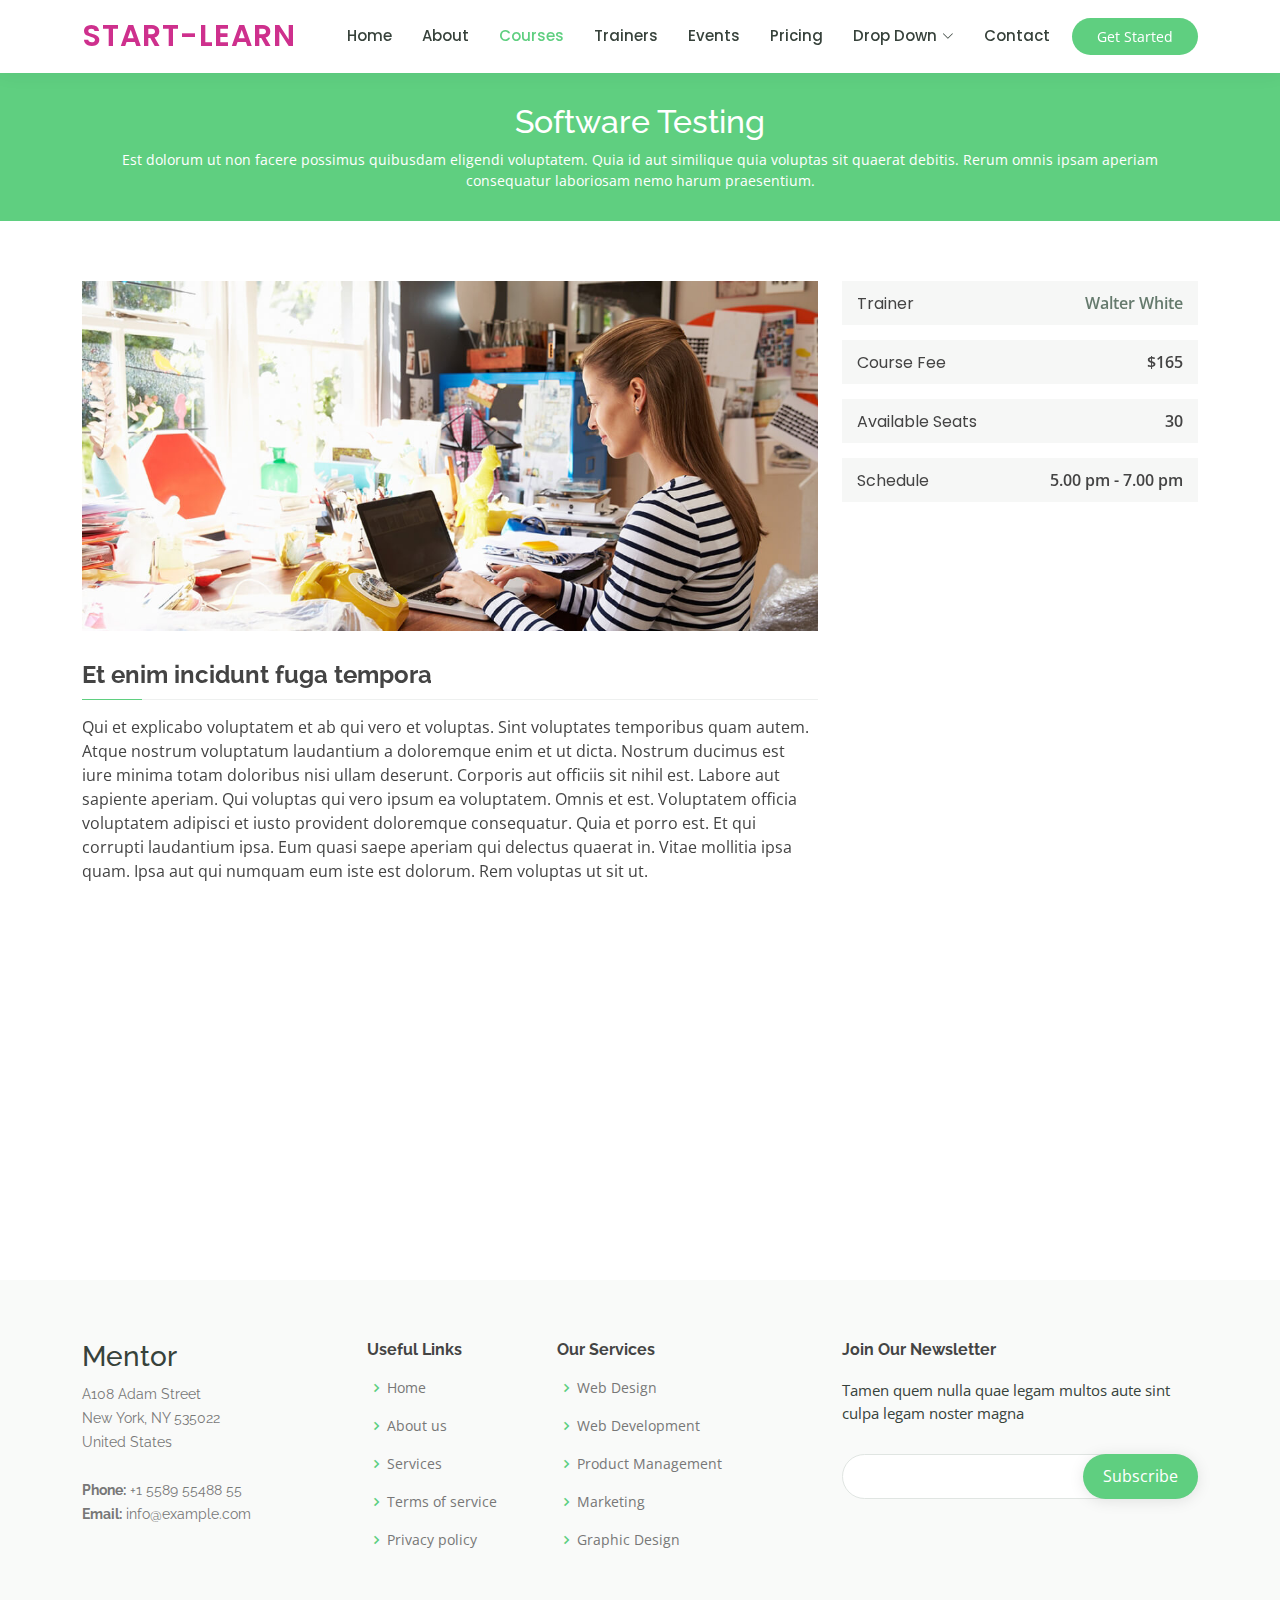
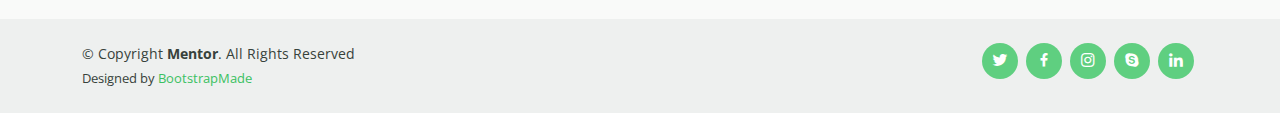
<file: SoftwareTesting.html>
<!DOCTYPE html>
<html lang="en">

<head>
  <meta charset="utf-8">
  <meta content="width=device-width, initial-scale=1.0" name="viewport">

  <title>Software-Testing-page</title>
  <meta content="" name="description">
  <meta content="" name="keywords">

  <!-- Favicons -->
  <link href="assets/img/favicon.png" rel="icon">
  <link href="assets/img/apple-touch-icon.png" rel="apple-touch-icon">

  <!-- Google Fonts -->
  <link href="https://fonts.googleapis.com/css?family=Open+Sans:300,300i,400,400i,600,600i,700,700i|Raleway:300,300i,400,400i,500,500i,600,600i,700,700i|Poppins:300,300i,400,400i,500,500i,600,600i,700,700i" rel="stylesheet">

  <!-- Vendor CSS Files -->
  <link href="assets/vendor/animate.css/animate.min.css" rel="stylesheet">
  <link href="assets/vendor/aos/aos.css" rel="stylesheet">
  <link href="assets/vendor/bootstrap/css/bootstrap.min.css" rel="stylesheet">
  <link href="assets/vendor/bootstrap-icons/bootstrap-icons.css" rel="stylesheet">
  <link href="assets/vendor/boxicons/css/boxicons.min.css" rel="stylesheet">
  <link href="assets/vendor/remixicon/remixicon.css" rel="stylesheet">
  <link href="assets/vendor/swiper/swiper-bundle.min.css" rel="stylesheet">

  <!-- Template Main CSS File -->
  <link href="assets/css/style.css" rel="stylesheet">

  <!-- =======================================================
  * Template Name: Mentor - v4.9.0
  * Template URL: https://bootstrapmade.com/mentor-free-education-bootstrap-theme/
  * Author: BootstrapMade.com
  * License: https://bootstrapmade.com/license/
  ======================================================== -->
</head>

<body>

  <!-- ======= Header ======= -->
  <header id="header" class="fixed-top">
    <div class="container d-flex align-items-center">

      <h1 class="logo me-auto"><a href="index.html">Start-Learn</a></h1>
      <!-- Uncomment below if you prefer to use an image logo -->
      <!-- <a href="index.html" class="logo me-auto"><img src="assets/img/logo.png" alt="" class="img-fluid"></a>-->

      <nav id="navbar" class="navbar order-last order-lg-0">
        <ul>
          <li><a href="index.html">Home</a></li>
          <li><a href="about.html">About</a></li>
          <li><a class="active" href="courses.html">Courses</a></li>
          <li><a href="trainers.html">Trainers</a></li>
          <li><a href="events.html">Events</a></li>
          <li><a href="pricing.html">Pricing</a></li>

          <li class="dropdown"><a href="#"><span>Drop Down</span> <i class="bi bi-chevron-down"></i></a>
            <ul>
              <li><a href="#">Drop Down 1</a></li>
              <li class="dropdown"><a href="#"><span>Deep Drop Down</span> <i class="bi bi-chevron-right"></i></a>
                <ul>
                  <li><a href="#">Deep Drop Down 1</a></li>
                  <li><a href="#">Deep Drop Down 2</a></li>
                  <li><a href="#">Deep Drop Down 3</a></li>
                  <li><a href="#">Deep Drop Down 4</a></li>
                  <li><a href="#">Deep Drop Down 5</a></li>
                </ul>
              </li>
              <li><a href="#">Drop Down 2</a></li>
              <li><a href="#">Drop Down 3</a></li>
              <li><a href="#">Drop Down 4</a></li>
            </ul>
          </li>
          <li><a href="contact.html">Contact</a></li>
        </ul>
        <i class="bi bi-list mobile-nav-toggle"></i>
      </nav><!-- .navbar -->

      <a href="courses.html" class="get-started-btn">Get Started</a>

    </div>
  </header><!-- End Header -->

  <main id="main">

    <!-- ======= Breadcrumbs ======= -->
    <div class="breadcrumbs" data-aos="fade-in">
      <div class="container">
        <h2>Software Testing</h2>
        <p>Est dolorum ut non facere possimus quibusdam eligendi voluptatem. Quia id aut similique quia voluptas sit quaerat debitis. Rerum omnis ipsam aperiam consequatur laboriosam nemo harum praesentium. </p>
      </div>
    </div><!-- End Breadcrumbs -->

    <!-- ======= Cource Details Section ======= -->
    <section id="course-details" class="course-details">
      <div class="container" data-aos="fade-up">

        <div class="row">
          <div class="col-lg-8">
            <img src="assets/img/course-details.jpg" class="img-fluid" alt="">
            <h3>Et enim incidunt fuga tempora</h3>
            <p>
              Qui et explicabo voluptatem et ab qui vero et voluptas. Sint voluptates temporibus quam autem. Atque nostrum voluptatum laudantium a doloremque enim et ut dicta. Nostrum ducimus est iure minima totam doloribus nisi ullam deserunt. Corporis aut officiis sit nihil est. Labore aut sapiente aperiam.
              Qui voluptas qui vero ipsum ea voluptatem. Omnis et est. Voluptatem officia voluptatem adipisci et iusto provident doloremque consequatur. Quia et porro est. Et qui corrupti laudantium ipsa.
              Eum quasi saepe aperiam qui delectus quaerat in. Vitae mollitia ipsa quam. Ipsa aut qui numquam eum iste est dolorum. Rem voluptas ut sit ut.
            </p>
          </div>
          <div class="col-lg-4">

            <div class="course-info d-flex justify-content-between align-items-center">
              <h5>Trainer</h5>
              <p><a href="#">Walter White</a></p>
            </div>

            <div class="course-info d-flex justify-content-between align-items-center">
              <h5>Course Fee</h5>
              <p>$165</p>
            </div>

            <div class="course-info d-flex justify-content-between align-items-center">
              <h5>Available Seats</h5>
              <p>30</p>
            </div>

            <div class="course-info d-flex justify-content-between align-items-center">
              <h5>Schedule</h5>
              <p>5.00 pm - 7.00 pm</p>
            </div>

          </div>
        </div>

      </div>
    </section><!-- End Cource Details Section -->

    <!-- ======= Cource Details Tabs Section ======= -->
    <section id="cource-details-tabs" class="cource-details-tabs">
      <div class="container" data-aos="fade-up">

        <div class="row">
          <div class="col-lg-3">
            <ul class="nav nav-tabs flex-column">
              <li class="nav-item">
                <a class="nav-link active show" data-bs-toggle="tab" href="#tab-1">Modi sit est</a>
              </li>
              <li class="nav-item">
                <a class="nav-link" data-bs-toggle="tab" href="#tab-2">Unde praesentium sed</a>
              </li>
              <li class="nav-item">
                <a class="nav-link" data-bs-toggle="tab" href="#tab-3">Pariatur explicabo vel</a>
              </li>
              <li class="nav-item">
                <a class="nav-link" data-bs-toggle="tab" href="#tab-4">Nostrum qui quasi</a>
              </li>
              <li class="nav-item">
                <a class="nav-link" data-bs-toggle="tab" href="#tab-5">Iusto ut expedita aut</a>
              </li>
            </ul>
          </div>
          <div class="col-lg-9 mt-4 mt-lg-0">
            <div class="tab-content">
              <div class="tab-pane active show" id="tab-1">
                <div class="row">
                  <div class="col-lg-8 details order-2 order-lg-1">
                    <h3>Architecto ut aperiam autem id</h3>
                    <p class="fst-italic">Qui laudantium consequatur laborum sit qui ad sapiente dila parde sonata raqer a videna mareta paulona marka</p>
                    <p>Et nobis maiores eius. Voluptatibus ut enim blanditiis atque harum sint. Laborum eos ipsum ipsa odit magni. Incidunt hic ut molestiae aut qui. Est repellat minima eveniet eius et quis magni nihil. Consequatur dolorem quaerat quos qui similique accusamus nostrum rem vero</p>
                  </div>
                  <div class="col-lg-4 text-center order-1 order-lg-2">
                    <img src="assets/img/course-details-tab-1.png" alt="" class="img-fluid">
                  </div>
                </div>
              </div>
              <div class="tab-pane" id="tab-2">
                <div class="row">
                  <div class="col-lg-8 details order-2 order-lg-1">
                    <h3>Et blanditiis nemo veritatis excepturi</h3>
                    <p class="fst-italic">Qui laudantium consequatur laborum sit qui ad sapiente dila parde sonata raqer a videna mareta paulona marka</p>
                    <p>Ea ipsum voluptatem consequatur quis est. Illum error ullam omnis quia et reiciendis sunt sunt est. Non aliquid repellendus itaque accusamus eius et velit ipsa voluptates. Optio nesciunt eaque beatae accusamus lerode pakto madirna desera vafle de nideran pal</p>
                  </div>
                  <div class="col-lg-4 text-center order-1 order-lg-2">
                    <img src="assets/img/course-details-tab-2.png" alt="" class="img-fluid">
                  </div>
                </div>
              </div>
              <div class="tab-pane" id="tab-3">
                <div class="row">
                  <div class="col-lg-8 details order-2 order-lg-1">
                    <h3>Impedit facilis occaecati odio neque aperiam sit</h3>
                    <p class="fst-italic">Eos voluptatibus quo. Odio similique illum id quidem non enim fuga. Qui natus non sunt dicta dolor et. In asperiores velit quaerat perferendis aut</p>
                    <p>Iure officiis odit rerum. Harum sequi eum illum corrupti culpa veritatis quisquam. Neque necessitatibus illo rerum eum ut. Commodi ipsam minima molestiae sed laboriosam a iste odio. Earum odit nesciunt fugiat sit ullam. Soluta et harum voluptatem optio quae</p>
                  </div>
                  <div class="col-lg-4 text-center order-1 order-lg-2">
                    <img src="assets/img/course-details-tab-3.png" alt="" class="img-fluid">
                  </div>
                </div>
              </div>
              <div class="tab-pane" id="tab-4">
                <div class="row">
                  <div class="col-lg-8 details order-2 order-lg-1">
                    <h3>Fuga dolores inventore laboriosam ut est accusamus laboriosam dolore</h3>
                    <p class="fst-italic">Totam aperiam accusamus. Repellat consequuntur iure voluptas iure porro quis delectus</p>
                    <p>Eaque consequuntur consequuntur libero expedita in voluptas. Nostrum ipsam necessitatibus aliquam fugiat debitis quis velit. Eum ex maxime error in consequatur corporis atque. Eligendi asperiores sed qui veritatis aperiam quia a laborum inventore</p>
                  </div>
                  <div class="col-lg-4 text-center order-1 order-lg-2">
                    <img src="assets/img/course-details-tab-4.png" alt="" class="img-fluid">
                  </div>
                </div>
              </div>
              <div class="tab-pane" id="tab-5">
                <div class="row">
                  <div class="col-lg-8 details order-2 order-lg-1">
                    <h3>Est eveniet ipsam sindera pad rone matrelat sando reda</h3>
                    <p class="fst-italic">Omnis blanditiis saepe eos autem qui sunt debitis porro quia.</p>
                    <p>Exercitationem nostrum omnis. Ut reiciendis repudiandae minus. Omnis recusandae ut non quam ut quod eius qui. Ipsum quia odit vero atque qui quibusdam amet. Occaecati sed est sint aut vitae molestiae voluptate vel</p>
                  </div>
                  <div class="col-lg-4 text-center order-1 order-lg-2">
                    <img src="assets/img/course-details-tab-5.png" alt="" class="img-fluid">
                  </div>
                </div>
              </div>
            </div>
          </div>
        </div>

      </div>
    </section><!-- End Cource Details Tabs Section -->

  </main><!-- End #main -->

  <!-- ======= Footer ======= -->
  <footer id="footer">

    <div class="footer-top">
      <div class="container">
        <div class="row">

          <div class="col-lg-3 col-md-6 footer-contact">
            <h3>Mentor</h3>
            <p>
              A108 Adam Street <br>
              New York, NY 535022<br>
              United States <br><br>
              <strong>Phone:</strong> +1 5589 55488 55<br>
              <strong>Email:</strong> info@example.com<br>
            </p>
          </div>

          <div class="col-lg-2 col-md-6 footer-links">
            <h4>Useful Links</h4>
            <ul>
              <li><i class="bx bx-chevron-right"></i> <a href="#">Home</a></li>
              <li><i class="bx bx-chevron-right"></i> <a href="#">About us</a></li>
              <li><i class="bx bx-chevron-right"></i> <a href="#">Services</a></li>
              <li><i class="bx bx-chevron-right"></i> <a href="#">Terms of service</a></li>
              <li><i class="bx bx-chevron-right"></i> <a href="#">Privacy policy</a></li>
            </ul>
          </div>

          <div class="col-lg-3 col-md-6 footer-links">
            <h4>Our Services</h4>
            <ul>
              <li><i class="bx bx-chevron-right"></i> <a href="#">Web Design</a></li>
              <li><i class="bx bx-chevron-right"></i> <a href="#">Web Development</a></li>
              <li><i class="bx bx-chevron-right"></i> <a href="#">Product Management</a></li>
              <li><i class="bx bx-chevron-right"></i> <a href="#">Marketing</a></li>
              <li><i class="bx bx-chevron-right"></i> <a href="#">Graphic Design</a></li>
            </ul>
          </div>

          <div class="col-lg-4 col-md-6 footer-newsletter">
            <h4>Join Our Newsletter</h4>
            <p>Tamen quem nulla quae legam multos aute sint culpa legam noster magna</p>
            <form action="" method="post">
              <input type="email" name="email"><input type="submit" value="Subscribe">
            </form>
          </div>

        </div>
      </div>
    </div>

    <div class="container d-md-flex py-4">

      <div class="me-md-auto text-center text-md-start">
        <div class="copyright">
          &copy; Copyright <strong><span>Mentor</span></strong>. All Rights Reserved
        </div>
        <div class="credits">
          <!-- All the links in the footer should remain intact. -->
          <!-- You can delete the links only if you purchased the pro version. -->
          <!-- Licensing information: https://bootstrapmade.com/license/ -->
          <!-- Purchase the pro version with working PHP/AJAX contact form: https://bootstrapmade.com/mentor-free-education-bootstrap-theme/ -->
          Designed by <a href="https://bootstrapmade.com/">BootstrapMade</a>
        </div>
      </div>
      <div class="social-links text-center text-md-right pt-3 pt-md-0">
        <a href="#" class="twitter"><i class="bx bxl-twitter"></i></a>
        <a href="#" class="facebook"><i class="bx bxl-facebook"></i></a>
        <a href="#" class="instagram"><i class="bx bxl-instagram"></i></a>
        <a href="#" class="google-plus"><i class="bx bxl-skype"></i></a>
        <a href="#" class="linkedin"><i class="bx bxl-linkedin"></i></a>
      </div>
    </div>
  </footer><!-- End Footer -->

  <div id="preloader"></div>
  <a href="#" class="back-to-top d-flex align-items-center justify-content-center"><i class="bi bi-arrow-up-short"></i></a>

  <!-- Vendor JS Files -->
  <script src="assets/vendor/purecounter/purecounter_vanilla.js"></script>
  <script src="assets/vendor/aos/aos.js"></script>
  <script src="assets/vendor/bootstrap/js/bootstrap.bundle.min.js"></script>
  <script src="assets/vendor/swiper/swiper-bundle.min.js"></script>
  <script src="assets/vendor/php-email-form/validate.js"></script>

  <!-- Template Main JS File -->
  <script src="assets/js/main.js"></script>

</body>

</html>
</file>
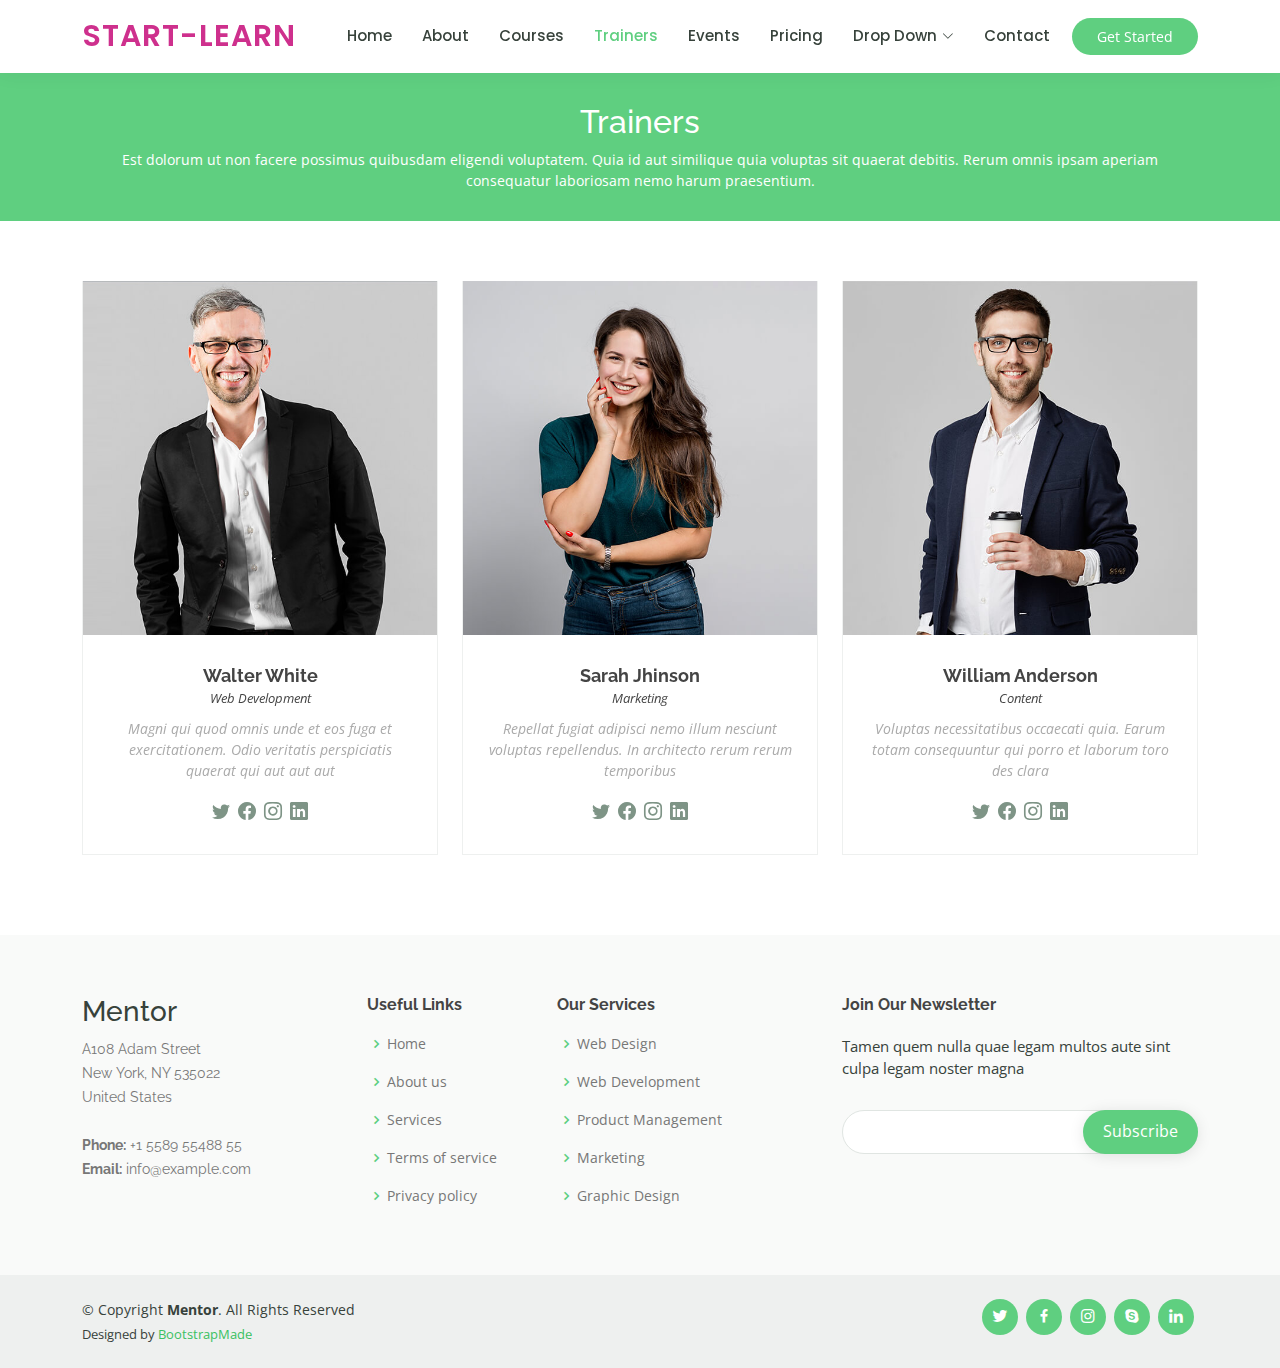
<file: trainers.html>
<!DOCTYPE html>
<html lang="en">

<head>
  <meta charset="utf-8">
  <meta content="width=device-width, initial-scale=1.0" name="viewport">

  <title>Trainers - Mentor Bootstrap Template</title>
  <meta content="" name="description">
  <meta content="" name="keywords">

  <!-- Favicons -->
  <link href="assets/img/favicon.png" rel="icon">
  <link href="assets/img/apple-touch-icon.png" rel="apple-touch-icon">

  <!-- Google Fonts -->
  <link href="https://fonts.googleapis.com/css?family=Open+Sans:300,300i,400,400i,600,600i,700,700i|Raleway:300,300i,400,400i,500,500i,600,600i,700,700i|Poppins:300,300i,400,400i,500,500i,600,600i,700,700i" rel="stylesheet">

  <!-- Vendor CSS Files -->
  <link href="assets/vendor/animate.css/animate.min.css" rel="stylesheet">
  <link href="assets/vendor/aos/aos.css" rel="stylesheet">
  <link href="assets/vendor/bootstrap/css/bootstrap.min.css" rel="stylesheet">
  <link href="assets/vendor/bootstrap-icons/bootstrap-icons.css" rel="stylesheet">
  <link href="assets/vendor/boxicons/css/boxicons.min.css" rel="stylesheet">
  <link href="assets/vendor/remixicon/remixicon.css" rel="stylesheet">
  <link href="assets/vendor/swiper/swiper-bundle.min.css" rel="stylesheet">

  <!-- Template Main CSS File -->
  <link href="assets/css/style.css" rel="stylesheet">

  <!-- =======================================================
  * Template Name: Mentor - v4.9.0
  * Template URL: https://bootstrapmade.com/mentor-free-education-bootstrap-theme/
  * Author: BootstrapMade.com
  * License: https://bootstrapmade.com/license/
  ======================================================== -->
</head>

<body>

  <!-- ======= Header ======= -->
  <header id="header" class="fixed-top">
    <div class="container d-flex align-items-center">

      <h1 class="logo me-auto"><a href="index.html">Start-Learn</a></h1>
      <!-- Uncomment below if you prefer to use an image logo -->
      <!-- <a href="index.html" class="logo me-auto"><img src="assets/img/logo.png" alt="" class="img-fluid"></a>-->

      <nav id="navbar" class="navbar order-last order-lg-0">
        <ul>
          <li><a href="index.html">Home</a></li>
          <li><a href="about.html">About</a></li>
          <li><a href="courses.html">Courses</a></li>
          <li><a class="active" href="trainers.html">Trainers</a></li>
          <li><a href="events.html">Events</a></li>
          <li><a href="pricing.html">Pricing</a></li>

          <li class="dropdown"><a href="#"><span>Drop Down</span> <i class="bi bi-chevron-down"></i></a>
            <ul>
              <li><a href="#">Drop Down 1</a></li>
              <li class="dropdown"><a href="#"><span>Deep Drop Down</span> <i class="bi bi-chevron-right"></i></a>
                <ul>
                  <li><a href="#">Deep Drop Down 1</a></li>
                  <li><a href="#">Deep Drop Down 2</a></li>
                  <li><a href="#">Deep Drop Down 3</a></li>
                  <li><a href="#">Deep Drop Down 4</a></li>
                  <li><a href="#">Deep Drop Down 5</a></li>
                </ul>
              </li>
              <li><a href="#">Drop Down 2</a></li>
              <li><a href="#">Drop Down 3</a></li>
              <li><a href="#">Drop Down 4</a></li>
            </ul>
          </li>
          <li><a href="contact.html">Contact</a></li>
        </ul>
        <i class="bi bi-list mobile-nav-toggle"></i>
      </nav><!-- .navbar -->

      <a href="courses.html" class="get-started-btn">Get Started</a>

    </div>
  </header><!-- End Header -->

  <main id="main" data-aos="fade-in">

    <!-- ======= Breadcrumbs ======= -->
    <div class="breadcrumbs">
      <div class="container">
        <h2>Trainers</h2>
        <p>Est dolorum ut non facere possimus quibusdam eligendi voluptatem. Quia id aut similique quia voluptas sit quaerat debitis. Rerum omnis ipsam aperiam consequatur laboriosam nemo harum praesentium. </p>
      </div>
    </div><!-- End Breadcrumbs -->

    <!-- ======= Trainers Section ======= -->
    <section id="trainers" class="trainers">
      <div class="container" data-aos="fade-up">

        <div class="row" data-aos="zoom-in" data-aos-delay="100">
          <div class="col-lg-4 col-md-6 d-flex align-items-stretch">
            <div class="member">
              <img src="assets/img/trainers/trainer-1.jpg" class="img-fluid" alt="">
              <div class="member-content">
                <h4>Walter White</h4>
                <span>Web Development</span>
                <p>
                  Magni qui quod omnis unde et eos fuga et exercitationem. Odio veritatis perspiciatis quaerat qui aut aut aut
                </p>
                <div class="social">
                  <a href=""><i class="bi bi-twitter"></i></a>
                  <a href=""><i class="bi bi-facebook"></i></a>
                  <a href=""><i class="bi bi-instagram"></i></a>
                  <a href=""><i class="bi bi-linkedin"></i></a>
                </div>
              </div>
            </div>
          </div>

          <div class="col-lg-4 col-md-6 d-flex align-items-stretch">
            <div class="member">
              <img src="assets/img/trainers/trainer-2.jpg" class="img-fluid" alt="">
              <div class="member-content">
                <h4>Sarah Jhinson</h4>
                <span>Marketing</span>
                <p>
                  Repellat fugiat adipisci nemo illum nesciunt voluptas repellendus. In architecto rerum rerum temporibus
                </p>
                <div class="social">
                  <a href=""><i class="bi bi-twitter"></i></a>
                  <a href=""><i class="bi bi-facebook"></i></a>
                  <a href=""><i class="bi bi-instagram"></i></a>
                  <a href=""><i class="bi bi-linkedin"></i></a>
                </div>
              </div>
            </div>
          </div>

          <div class="col-lg-4 col-md-6 d-flex align-items-stretch">
            <div class="member">
              <img src="assets/img/trainers/trainer-3.jpg" class="img-fluid" alt="">
              <div class="member-content">
                <h4>William Anderson</h4>
                <span>Content</span>
                <p>
                  Voluptas necessitatibus occaecati quia. Earum totam consequuntur qui porro et laborum toro des clara
                </p>
                <div class="social">
                  <a href=""><i class="bi bi-twitter"></i></a>
                  <a href=""><i class="bi bi-facebook"></i></a>
                  <a href=""><i class="bi bi-instagram"></i></a>
                  <a href=""><i class="bi bi-linkedin"></i></a>
                </div>
              </div>
            </div>
          </div>

        </div>

      </div>
    </section><!-- End Trainers Section -->

  </main><!-- End #main -->

  <!-- ======= Footer ======= -->
  <footer id="footer">

    <div class="footer-top">
      <div class="container">
        <div class="row">

          <div class="col-lg-3 col-md-6 footer-contact">
            <h3>Mentor</h3>
            <p>
              A108 Adam Street <br>
              New York, NY 535022<br>
              United States <br><br>
              <strong>Phone:</strong> +1 5589 55488 55<br>
              <strong>Email:</strong> info@example.com<br>
            </p>
          </div>

          <div class="col-lg-2 col-md-6 footer-links">
            <h4>Useful Links</h4>
            <ul>
              <li><i class="bx bx-chevron-right"></i> <a href="#">Home</a></li>
              <li><i class="bx bx-chevron-right"></i> <a href="#">About us</a></li>
              <li><i class="bx bx-chevron-right"></i> <a href="#">Services</a></li>
              <li><i class="bx bx-chevron-right"></i> <a href="#">Terms of service</a></li>
              <li><i class="bx bx-chevron-right"></i> <a href="#">Privacy policy</a></li>
            </ul>
          </div>

          <div class="col-lg-3 col-md-6 footer-links">
            <h4>Our Services</h4>
            <ul>
              <li><i class="bx bx-chevron-right"></i> <a href="#">Web Design</a></li>
              <li><i class="bx bx-chevron-right"></i> <a href="#">Web Development</a></li>
              <li><i class="bx bx-chevron-right"></i> <a href="#">Product Management</a></li>
              <li><i class="bx bx-chevron-right"></i> <a href="#">Marketing</a></li>
              <li><i class="bx bx-chevron-right"></i> <a href="#">Graphic Design</a></li>
            </ul>
          </div>

          <div class="col-lg-4 col-md-6 footer-newsletter">
            <h4>Join Our Newsletter</h4>
            <p>Tamen quem nulla quae legam multos aute sint culpa legam noster magna</p>
            <form action="" method="post">
              <input type="email" name="email"><input type="submit" value="Subscribe">
            </form>
          </div>

        </div>
      </div>
    </div>

    <div class="container d-md-flex py-4">

      <div class="me-md-auto text-center text-md-start">
        <div class="copyright">
          &copy; Copyright <strong><span>Mentor</span></strong>. All Rights Reserved
        </div>
        <div class="credits">
          <!-- All the links in the footer should remain intact. -->
          <!-- You can delete the links only if you purchased the pro version. -->
          <!-- Licensing information: https://bootstrapmade.com/license/ -->
          <!-- Purchase the pro version with working PHP/AJAX contact form: https://bootstrapmade.com/mentor-free-education-bootstrap-theme/ -->
          Designed by <a href="https://bootstrapmade.com/">BootstrapMade</a>
        </div>
      </div>
      <div class="social-links text-center text-md-right pt-3 pt-md-0">
        <a href="#" class="twitter"><i class="bx bxl-twitter"></i></a>
        <a href="#" class="facebook"><i class="bx bxl-facebook"></i></a>
        <a href="#" class="instagram"><i class="bx bxl-instagram"></i></a>
        <a href="#" class="google-plus"><i class="bx bxl-skype"></i></a>
        <a href="#" class="linkedin"><i class="bx bxl-linkedin"></i></a>
      </div>
    </div>
  </footer><!-- End Footer -->

  <div id="preloader"></div>
  <a href="#" class="back-to-top d-flex align-items-center justify-content-center"><i class="bi bi-arrow-up-short"></i></a>

  <!-- Vendor JS Files -->
  <script src="assets/vendor/purecounter/purecounter_vanilla.js"></script>
  <script src="assets/vendor/aos/aos.js"></script>
  <script src="assets/vendor/bootstrap/js/bootstrap.bundle.min.js"></script>
  <script src="assets/vendor/swiper/swiper-bundle.min.js"></script>
  <script src="assets/vendor/php-email-form/validate.js"></script>

  <!-- Template Main JS File -->
  <script src="assets/js/main.js"></script>

</body>

</html>
</file>
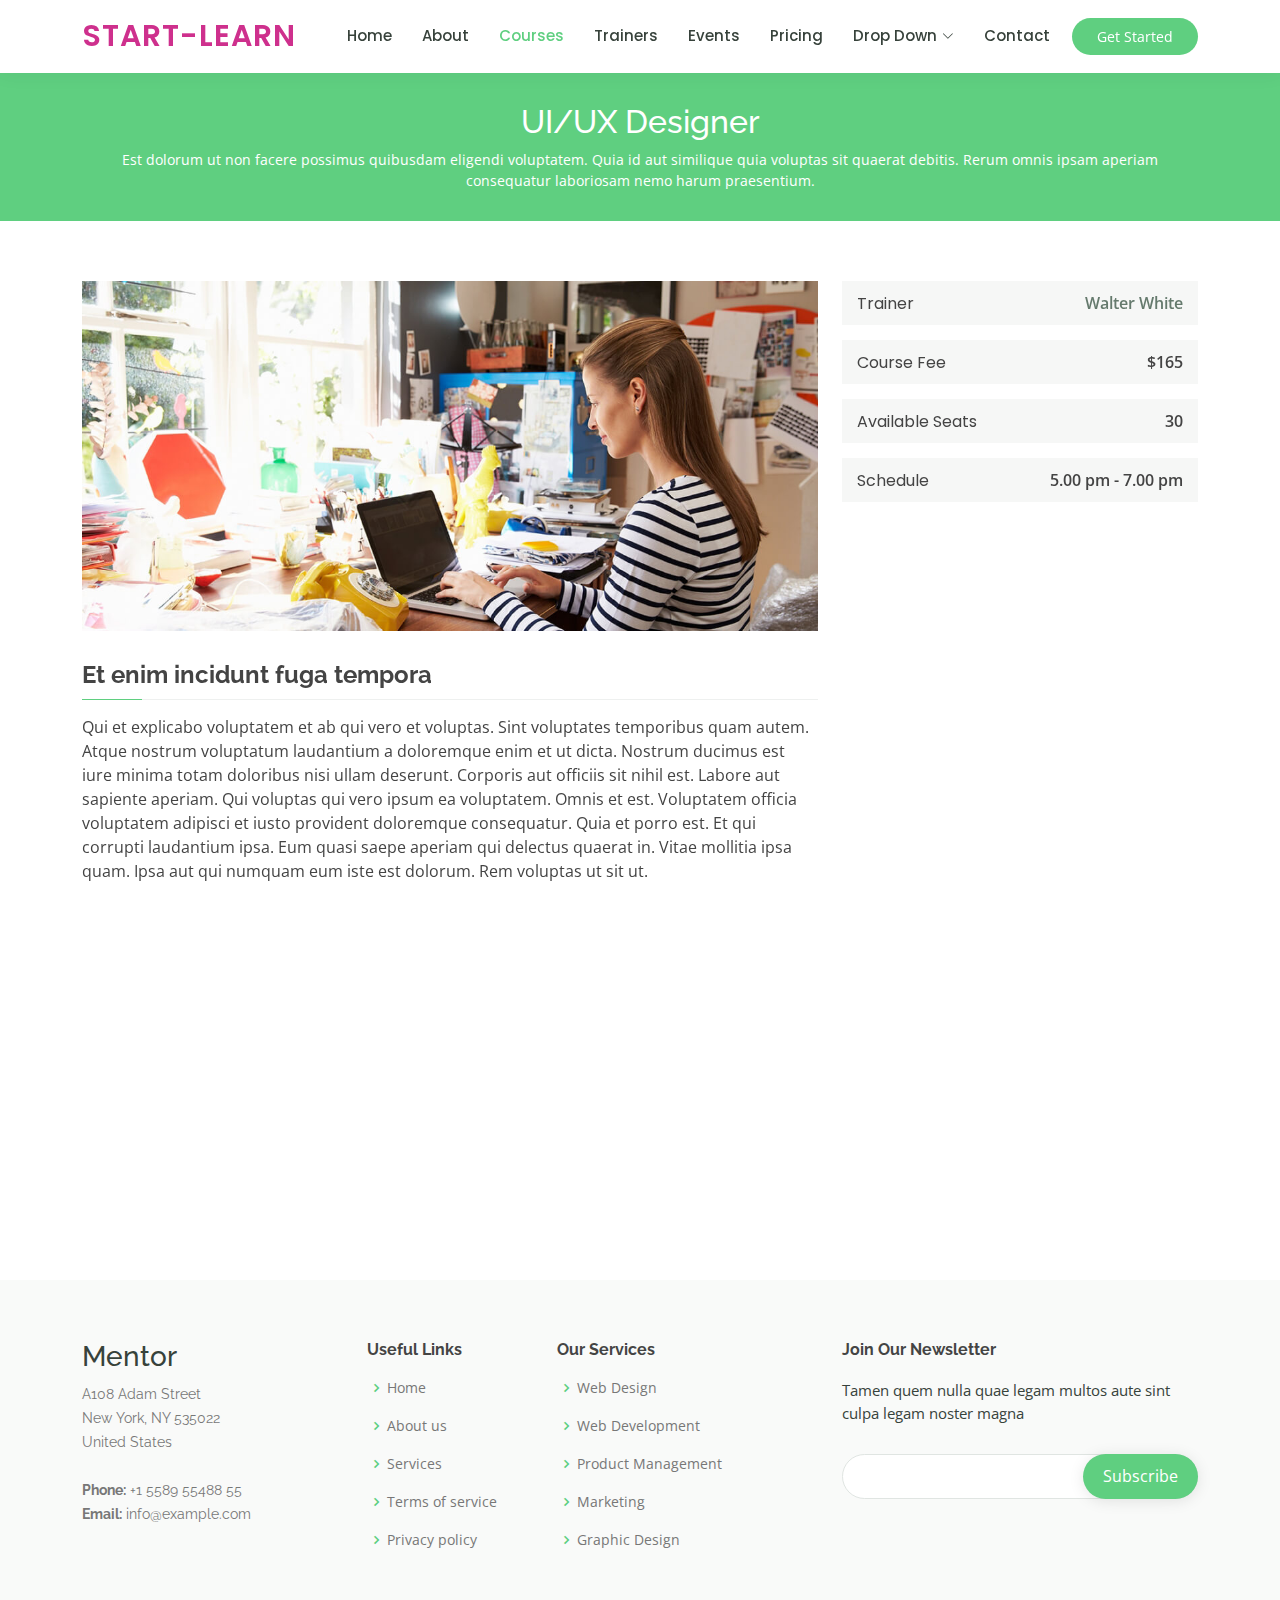
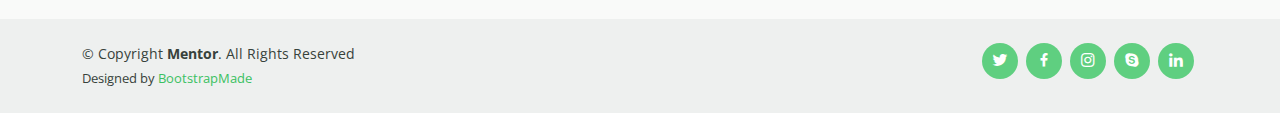
<file: UI-UXDesigner.html>
<!DOCTYPE html>
<html lang="en">

<head>
  <meta charset="utf-8">
  <meta content="width=device-width, initial-scale=1.0" name="viewport">

  <title>UI/UX Designer Page</title>
  <meta content="" name="description">
  <meta content="" name="keywords">

  <!-- Favicons -->
  <link href="assets/img/favicon.png" rel="icon">
  <link href="assets/img/apple-touch-icon.png" rel="apple-touch-icon">

  <!-- Google Fonts -->
  <link href="https://fonts.googleapis.com/css?family=Open+Sans:300,300i,400,400i,600,600i,700,700i|Raleway:300,300i,400,400i,500,500i,600,600i,700,700i|Poppins:300,300i,400,400i,500,500i,600,600i,700,700i" rel="stylesheet">

  <!-- Vendor CSS Files -->
  <link href="assets/vendor/animate.css/animate.min.css" rel="stylesheet">
  <link href="assets/vendor/aos/aos.css" rel="stylesheet">
  <link href="assets/vendor/bootstrap/css/bootstrap.min.css" rel="stylesheet">
  <link href="assets/vendor/bootstrap-icons/bootstrap-icons.css" rel="stylesheet">
  <link href="assets/vendor/boxicons/css/boxicons.min.css" rel="stylesheet">
  <link href="assets/vendor/remixicon/remixicon.css" rel="stylesheet">
  <link href="assets/vendor/swiper/swiper-bundle.min.css" rel="stylesheet">

  <!-- Template Main CSS File -->
  <link href="assets/css/style.css" rel="stylesheet">

  <!-- =======================================================
  * Template Name: Mentor - v4.9.0
  * Template URL: https://bootstrapmade.com/mentor-free-education-bootstrap-theme/
  * Author: BootstrapMade.com
  * License: https://bootstrapmade.com/license/
  ======================================================== -->
</head>

<body>

  <!-- ======= Header ======= -->
  <header id="header" class="fixed-top">
    <div class="container d-flex align-items-center">

      <h1 class="logo me-auto"><a href="index.html">Start-Learn</a></h1>
      <!-- Uncomment below if you prefer to use an image logo -->
      <!-- <a href="index.html" class="logo me-auto"><img src="assets/img/logo.png" alt="" class="img-fluid"></a>-->

      <nav id="navbar" class="navbar order-last order-lg-0">
        <ul>
          <li><a href="index.html">Home</a></li>
          <li><a href="about.html">About</a></li>
          <li><a class="active" href="courses.html">Courses</a></li>
          <li><a href="trainers.html">Trainers</a></li>
          <li><a href="events.html">Events</a></li>
          <li><a href="pricing.html">Pricing</a></li>

          <li class="dropdown"><a href="#"><span>Drop Down</span> <i class="bi bi-chevron-down"></i></a>
            <ul>
              <li><a href="#">Drop Down 1</a></li>
              <li class="dropdown"><a href="#"><span>Deep Drop Down</span> <i class="bi bi-chevron-right"></i></a>
                <ul>
                  <li><a href="#">Deep Drop Down 1</a></li>
                  <li><a href="#">Deep Drop Down 2</a></li>
                  <li><a href="#">Deep Drop Down 3</a></li>
                  <li><a href="#">Deep Drop Down 4</a></li>
                  <li><a href="#">Deep Drop Down 5</a></li>
                </ul>
              </li>
              <li><a href="#">Drop Down 2</a></li>
              <li><a href="#">Drop Down 3</a></li>
              <li><a href="#">Drop Down 4</a></li>
            </ul>
          </li>
          <li><a href="contact.html">Contact</a></li>
        </ul>
        <i class="bi bi-list mobile-nav-toggle"></i>
      </nav><!-- .navbar -->

      <a href="courses.html" class="get-started-btn">Get Started</a>

    </div>
  </header><!-- End Header -->

  <main id="main">

    <!-- ======= Breadcrumbs ======= -->
    <div class="breadcrumbs" data-aos="fade-in">
      <div class="container">
        <h2>UI/UX Designer</h2>
        <p>Est dolorum ut non facere possimus quibusdam eligendi voluptatem. Quia id aut similique quia voluptas sit quaerat debitis. Rerum omnis ipsam aperiam consequatur laboriosam nemo harum praesentium. </p>
      </div>
    </div><!-- End Breadcrumbs -->

    <!-- ======= Cource Details Section ======= -->
    <section id="course-details" class="course-details">
      <div class="container" data-aos="fade-up">

        <div class="row">
          <div class="col-lg-8">
            <img src="assets/img/course-details.jpg" class="img-fluid" alt="">
            <h3>Et enim incidunt fuga tempora</h3>
            <p>
              Qui et explicabo voluptatem et ab qui vero et voluptas. Sint voluptates temporibus quam autem. Atque nostrum voluptatum laudantium a doloremque enim et ut dicta. Nostrum ducimus est iure minima totam doloribus nisi ullam deserunt. Corporis aut officiis sit nihil est. Labore aut sapiente aperiam.
              Qui voluptas qui vero ipsum ea voluptatem. Omnis et est. Voluptatem officia voluptatem adipisci et iusto provident doloremque consequatur. Quia et porro est. Et qui corrupti laudantium ipsa.
              Eum quasi saepe aperiam qui delectus quaerat in. Vitae mollitia ipsa quam. Ipsa aut qui numquam eum iste est dolorum. Rem voluptas ut sit ut.
            </p>
          </div>
          <div class="col-lg-4">

            <div class="course-info d-flex justify-content-between align-items-center">
              <h5>Trainer</h5>
              <p><a href="#">Walter White</a></p>
            </div>

            <div class="course-info d-flex justify-content-between align-items-center">
              <h5>Course Fee</h5>
              <p>$165</p>
            </div>

            <div class="course-info d-flex justify-content-between align-items-center">
              <h5>Available Seats</h5>
              <p>30</p>
            </div>

            <div class="course-info d-flex justify-content-between align-items-center">
              <h5>Schedule</h5>
              <p>5.00 pm - 7.00 pm</p>
            </div>

          </div>
        </div>

      </div>
    </section><!-- End Cource Details Section -->

    <!-- ======= Cource Details Tabs Section ======= -->
    <section id="cource-details-tabs" class="cource-details-tabs">
      <div class="container" data-aos="fade-up">

        <div class="row">
          <div class="col-lg-3">
            <ul class="nav nav-tabs flex-column">
              <li class="nav-item">
                <a class="nav-link active show" data-bs-toggle="tab" href="#tab-1">Modi sit est</a>
              </li>
              <li class="nav-item">
                <a class="nav-link" data-bs-toggle="tab" href="#tab-2">Unde praesentium sed</a>
              </li>
              <li class="nav-item">
                <a class="nav-link" data-bs-toggle="tab" href="#tab-3">Pariatur explicabo vel</a>
              </li>
              <li class="nav-item">
                <a class="nav-link" data-bs-toggle="tab" href="#tab-4">Nostrum qui quasi</a>
              </li>
              <li class="nav-item">
                <a class="nav-link" data-bs-toggle="tab" href="#tab-5">Iusto ut expedita aut</a>
              </li>
            </ul>
          </div>
          <div class="col-lg-9 mt-4 mt-lg-0">
            <div class="tab-content">
              <div class="tab-pane active show" id="tab-1">
                <div class="row">
                  <div class="col-lg-8 details order-2 order-lg-1">
                    <h3>Architecto ut aperiam autem id</h3>
                    <p class="fst-italic">Qui laudantium consequatur laborum sit qui ad sapiente dila parde sonata raqer a videna mareta paulona marka</p>
                    <p>Et nobis maiores eius. Voluptatibus ut enim blanditiis atque harum sint. Laborum eos ipsum ipsa odit magni. Incidunt hic ut molestiae aut qui. Est repellat minima eveniet eius et quis magni nihil. Consequatur dolorem quaerat quos qui similique accusamus nostrum rem vero</p>
                  </div>
                  <div class="col-lg-4 text-center order-1 order-lg-2">
                    <img src="assets/img/course-details-tab-1.png" alt="" class="img-fluid">
                  </div>
                </div>
              </div>
              <div class="tab-pane" id="tab-2">
                <div class="row">
                  <div class="col-lg-8 details order-2 order-lg-1">
                    <h3>Et blanditiis nemo veritatis excepturi</h3>
                    <p class="fst-italic">Qui laudantium consequatur laborum sit qui ad sapiente dila parde sonata raqer a videna mareta paulona marka</p>
                    <p>Ea ipsum voluptatem consequatur quis est. Illum error ullam omnis quia et reiciendis sunt sunt est. Non aliquid repellendus itaque accusamus eius et velit ipsa voluptates. Optio nesciunt eaque beatae accusamus lerode pakto madirna desera vafle de nideran pal</p>
                  </div>
                  <div class="col-lg-4 text-center order-1 order-lg-2">
                    <img src="assets/img/course-details-tab-2.png" alt="" class="img-fluid">
                  </div>
                </div>
              </div>
              <div class="tab-pane" id="tab-3">
                <div class="row">
                  <div class="col-lg-8 details order-2 order-lg-1">
                    <h3>Impedit facilis occaecati odio neque aperiam sit</h3>
                    <p class="fst-italic">Eos voluptatibus quo. Odio similique illum id quidem non enim fuga. Qui natus non sunt dicta dolor et. In asperiores velit quaerat perferendis aut</p>
                    <p>Iure officiis odit rerum. Harum sequi eum illum corrupti culpa veritatis quisquam. Neque necessitatibus illo rerum eum ut. Commodi ipsam minima molestiae sed laboriosam a iste odio. Earum odit nesciunt fugiat sit ullam. Soluta et harum voluptatem optio quae</p>
                  </div>
                  <div class="col-lg-4 text-center order-1 order-lg-2">
                    <img src="assets/img/course-details-tab-3.png" alt="" class="img-fluid">
                  </div>
                </div>
              </div>
              <div class="tab-pane" id="tab-4">
                <div class="row">
                  <div class="col-lg-8 details order-2 order-lg-1">
                    <h3>Fuga dolores inventore laboriosam ut est accusamus laboriosam dolore</h3>
                    <p class="fst-italic">Totam aperiam accusamus. Repellat consequuntur iure voluptas iure porro quis delectus</p>
                    <p>Eaque consequuntur consequuntur libero expedita in voluptas. Nostrum ipsam necessitatibus aliquam fugiat debitis quis velit. Eum ex maxime error in consequatur corporis atque. Eligendi asperiores sed qui veritatis aperiam quia a laborum inventore</p>
                  </div>
                  <div class="col-lg-4 text-center order-1 order-lg-2">
                    <img src="assets/img/course-details-tab-4.png" alt="" class="img-fluid">
                  </div>
                </div>
              </div>
              <div class="tab-pane" id="tab-5">
                <div class="row">
                  <div class="col-lg-8 details order-2 order-lg-1">
                    <h3>Est eveniet ipsam sindera pad rone matrelat sando reda</h3>
                    <p class="fst-italic">Omnis blanditiis saepe eos autem qui sunt debitis porro quia.</p>
                    <p>Exercitationem nostrum omnis. Ut reiciendis repudiandae minus. Omnis recusandae ut non quam ut quod eius qui. Ipsum quia odit vero atque qui quibusdam amet. Occaecati sed est sint aut vitae molestiae voluptate vel</p>
                  </div>
                  <div class="col-lg-4 text-center order-1 order-lg-2">
                    <img src="assets/img/course-details-tab-5.png" alt="" class="img-fluid">
                  </div>
                </div>
              </div>
            </div>
          </div>
        </div>

      </div>
    </section><!-- End Cource Details Tabs Section -->

  </main><!-- End #main -->

  <!-- ======= Footer ======= -->
  <footer id="footer">

    <div class="footer-top">
      <div class="container">
        <div class="row">

          <div class="col-lg-3 col-md-6 footer-contact">
            <h3>Mentor</h3>
            <p>
              A108 Adam Street <br>
              New York, NY 535022<br>
              United States <br><br>
              <strong>Phone:</strong> +1 5589 55488 55<br>
              <strong>Email:</strong> info@example.com<br>
            </p>
          </div>

          <div class="col-lg-2 col-md-6 footer-links">
            <h4>Useful Links</h4>
            <ul>
              <li><i class="bx bx-chevron-right"></i> <a href="#">Home</a></li>
              <li><i class="bx bx-chevron-right"></i> <a href="#">About us</a></li>
              <li><i class="bx bx-chevron-right"></i> <a href="#">Services</a></li>
              <li><i class="bx bx-chevron-right"></i> <a href="#">Terms of service</a></li>
              <li><i class="bx bx-chevron-right"></i> <a href="#">Privacy policy</a></li>
            </ul>
          </div>

          <div class="col-lg-3 col-md-6 footer-links">
            <h4>Our Services</h4>
            <ul>
              <li><i class="bx bx-chevron-right"></i> <a href="#">Web Design</a></li>
              <li><i class="bx bx-chevron-right"></i> <a href="#">Web Development</a></li>
              <li><i class="bx bx-chevron-right"></i> <a href="#">Product Management</a></li>
              <li><i class="bx bx-chevron-right"></i> <a href="#">Marketing</a></li>
              <li><i class="bx bx-chevron-right"></i> <a href="#">Graphic Design</a></li>
            </ul>
          </div>

          <div class="col-lg-4 col-md-6 footer-newsletter">
            <h4>Join Our Newsletter</h4>
            <p>Tamen quem nulla quae legam multos aute sint culpa legam noster magna</p>
            <form action="" method="post">
              <input type="email" name="email"><input type="submit" value="Subscribe">
            </form>
          </div>

        </div>
      </div>
    </div>

    <div class="container d-md-flex py-4">

      <div class="me-md-auto text-center text-md-start">
        <div class="copyright">
          &copy; Copyright <strong><span>Mentor</span></strong>. All Rights Reserved
        </div>
        <div class="credits">
          <!-- All the links in the footer should remain intact. -->
          <!-- You can delete the links only if you purchased the pro version. -->
          <!-- Licensing information: https://bootstrapmade.com/license/ -->
          <!-- Purchase the pro version with working PHP/AJAX contact form: https://bootstrapmade.com/mentor-free-education-bootstrap-theme/ -->
          Designed by <a href="https://bootstrapmade.com/">BootstrapMade</a>
        </div>
      </div>
      <div class="social-links text-center text-md-right pt-3 pt-md-0">
        <a href="#" class="twitter"><i class="bx bxl-twitter"></i></a>
        <a href="#" class="facebook"><i class="bx bxl-facebook"></i></a>
        <a href="#" class="instagram"><i class="bx bxl-instagram"></i></a>
        <a href="#" class="google-plus"><i class="bx bxl-skype"></i></a>
        <a href="#" class="linkedin"><i class="bx bxl-linkedin"></i></a>
      </div>
    </div>
  </footer><!-- End Footer -->

  <div id="preloader"></div>
  <a href="#" class="back-to-top d-flex align-items-center justify-content-center"><i class="bi bi-arrow-up-short"></i></a>

  <!-- Vendor JS Files -->
  <script src="assets/vendor/purecounter/purecounter_vanilla.js"></script>
  <script src="assets/vendor/aos/aos.js"></script>
  <script src="assets/vendor/bootstrap/js/bootstrap.bundle.min.js"></script>
  <script src="assets/vendor/swiper/swiper-bundle.min.js"></script>
  <script src="assets/vendor/php-email-form/validate.js"></script>

  <!-- Template Main JS File -->
  <script src="assets/js/main.js"></script>

</body>

</html>
</file>
<file: assets/css/style.css>
/**
* Template Name: Mentor - v4.9.0
* Template URL: https://bootstrapmade.com/mentor-free-education-bootstrap-theme/
* Author: BootstrapMade.com
* License: https://bootstrapmade.com/license/
*/

/*--------------------------------------------------------------
# General
--------------------------------------------------------------*/
body {
  font-family: "Open Sans", sans-serif;
  color: #444444;
}

a {
  color: #5fcf80;
  text-decoration: none;
}

a:hover {
  color: #86db9f;
  text-decoration: none;
}

h1,
h2,
h3,
h4,
h5,
h6 {
  font-family: "Raleway", sans-serif;
}

/*--------------------------------------------------------------
# Back to top button
--------------------------------------------------------------*/
.back-to-top {
  position: fixed;
  visibility: hidden;
  opacity: 0;
  right: 15px;
  bottom: 15px;
  z-index: 996;
  background: #5fcf80;
  width: 40px;
  height: 40px;
  border-radius: 50px;
  transition: all 0.4s;
}

.back-to-top i {
  font-size: 28px;
  color: #fff;
  line-height: 0;
}

.back-to-top:hover {
  background: #7ed899;
  color: #fff;
}

.back-to-top.active {
  visibility: visible;
  opacity: 1;
}

/*--------------------------------------------------------------
# Preloader
--------------------------------------------------------------*/
#preloader {
  position: fixed;
  top: 0;
  left: 0;
  right: 0;
  bottom: 0;
  z-index: 9999;
  overflow: hidden;
  background: #fff;
}

#preloader:before {
  content: "";
  position: fixed;
  top: calc(50% - 30px);
  left: calc(50% - 30px);
  border: 6px solid #5fcf80;
  border-top-color: #fff;
  border-bottom-color: #fff;
  border-radius: 50%;
  width: 60px;
  height: 60px;
  -webkit-animation: animate-preloader 1s linear infinite;
  animation: animate-preloader 1s linear infinite;
}

@-webkit-keyframes animate-preloader {
  0% {
    transform: rotate(0deg);
  }

  100% {
    transform: rotate(360deg);
  }
}

@keyframes animate-preloader {
  0% {
    transform: rotate(0deg);
  }

  100% {
    transform: rotate(360deg);
  }
}

/*--------------------------------------------------------------
# Disable aos animation delay on mobile devices
--------------------------------------------------------------*/
@media screen and (max-width: 768px) {
  [data-aos-delay] {
    transition-delay: 0 !important;
  }
}

/*--------------------------------------------------------------
# Header
--------------------------------------------------------------*/
#header {
  background: #fff;
  transition: all 0.5s;
  z-index: 997;
  padding: 15px 0;
  box-shadow: 0px 0 18px rgba(55, 66, 59, 0.08);
}

#header .logo {
  font-size: 30px;
  margin: 0;
  padding: 0;
  line-height: 1;
  font-weight: 600;
  letter-spacing: 1px;
  text-transform: uppercase;
  font-family: "Poppins", sans-serif;
}

#header .logo a {
  color: #ce308d;
}

#header .logo img {
  max-height: 40px;
}

/**
* Get Startet Button 
*/
.get-started-btn {
  margin-left: 22px;
  background: #5fcf80;
  color: #fff;
  border-radius: 50px;
  padding: 8px 25px;
  white-space: nowrap;
  transition: 0.3s;
  font-size: 14px;
  display: inline-block;
}

.get-started-btn:hover {
  background: #3ac162;
  color: #fff;
}

@media (max-width: 768px) {
  .get-started-btn {
    margin: 0 15px 0 0;
    padding: 6px 18px;
  }
}

/*--------------------------------------------------------------
# Navigation Menu
--------------------------------------------------------------*/
/**
* Desktop Navigation 
*/
.navbar {
  padding: 0;
}

.navbar ul {
  margin: 0;
  padding: 0;
  display: flex;
  list-style: none;
  align-items: center;
}

.navbar li {
  position: relative;
}

.navbar a,
.navbar a:focus {
  display: flex;
  align-items: center;
  justify-content: space-between;
  padding: 10px 0 10px 30px;
  font-family: "Poppins", sans-serif;
  font-size: 15px;
  font-weight: 500;
  color: #37423b;
  white-space: nowrap;
  transition: 0.3s;
}

.navbar a i,
.navbar a:focus i {
  font-size: 12px;
  line-height: 0;
  margin-left: 5px;
}

.navbar a:hover,
.navbar .active,
.navbar .active:focus,
.navbar li:hover>a {
  color: #5fcf80;
}

.navbar .dropdown ul {
  display: block;
  position: absolute;
  left: 30px;
  top: calc(100% + 30px);
  margin: 0;
  padding: 10px 0;
  z-index: 99;
  opacity: 0;
  visibility: hidden;
  background: #fff;
  box-shadow: 0px 0px 30px rgba(127, 137, 161, 0.25);
  transition: 0.3s;
  border-radius: 4px;
}

.navbar .dropdown ul li {
  min-width: 200px;
}

.navbar .dropdown ul a {
  padding: 10px 20px;
  font-size: 14px;
  text-transform: none;
  font-weight: 500;
}

.navbar .dropdown ul a i {
  font-size: 12px;
}

.navbar .dropdown ul a:hover,
.navbar .dropdown ul .active:hover,
.navbar .dropdown ul li:hover>a {
  color: #5fcf80;
}

.navbar .dropdown:hover>ul {
  opacity: 1;
  top: 100%;
  visibility: visible;
}

.navbar .dropdown .dropdown ul {
  top: 0;
  left: calc(100% - 30px);
  visibility: hidden;
}

.navbar .dropdown .dropdown:hover>ul {
  opacity: 1;
  top: 0;
  left: 100%;
  visibility: visible;
}

@media (max-width: 1366px) {
  .navbar .dropdown .dropdown ul {
    left: -90%;
  }

  .navbar .dropdown .dropdown:hover>ul {
    left: -100%;
  }
}

/**
* Mobile Navigation 
*/
.mobile-nav-toggle {
  color: #37423b;
  font-size: 28px;
  cursor: pointer;
  display: none;
  line-height: 0;
  transition: 0.5s;
}

.mobile-nav-toggle.bi-x {
  color: #fff;
}

@media (max-width: 991px) {
  .mobile-nav-toggle {
    display: block;
  }

  .navbar ul {
    display: none;
  }
}

.navbar-mobile {
  position: fixed;
  overflow: hidden;
  top: 0;
  right: 0;
  left: 0;
  bottom: 0;
  background: rgba(32, 38, 34, 0.9);
  transition: 0.3s;
  z-index: 999;
}

.navbar-mobile .mobile-nav-toggle {
  position: absolute;
  top: 15px;
  right: 15px;
}

.navbar-mobile ul {
  display: block;
  position: absolute;
  top: 55px;
  right: 15px;
  bottom: 15px;
  left: 15px;
  padding: 10px 0;
  border-radius: 6px;
  background-color: #fff;
  overflow-y: auto;
  transition: 0.3s;
}

.navbar-mobile a,
.navbar-mobile a:focus {
  padding: 10px 20px;
  font-size: 15px;
  color: #37423b;
}

.navbar-mobile a:hover,
.navbar-mobile .active,
.navbar-mobile li:hover>a {
  color: #5fcf80;
}

.navbar-mobile .getstarted,
.navbar-mobile .getstarted:focus {
  margin: 15px;
}

.navbar-mobile .dropdown ul {
  position: static;
  display: none;
  margin: 10px 20px;
  padding: 10px 0;
  z-index: 99;
  opacity: 1;
  visibility: visible;
  background: #fff;
  box-shadow: 0px 0px 30px rgba(127, 137, 161, 0.25);
}

.navbar-mobile .dropdown ul li {
  min-width: 200px;
}

.navbar-mobile .dropdown ul a {
  padding: 10px 20px;
}

.navbar-mobile .dropdown ul a i {
  font-size: 12px;
}

.navbar-mobile .dropdown ul a:hover,
.navbar-mobile .dropdown ul .active:hover,
.navbar-mobile .dropdown ul li:hover>a {
  color: #5fcf80;
}

.navbar-mobile .dropdown>.dropdown-active {
  display: block;
}

/*--------------------------------------------------------------
# Hero Section
--------------------------------------------------------------*/
#hero {
  width: 100%;
  height: 80vh;
  background: url("../img/hero-bg.jpg") top center;
  background-size: cover;
  position: relative;
}

#hero:before {
  content: "";
  background: rgba(0, 0, 0, 0.4);
  position: absolute;
  bottom: 0;
  top: 0;
  left: 0;
  right: 0;
}

#hero .container {
  padding-top: 72px;
}

@media (max-width: 992px) {
  #hero .container {
    padding-top: 62px;
  }
}

#hero h1 {
  margin: 0;
  font-size: 48px;
  font-weight: 700;
  line-height: 56px;
  color: #fff;
  font-family: "Poppins", sans-serif;
}

#hero h2 {
  color: #eee;
  margin: 10px 0 0 0;
  font-size: 24px;
}

#hero .btn-get-started {
  font-family: "Raleway", sans-serif;
  font-weight: 500;
  font-size: 15px;
  letter-spacing: 1px;
  display: inline-block;
  padding: 10px 35px;
  border-radius: 50px;
  transition: 0.5s;
  margin-top: 30px;
  border: 2px solid #fff;
  color: #fff;
}

#hero .btn-get-started:hover {
  background: #5fcf80;
  border: 2px solid #5fcf80;
}

@media (min-width: 1024px) {
  #hero {
    background-attachment: fixed;
  }
}

@media (max-width: 768px) {
  #hero {
    height: 100vh;
  }

  #hero h1 {
    font-size: 28px;
    line-height: 36px;
  }

  #hero h2 {
    font-size: 18px;
    line-height: 24px;
  }
}

/*--------------------------------------------------------------
# Sections General
--------------------------------------------------------------*/
section {
  padding: 60px 0;
  overflow: hidden;
}

.section-bg {
  background-color: #f6f7f6;
}

.section-title {
  padding-bottom: 40px;
}

.section-title h2 {
  font-size: 14px;
  font-weight: 500;
  padding: 0;
  line-height: 1px;
  margin: 0 0 5px 0;
  letter-spacing: 2px;
  text-transform: uppercase;
  color: #aaaaaa;
  font-family: "Poppins", sans-serif;
}

.section-title h2::after {
  content: "";
  width: 120px;
  height: 1px;
  display: inline-block;
  background: #9ae1af;
  margin: 4px 10px;
}

.section-title p {
  margin: 0;
  margin: 0;
  font-size: 36px;
  font-weight: 700;
  text-transform: uppercase;
  font-family: "Poppins", sans-serif;
  color: #37423b;
}

.breadcrumbs {
  margin-top: 73px;
  text-align: center;
  background: #5fcf80;
  padding: 30px 0;
  color: #fff;
}

@media (max-width: 992px) {
  .breadcrumbs {
    margin-top: 63px;
  }
}

.breadcrumbs h2 {
  font-size: 32px;
  font-weight: 500;
}

.breadcrumbs p {
  font-size: 14px;
  margin-bottom: 0;
}

/*--------------------------------------------------------------
# About
--------------------------------------------------------------*/
.about .content h3 {
  font-weight: 600;
  font-size: 26px;
}

.about .content ul {
  list-style: none;
  padding: 0;
}

.about .content ul li {
  padding-bottom: 10px;
}

.about .content ul i {
  font-size: 20px;
  padding-right: 4px;
  color: #5fcf80;
}

.about .content .learn-more-btn {
  background: #5fcf80;
  color: #fff;
  border-radius: 50px;
  padding: 8px 25px 9px 25px;
  white-space: nowrap;
  transition: 0.3s;
  font-size: 14px;
  display: inline-block;
}

.about .content .learn-more-btn:hover {
  background: #3ac162;
  color: #fff;
}

@media (max-width: 768px) {
  .about .content .learn-more-btn {
    margin: 0 48px 0 0;
    padding: 6px 18px;
  }
}

/*--------------------------------------------------------------
# Counts
--------------------------------------------------------------*/
.counts {
  padding: 30px 0;
}

.counts .counters span {
  font-size: 48px;
  display: block;
  color: #5fcf80;
  font-weight: 700;
}

.counts .counters p {
  padding: 0;
  margin: 0 0 20px 0;
  font-family: "Raleway", sans-serif;
  font-size: 15px;
  font-weight: 600;
  color: #37423b;
}

/*--------------------------------------------------------------
# Why Us
--------------------------------------------------------------*/
.why-us .content {
  padding: 30px;
  background: #5fcf80;
  border-radius: 4px;
  color: #fff;
}

.why-us .content h3 {
  font-weight: 700;
  font-size: 34px;
  margin-bottom: 30px;
}

.why-us .content p {
  margin-bottom: 30px;
}

.why-us .content .more-btn {
  display: inline-block;
  background: rgba(255, 255, 255, 0.2);
  padding: 6px 30px 8px 30px;
  color: #fff;
  border-radius: 50px;
  transition: all ease-in-out 0.4s;
}

.why-us .content .more-btn i {
  font-size: 14px;
}

.why-us .content .more-btn:hover {
  color: #5fcf80;
  background: #fff;
}

.why-us .icon-boxes .icon-box {
  text-align: center;
  background: #fff;
  padding: 40px 30px;
  width: 100%;
  border: 1px solid #eef0ef;
}

.why-us .icon-boxes .icon-box i {
  font-size: 32px;
  padding: 18px;
  color: #5fcf80;
  margin-bottom: 30px;
  background: #ecf9f0;
  border-radius: 50px;
}

.why-us .icon-boxes .icon-box h4 {
  font-size: 20px;
  font-weight: 700;
  margin: 0 0 30px 0;
}

.why-us .icon-boxes .icon-box p {
  font-size: 15px;
  color: #848484;
}

/*--------------------------------------------------------------
# Features
--------------------------------------------------------------*/
.features {
  padding-top: 0px;
}

.features .icon-box {
  display: flex;
  align-items: center;
  padding: 20px;
  transition: 0.3s;
  border: 1px solid #eef0ef;
}

.features .icon-box i {
  font-size: 32px;
  padding-right: 10px;
  line-height: 1;
}

.features .icon-box h3 {
  font-weight: 700;
  margin: 0;
  padding: 0;
  line-height: 1;
  font-size: 16px;
}

.features .icon-box h3 a {
  color: #37423b;
  transition: 0.3s;
}

.features .icon-box:hover {
  border-color: #5fcf80;
}

.features .icon-box:hover h3 a {
  color: #5fcf80;
}

/*--------------------------------------------------------------
# Courses
--------------------------------------------------------------*/
.courses .course-item {
  border-radius: 5px;
  border: 1px solid #eef0ef;
}

.courses .course-content {
  padding: 15px;
}

.courses .course-content h3 {
  font-weight: 700;
  font-size: 20px;
}

.courses .course-content h3 a {
  color: #37423b;
  transition: 0.3s;
}

.courses .course-content h3 a:hover {
  color: #5fcf80;
}

.courses .course-content p {
  font-size: 14px;
  color: #777777;
}

.courses .course-content h4 {
  font-size: 14px;
  background: #5fcf80;
  padding: 7px 14px;
  color: #fff;
  margin: 0;
}

.courses .course-content .price {
  margin: 0;
  font-weight: 700;
  font-size: 18px;
  color: #37423b;
}

.courses .trainer {
  padding-top: 15px;
  border-top: 1px solid #eef0ef;
}

.courses .trainer .trainer-profile img {
  max-width: 50px;
  border-radius: 50px;
}

.courses .trainer .trainer-profile span {
  padding-left: 10px;
  font-weight: 600;
  font-size: 16px;
  color: #5a6c60;
}

.courses .trainer .trainer-rank {
  font-size: 18px;
  color: #657a6d;
}

/*--------------------------------------------------------------
# Trainers
--------------------------------------------------------------*/
.trainers .member {
  text-align: center;
  margin-bottom: 20px;
  background: #fff;
  border: 1px solid #eef0ef;
}

.trainers .member img {
  margin: -1px -1px 30px -1px;
}

.trainers .member .member-content {
  padding: 0 20px 30px 20px;
}

.trainers .member h4 {
  font-weight: 700;
  margin-bottom: 2px;
  font-size: 18px;
}

.trainers .member span {
  font-style: italic;
  display: block;
  font-size: 13px;
}

.trainers .member p {
  padding-top: 10px;
  font-size: 14px;
  font-style: italic;
  color: #aaaaaa;
}

.trainers .member .social {
  margin-top: 15px;
}

.trainers .member .social a {
  color: #7e9486;
  transition: 0.3s;
}

.trainers .member .social a:hover {
  color: #5fcf80;
}

.trainers .member .social i {
  font-size: 18px;
  margin: 0 2px;
}

/*--------------------------------------------------------------
# Testimonials
--------------------------------------------------------------*/
.testimonials .testimonial-wrap {
  padding-left: 50px;
}

.testimonials .testimonials-carousel,
.testimonials .testimonials-slider {
  overflow: hidden;
}

.testimonials .testimonial-item {
  box-sizing: content-box;
  padding: 30px 30px 30px 60px;
  margin: 30px 15px;
  min-height: 200px;
  border: 1px solid #eef0ef;
  position: relative;
  background: #fff;
}

.testimonials .testimonial-item .testimonial-img {
  width: 90px;
  border-radius: 10px;
  border: 6px solid #fff;
  position: absolute;
  left: -45px;
}

.testimonials .testimonial-item h3 {
  font-size: 18px;
  font-weight: bold;
  margin: 10px 0 5px 0;
  color: #111;
}

.testimonials .testimonial-item h4 {
  font-size: 14px;
  color: #999;
  margin: 0;
}

.testimonials .testimonial-item .quote-icon-left,
.testimonials .testimonial-item .quote-icon-right {
  color: #c1ecce;
  font-size: 26px;
}

.testimonials .testimonial-item .quote-icon-left {
  display: inline-block;
  left: -5px;
  position: relative;
}

.testimonials .testimonial-item .quote-icon-right {
  display: inline-block;
  right: -5px;
  position: relative;
  top: 10px;
}

.testimonials .testimonial-item p {
  font-style: italic;
  margin: 15px auto 15px auto;
}

.testimonials .swiper-pagination {
  margin-top: 20px;
  position: relative;
}

.testimonials .swiper-pagination .swiper-pagination-bullet {
  width: 12px;
  height: 12px;
  background-color: #fff;
  opacity: 1;
  border: 1px solid #5fcf80;
}

.testimonials .swiper-pagination .swiper-pagination-bullet-active {
  background-color: #5fcf80;
}

@media (max-width: 767px) {
  .testimonials .testimonial-wrap {
    padding-left: 0;
  }

  .testimonials .testimonials-carousel,
  .testimonials .testimonials-slider {
    overflow: hidden;
  }

  .testimonials .testimonial-item {
    padding: 30px;
    margin: 15px;
  }

  .testimonials .testimonial-item .testimonial-img {
    position: static;
    left: auto;
  }
}

/*--------------------------------------------------------------
# Cource Details
--------------------------------------------------------------*/
.course-details h3 {
  font-size: 24px;
  margin: 30px 0 15px 0;
  font-weight: 700;
  position: relative;
  padding-bottom: 10px;
}

.course-details h3:before {
  content: "";
  position: absolute;
  display: block;
  width: 100%;
  height: 1px;
  background: #eef0ef;
  bottom: 0;
  left: 0;
}

.course-details h3:after {
  content: "";
  position: absolute;
  display: block;
  width: 60px;
  height: 1px;
  background: #5fcf80;
  bottom: 0;
  left: 0;
}

.course-details .course-info {
  background: #f6f7f6;
  padding: 10px 15px;
  margin-bottom: 15px;
}

.course-details .course-info h5 {
  font-weight: 400;
  font-size: 16px;
  margin: 0;
  font-family: "Poppins", sans-serif;
}

.course-details .course-info p {
  margin: 0;
  font-weight: 600;
}

.course-details .course-info a {
  color: #657a6d;
}

/*--------------------------------------------------------------
# Cource Details Tabs
--------------------------------------------------------------*/
.cource-details-tabs {
  overflow: hidden;
  padding-top: 0;
}

.cource-details-tabs .nav-tabs {
  border: 0;
}

.cource-details-tabs .nav-link {
  border: 0;
  padding: 12px 15px 12px 0;
  transition: 0.3s;
  color: #37423b;
  border-radius: 0;
  border-right: 2px solid #e2e7e4;
  font-weight: 600;
  font-size: 15px;
}

.cource-details-tabs .nav-link:hover {
  color: #5fcf80;
}

.cource-details-tabs .nav-link.active {
  color: #5fcf80;
  border-color: #5fcf80;
}

.cource-details-tabs .tab-pane.active {
  -webkit-animation: fadeIn 0.5s ease-out;
  animation: fadeIn 0.5s ease-out;
}

.cource-details-tabs .details h3 {
  font-size: 26px;
  font-weight: 600;
  margin-bottom: 20px;
  color: #37423b;
}

.cource-details-tabs .details p {
  color: #777777;
}

.cource-details-tabs .details p:last-child {
  margin-bottom: 0;
}

@media (max-width: 992px) {
  .cource-details-tabs .nav-link {
    border: 0;
    padding: 15px;
  }

  .cource-details-tabs .nav-link.active {
    color: #fff;
    background: #5fcf80;
  }
}

/*--------------------------------------------------------------
# Events
--------------------------------------------------------------*/
.events .card {
  border: 0;
  padding: 0 30px;
  margin-bottom: 60px;
  position: relative;
}

.events .card-img {
  width: calc(100% + 60px);
  margin-left: -30px;
  overflow: hidden;
  z-index: 9;
  border-radius: 0;
}

.events .card-img img {
  max-width: 100%;
  transition: all 0.3s ease-in-out;
}

.events .card-body {
  z-index: 10;
  background: #fff;
  border-top: 4px solid #fff;
  padding: 30px;
  box-shadow: 0px 2px 15px rgba(0, 0, 0, 0.1);
  margin-top: -60px;
  transition: 0.3s;
}

.events .card-title {
  font-weight: 700;
  text-align: center;
  margin-bottom: 20px;
}

.events .card-title a {
  color: #37423b;
  transition: 0.3s;
}

.events .card-text {
  color: #5e5e5e;
}

.events .read-more a {
  color: #777777;
  text-transform: uppercase;
  font-weight: 600;
  font-size: 12px;
  transition: 0.3s;
}

.events .read-more a:hover {
  color: #5fcf80;
}

.events .card:hover img {
  transform: scale(1.1);
}

.events .card:hover .card-body {
  border-color: #5fcf80;
}

.events .card:hover .card-body .card-title a {
  color: #5fcf80;
}

/*--------------------------------------------------------------
# Pricing
--------------------------------------------------------------*/
.pricing .box {
  padding: 20px;
  background: #fff;
  text-align: center;
  border: 1px solid #eef0ef;
  border-radius: 0;
  position: relative;
  overflow: hidden;
}

.pricing h3 {
  font-weight: 400;
  margin: -20px -20px 20px -20px;
  padding: 20px 15px;
  font-size: 16px;
  font-weight: 600;
  color: #777777;
  background: #f8f8f8;
}

.pricing h4 {
  font-size: 36px;
  color: #5fcf80;
  font-weight: 600;
  font-family: "Poppins", sans-serif;
  margin-bottom: 20px;
}

.pricing h4 sup {
  font-size: 20px;
  top: -15px;
  left: -3px;
}

.pricing h4 span {
  color: #bababa;
  font-size: 16px;
  font-weight: 300;
}

.pricing ul {
  padding: 0;
  list-style: none;
  color: #444444;
  text-align: center;
  line-height: 20px;
  font-size: 14px;
}

.pricing ul li {
  padding-bottom: 16px;
}

.pricing ul i {
  color: #5fcf80;
  font-size: 18px;
  padding-right: 4px;
}

.pricing ul .na {
  color: #ccc;
  text-decoration: line-through;
}

.pricing .btn-wrap {
  margin: 20px -20px -20px -20px;
  padding: 20px 15px;
  background: #f8f8f8;
  text-align: center;
}

.pricing .btn-buy {
  background: #5fcf80;
  display: inline-block;
  padding: 8px 35px;
  border-radius: 50px;
  color: #fff;
  transition: none;
  font-size: 14px;
  font-weight: 400;
  font-family: "Raleway", sans-serif;
  font-weight: 600;
  transition: 0.3s;
}

.pricing .btn-buy:hover {
  background: #3ac162;
}

.pricing .featured h3 {
  color: #fff;
  background: #5fcf80;
}

.pricing .advanced {
  width: 200px;
  position: absolute;
  top: 18px;
  right: -68px;
  transform: rotate(45deg);
  z-index: 1;
  font-size: 14px;
  padding: 1px 0 3px 0;
  background: #5fcf80;
  color: #fff;
}

/*--------------------------------------------------------------
# Contact
--------------------------------------------------------------*/
.contact {
  padding-top: 5px;
}

.contact .info {
  width: 100%;
  background: #fff;
}

.contact .info i {
  font-size: 20px;
  color: #5fcf80;
  float: left;
  width: 44px;
  height: 44px;
  background: #ecf9f0;
  display: flex;
  justify-content: center;
  align-items: center;
  border-radius: 50px;
  transition: all 0.3s ease-in-out;
}

.contact .info h4 {
  padding: 0 0 0 60px;
  font-size: 22px;
  font-weight: 600;
  margin-bottom: 5px;
  color: #37423b;
}

.contact .info p {
  padding: 0 0 0 60px;
  margin-bottom: 0;
  font-size: 14px;
  color: #657a6d;
}

.contact .info .email,
.contact .info .phone {
  margin-top: 40px;
}

.contact .info .email:hover i,
.contact .info .address:hover i,
.contact .info .phone:hover i {
  background: #5fcf80;
  color: #fff;
}

.contact .php-email-form {
  width: 100%;
  background: #fff;
}

.contact .php-email-form .form-group {
  padding-bottom: 8px;
}

.contact .php-email-form .error-message {
  display: none;
  color: #fff;
  background: #ed3c0d;
  text-align: left;
  padding: 15px;
  font-weight: 600;
}

.contact .php-email-form .error-message br+br {
  margin-top: 25px;
}

.contact .php-email-form .sent-message {
  display: none;
  color: #fff;
  background: #18d26e;
  text-align: center;
  padding: 15px;
  font-weight: 600;
}

.contact .php-email-form .loading {
  display: none;
  background: #fff;
  text-align: center;
  padding: 15px;
}

.contact .php-email-form .loading:before {
  content: "";
  display: inline-block;
  border-radius: 50%;
  width: 24px;
  height: 24px;
  margin: 0 10px -6px 0;
  border: 3px solid #18d26e;
  border-top-color: #eee;
  -webkit-animation: animate-loading 1s linear infinite;
  animation: animate-loading 1s linear infinite;
}

.contact .php-email-form input,
.contact .php-email-form textarea {
  border-radius: 4px;
  box-shadow: none;
  font-size: 14px;
}

.contact .php-email-form input:focus,
.contact .php-email-form textarea:focus {
  border-color: #5fcf80;
}

.contact .php-email-form input {
  height: 44px;
}

.contact .php-email-form textarea {
  padding: 10px 12px;
}

.contact .php-email-form button[type=submit] {
  background: #5fcf80;
  border: 0;
  padding: 10px 35px;
  color: #fff;
  transition: 0.4s;
  border-radius: 50px;
}

.contact .php-email-form button[type=submit]:hover {
  background: #3ac162;
}

@-webkit-keyframes animate-loading {
  0% {
    transform: rotate(0deg);
  }

  100% {
    transform: rotate(360deg);
  }
}

@keyframes animate-loading {
  0% {
    transform: rotate(0deg);
  }

  100% {
    transform: rotate(360deg);
  }
}

/*--------------------------------------------------------------
# Footer
--------------------------------------------------------------*/
#footer {
  color: #37423b;
  font-size: 14px;
  background: #eef0ef;
}

#footer .footer-top {
  padding: 60px 0 30px 0;
  background: #f9faf9;
}

#footer .footer-top .footer-contact {
  margin-bottom: 30px;
}

#footer .footer-top .footer-contact h4 {
  font-size: 22px;
  margin: 0 0 30px 0;
  padding: 2px 0 2px 0;
  line-height: 1;
  font-weight: 700;
}

#footer .footer-top .footer-contact p {
  font-size: 14px;
  line-height: 24px;
  margin-bottom: 0;
  font-family: "Raleway", sans-serif;
  color: #777777;
}

#footer .footer-top h4 {
  font-size: 16px;
  font-weight: bold;
  color: #444444;
  position: relative;
  padding-bottom: 12px;
}

#footer .footer-top .footer-links {
  margin-bottom: 30px;
}

#footer .footer-top .footer-links ul {
  list-style: none;
  padding: 0;
  margin: 0;
}

#footer .footer-top .footer-links ul i {
  padding-right: 2px;
  color: #5fcf80;
  font-size: 18px;
  line-height: 1;
}

#footer .footer-top .footer-links ul li {
  padding: 10px 0;
  display: flex;
  align-items: center;
}

#footer .footer-top .footer-links ul li:first-child {
  padding-top: 0;
}

#footer .footer-top .footer-links ul a {
  color: #777777;
  transition: 0.3s;
  display: inline-block;
  line-height: 1;
}

#footer .footer-top .footer-links ul a:hover {
  text-decoration: none;
  color: #5fcf80;
}

#footer .footer-newsletter {
  font-size: 15px;
}

#footer .footer-newsletter h4 {
  font-size: 16px;
  font-weight: bold;
  color: #444444;
  position: relative;
  padding-bottom: 12px;
}

#footer .footer-newsletter form {
  margin-top: 30px;
  background: #fff;
  padding: 6px 10px;
  position: relative;
  border-radius: 50px;
  text-align: left;
  border: 1px solid #e0e5e2;
}

#footer .footer-newsletter form input[type=email] {
  border: 0;
  padding: 4px 8px;
  width: calc(100% - 100px);
}

#footer .footer-newsletter form input[type=submit] {
  position: absolute;
  top: -1px;
  right: -1px;
  bottom: -1px;
  border: 0;
  background: none;
  font-size: 16px;
  padding: 0 20px 2px 20px;
  background: #5fcf80;
  color: #fff;
  transition: 0.3s;
  border-radius: 50px;
  box-shadow: 0px 2px 15px rgba(0, 0, 0, 0.1);
}

#footer .footer-newsletter form input[type=submit]:hover {
  background: #3ac162;
}

#footer .credits {
  padding-top: 5px;
  font-size: 13px;
}

#footer .credits a {
  color: #3ac162;
  transition: 0.3s;
}

#footer .credits a:hover {
  color: #5fcf80;
}

#footer .social-links a {
  font-size: 18px;
  display: inline-block;
  background: #5fcf80;
  color: #fff;
  line-height: 1;
  padding: 8px 0;
  margin-right: 4px;
  border-radius: 50%;
  text-align: center;
  width: 36px;
  height: 36px;
  transition: 0.3s;
}

#footer .social-links a:hover {
  background: #3ac162;
  color: #fff;
  text-decoration: none;
}
</file>
